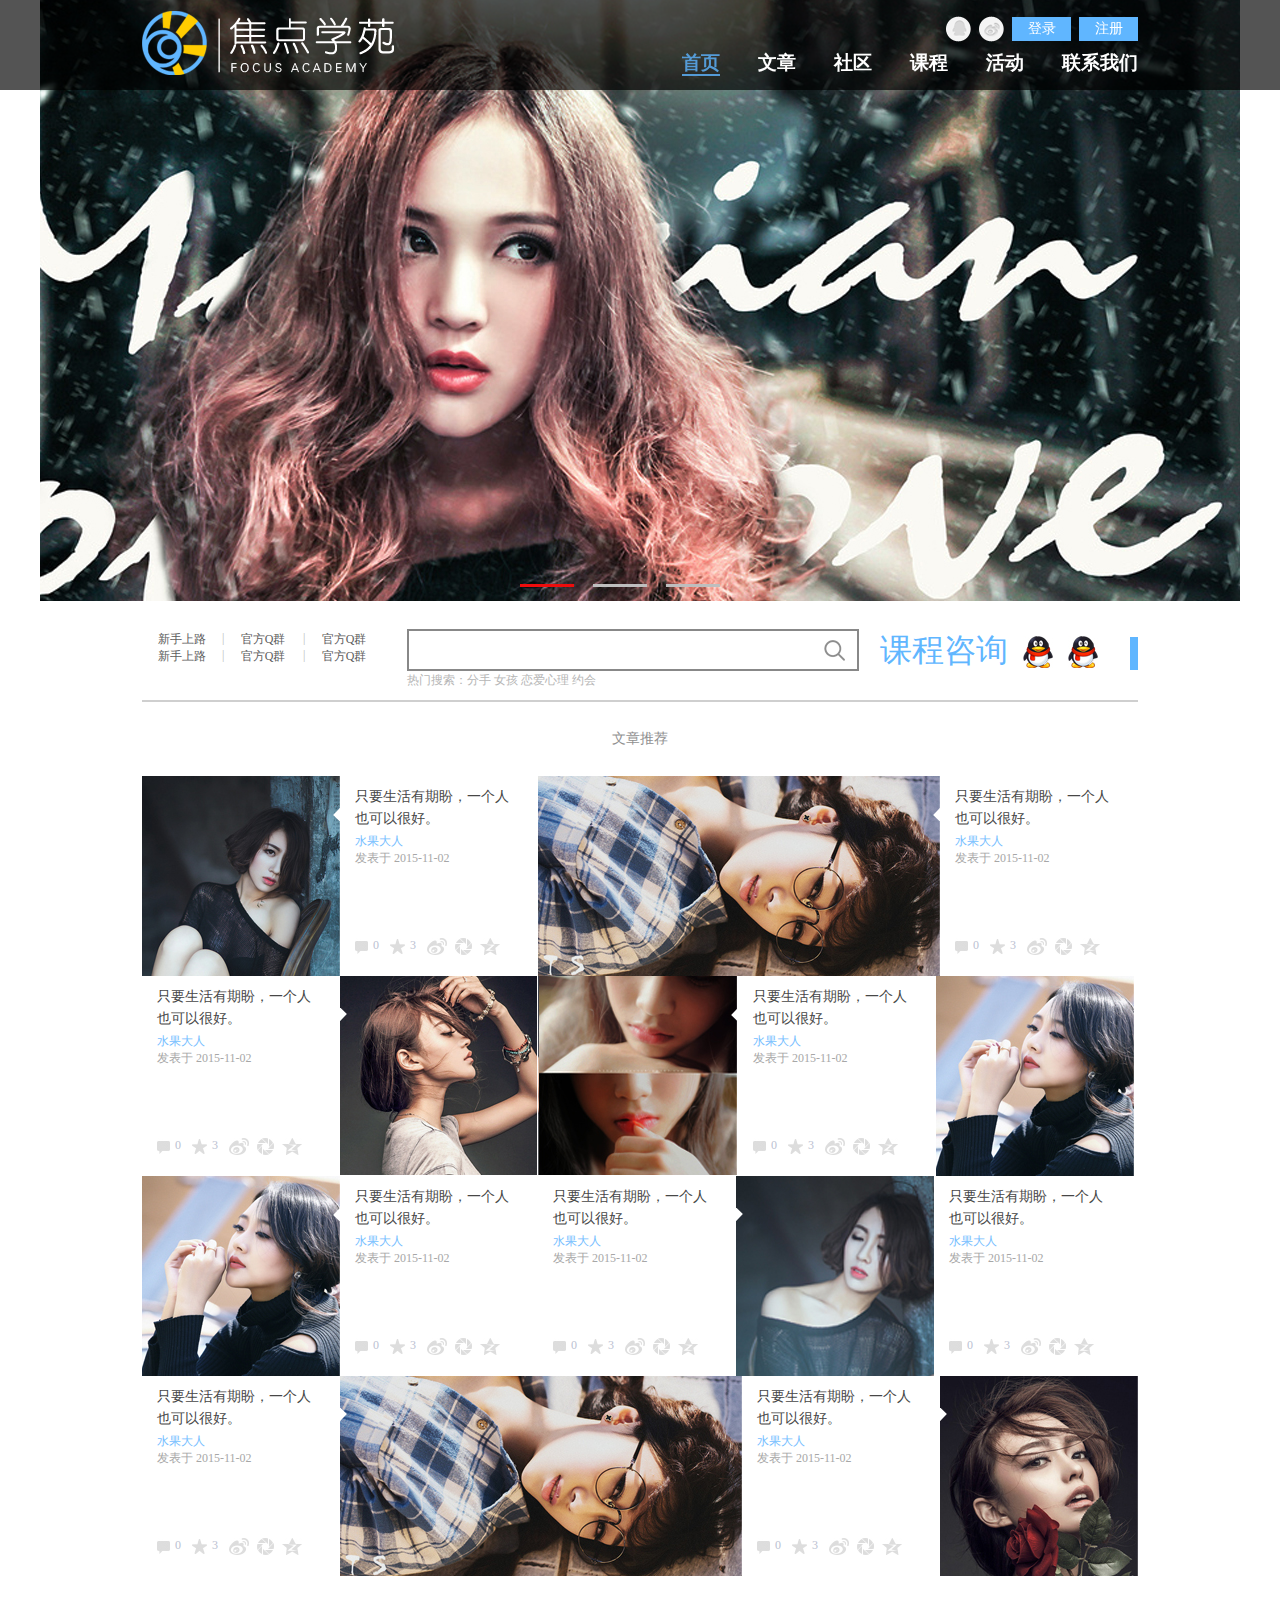
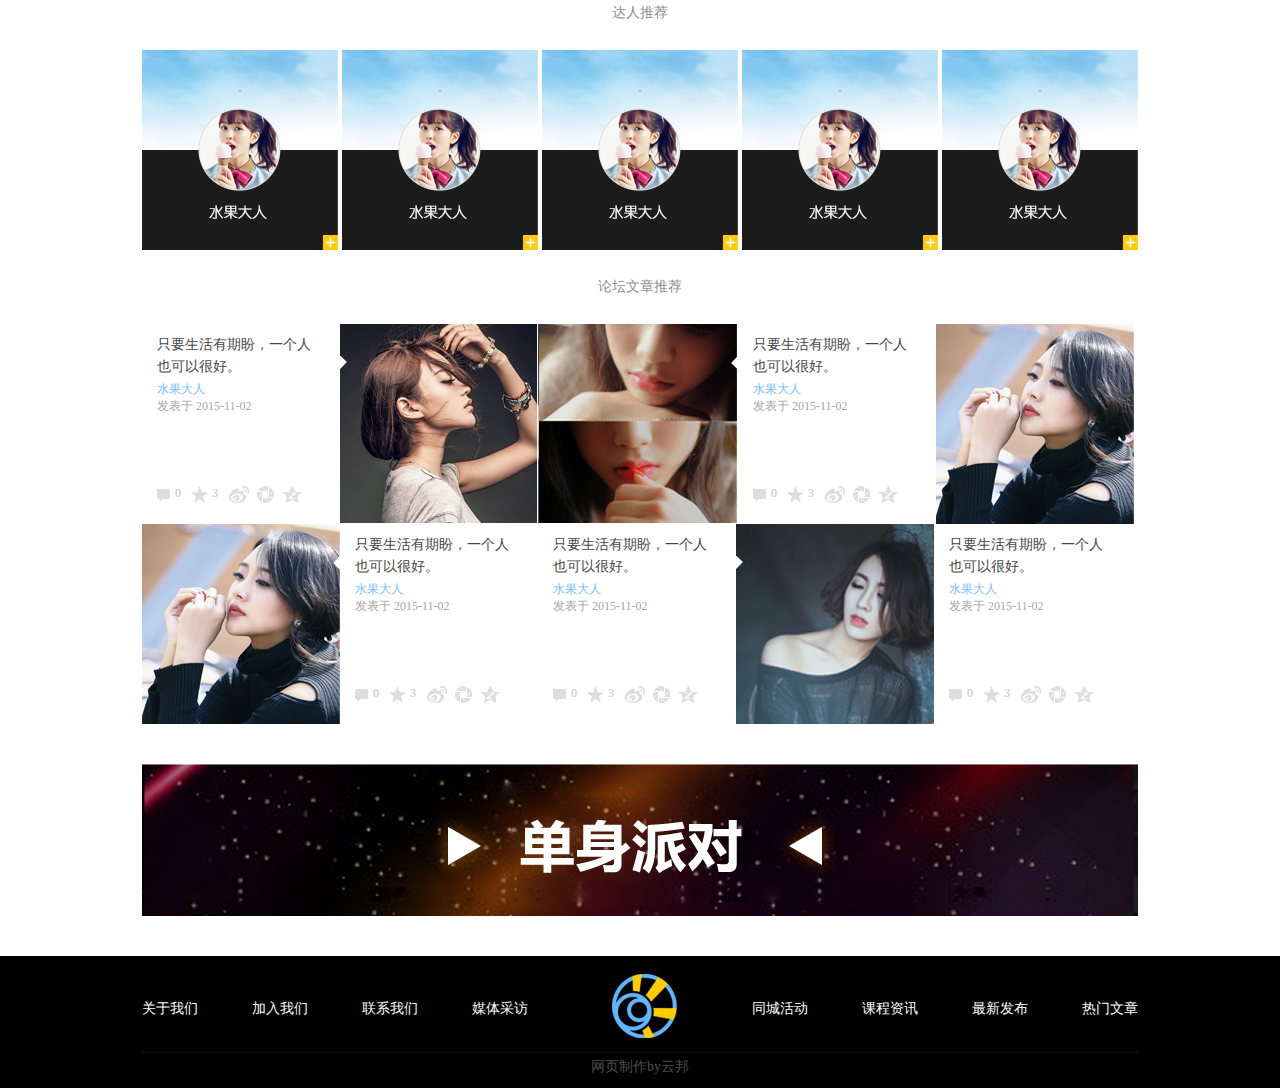
<file: 焦点/index.html>
<!DOCTYPE html PUBLIC "-//W3C//DTD XHTML 1.0 Transitional//EN" "http://www.w3.org/TR/xhtml1/DTD/xhtml1-transitional.dtd">
<html xmlns="http://www.w3.org/1999/xhtml">
<head>
<meta http-equiv="Content-Type" content="text/html; charset=utf-8" />
<title>焦点学苑</title>
<link rel="stylesheet" href="css/base.css">
<link rel="stylesheet" href="css/style.css">
</head>

<body>


<div class="header">
    <div class="head wrap">
          <div class="logo fl"><a href=""><img src="images/logo.png"></a></div>
          <div class="head-right fr">
              <div class="head-a fr">
                   <div class="head-a1 fl"><a href=""><img src="images/tb-a.png"></a></div>
                   <div class="head-a1 fl"><a href=""><img src="images/tb-b.png"></a></div>
                   <div class="head-a3 login-click fl">登录</div>
                   <div class="head-a4 reg-click fl">注册</div>
              
              </div>
              <div class="clearfix"></div>
              <div class="nav fr">
                  <ul>
                       <li class="nav-cut"><a href="index.html">首页</a></li>
                       <li><a href="article.html">文章</a>
                           <div class="sub-nav">
                                <div class="bich-top"></div>
                                 <div class="bich">
                                     <a href="">服饰</a>
                                     <a href="">美食</a>
                                     <a href="">出行</a>
                                     <a href="">约会</a>
                                 </div>
                           
                           </div>
                       </li>
                       <li><a href="community.html">社区</a></li>
                       <li><a href="course.html">课程</a></li>
                       <li><a href="active.html">活动</a></li>
                       <li><a href="contact.html">联系我们</a></li>
                  
                  </ul>
              </div>
              <div class="clearfix"></div>
          </div>
    </div>
</div>


<div class="content">
    <div class="idx-banner">
            <div class="fullSlide">
                   <div class="box">
                        <ul>
                           <li style="background:url(upload/ban.jpg) no-repeat center center;">
                                  <a href="javascript:;"></a></li>
                           <li style="background:url(upload/ban.jpg) no-repeat center center;">
                                  <a href="javascript:;"></a></li>
                           <li style="background:url(upload/ban.jpg) no-repeat center center;">
                                  <a href="javascript:;"></a></li>
                        </ul>
                    </div>
                    <div class="hbox">
                        <ul></ul>
                    </div> 
            </div>
    </div>
    
    <div class="wrap">
          <div class="cont-box">
               <div class="cont-a fl">
                     <div class="cont-a1"><a href="">新手上路</a><span>|</span><a href="">官方Q群</a><span>|</span><a href="">官方Q群</a></div>
                     <div class="cont-a1"><a href="">新手上路</a><span>|</span><a href="">官方Q群</a><span>|</span><a href="">官方Q群</a></div>
               </div>
               
               <div class="cont-b fl">
                      <div class="cont-b1">
                          <input type="text" class="cont-text fl" value="">
                          <input type="button" class="cont-btn fl">
                      </div>
                      <div class="cont-b2">热门搜索：分手  女孩  恋爱心理  约会</div>
               </div>
               
               <div class="cont-c fr">
                  <div class="cont-c1 fl">课程咨询<a href=""><img src="images/QQ.jpg"></a><a href=""><img src="images/QQ.jpg"></a></div>
                  <div class="cont-c2 fr"></div>
               </div>
        </div> 
          <div class="kg-box">
                 <div class="kg-title">文章推荐</div>
                 <div class="kg">
               <a href=""><div class="kg-a fl">
                    <div class="kg-a1 fl"><img src="upload/kg-a1.jpg"></div>
                    <div class="kg-a2 fl">
                         <div class="kg-a3">只要生活有期盼，一个人也可以很好。</div>
                         <div class="kg-a4">水果大人</div>
                         <div class="kg-a5">发表于 2015-11-02</div>
                         <div class="kg-a6">
                                    <span><img src="images/col-c1.jpg">0</span>
                                    <span><img src="images/col-c2.jpg">3</span>
                                    <em><img src="images/col-c3.jpg"></em>
                                    <em><img src="images/col-c4.jpg"></em>
                                    <em><img src="images/col-c5.jpg"></em>
                         </div>
                         <div class="kg-t"><img src="images/kg-t.png"></div>
                    </div>
               </div></a>
               
               <a href=""><div class="kg-b fl">
                    <div class="kg-b1 fl"><img src="upload/kg-a2.jpg"></div>
                    <div class="kg-a2 fl">
                         <div class="kg-a3">只要生活有期盼，一个人也可以很好。</div>
                         <div class="kg-a4">水果大人</div>
                         <div class="kg-a5">发表于 2015-11-02</div>
                         <div class="kg-a6">
                                    <span><img src="images/col-c1.jpg">0</span>
                                    <span><img src="images/col-c2.jpg">3</span>
                                    <em><img src="images/col-c3.jpg"></em>
                                    <em><img src="images/col-c4.jpg"></em>
                                    <em><img src="images/col-c5.jpg"></em>
                         </div>
                         <div class="kg-t"><img src="images/kg-t.png"></div>
                    </div>
               </div></a>
          </div>
                 <div class="kg">
                     <a href=""><div class="kg-a fl">
                   <div class="kg-a2 fl">
                         <div class="kg-a3">只要生活有期盼，一个人也可以很好。</div>
                         <div class="kg-a4">水果大人</div>
                         <div class="kg-a5">发表于 2015-11-02</div>
                         <div class="kg-a6">
                                    <span><img src="images/col-c1.jpg">0</span>
                                    <span><img src="images/col-c2.jpg">3</span>
                                    <em><img src="images/col-c3.jpg"></em>
                                    <em><img src="images/col-c4.jpg"></em>
                                    <em><img src="images/col-c5.jpg"></em>
                         </div>
                         <div class="kg-y"><img src="images/kg-y.png"></div>
                    </div>
                    <div class="kg-a1 fl"><img src="upload/kg-a3.jpg"></div>
               </div></a>
                    <div class="kg-b fl">
                    <a href=""><div class="kg-c1 fl"><img src="upload/kg-a4.jpg"></div>
                    <div class="kg-a2 fl">
                         <div class="kg-a3">只要生活有期盼，一个人也可以很好。</div>
                         <div class="kg-a4">水果大人</div>
                         <div class="kg-a5">发表于 2015-11-02</div>
                         <div class="kg-a6">
                                    <span><img src="images/col-c1.jpg">0</span>
                                    <span><img src="images/col-c2.jpg">3</span>
                                    <em><img src="images/col-c3.jpg"></em>
                                    <em><img src="images/col-c4.jpg"></em>
                                    <em><img src="images/col-c5.jpg"></em>
                         </div>
                         <div class="kg-t"><img src="images/kg-t.png"></div>
                    </div></a>
                    <a href=""><div class="kg-c2 fl"><img src="upload/kg-a5.jpg"></div></a>
               </div>
               
               
                  </div>
                   <div class="kg">
               <a href=""><div class="kg-a fl">
                    <div class="kg-a1 fl"><img src="upload/kg-a5.jpg"></div>
                    <div class="kg-a2 fl">
                         <div class="kg-a3">只要生活有期盼，一个人也可以很好。</div>
                         <div class="kg-a4">水果大人</div>
                         <div class="kg-a5">发表于 2015-11-02</div>
                         <div class="kg-a6">
                                    <span><img src="images/col-c1.jpg">0</span>
                                    <span><img src="images/col-c2.jpg">3</span>
                                    <em><img src="images/col-c3.jpg"></em>
                                    <em><img src="images/col-c4.jpg"></em>
                                    <em><img src="images/col-c5.jpg"></em>
                         </div>
                         <div class="kg-t"><img src="images/kg-t.png"></div>
                    </div>
               </div></a>
               
               <a href=""><div class="kg-a fl">
                    <div class="kg-a2 fl">
                         <div class="kg-a3">只要生活有期盼，一个人也可以很好。</div>
                         <div class="kg-a4">水果大人</div>
                         <div class="kg-a5">发表于 2015-11-02</div>
                         <div class="kg-a6">
                                    <span><img src="images/col-c1.jpg">0</span>
                                    <span><img src="images/col-c2.jpg">3</span>
                                    <em><img src="images/col-c3.jpg"></em>
                                    <em><img src="images/col-c4.jpg"></em>
                                    <em><img src="images/col-c5.jpg"></em>
                         </div>
                         <div class="kg-y"><img src="images/kg-y.png"></div>
                    </div>
                    <div class="kg-a1 fl"><img src="upload/kg-a6.jpg"></div>
               </div></a>
               <a href=""><div class="kg-a2 fl">
                         <div class="kg-a3">只要生活有期盼，一个人也可以很好。</div>
                         <div class="kg-a4">水果大人</div>
                         <div class="kg-a5">发表于 2015-11-02</div>
                         <div class="kg-a6">
                                    <span><img src="images/col-c1.jpg">0</span>
                                    <span><img src="images/col-c2.jpg">3</span>
                                    <em><img src="images/col-c3.jpg"></em>
                                    <em><img src="images/col-c4.jpg"></em>
                                    <em><img src="images/col-c5.jpg"></em>
                         </div>
                         <div class="kg-y"><img src="images/kg-y.png"></div>
               </div></a>
          </div>
                 <div class="kg">
              <a href=""><div class="kg-b fl">
                    <div class="kg-a2 fl">
                         <div class="kg-a3">只要生活有期盼，一个人也可以很好。</div>
                         <div class="kg-a4">水果大人</div>
                         <div class="kg-a5">发表于 2015-11-02</div>
                         <div class="kg-a6">
                                    <span><img src="images/col-c1.jpg">0</span>
                                    <span><img src="images/col-c2.jpg">3</span>
                                    <em><img src="images/col-c3.jpg"></em>
                                    <em><img src="images/col-c4.jpg"></em>
                                    <em><img src="images/col-c5.jpg"></em>
                         </div>
                         <div class="kg-y"><img src="images/kg-y.png"></div>
                    </div>
                    <div class="kg-b1 fl"><img src="upload/kg-a2.jpg"></div>
               </div></a>
          
               <a href=""><div class="kg-a fl">
                    <div class="kg-a2 fl">
                         <div class="kg-a3">只要生活有期盼，一个人也可以很好。</div>
                         <div class="kg-a4">水果大人</div>
                         <div class="kg-a5">发表于 2015-11-02</div>
                         <div class="kg-a6">
                                    <span><img src="images/col-c1.jpg">0</span>
                                    <span><img src="images/col-c2.jpg">3</span>
                                    <em><img src="images/col-c3.jpg"></em>
                                    <em><img src="images/col-c4.jpg"></em>
                                    <em><img src="images/col-c5.jpg"></em>
                         </div>
                         <div class="kg-y"><img src="images/kg-y.png"></div>
                    </div>
                    <div class="kg-a1 fl"><img src="upload/kg-a8.jpg"></div>
               </div></a>
               
               
          </div>
          </div> 
          
          <div class="rng-box">
              <div class="kg-title">达人推荐</div>
              <ul class="rng-ul">
                  <li><div class="rng-a"><img src="upload/rng.jpg"></div>
                      <div class="rng-b"><a href=""><img src="images/more.jpg"></a></div></li>
                      <li><div class="rng-a"><img src="upload/rng.jpg"></div>
                      <div class="rng-b"><a href=""><img src="images/more.jpg"></a></div></li>
                      <li><div class="rng-a"><img src="upload/rng.jpg"></div>
                      <div class="rng-b"><a href=""><img src="images/more.jpg"></a></div></li>
                      <li><div class="rng-a"><img src="upload/rng.jpg"></div>
                      <div class="rng-b"><a href=""><img src="images/more.jpg"></a></div></li>
                      <li><div class="rng-a"><img src="upload/rng.jpg"></div>
                      <div class="rng-b"><a href=""><img src="images/more.jpg"></a></div></li>
              </ul>
          </div>
          
          <div class="kg-box">
                 <div class="kg-title">论坛文章推荐</div>
                    <div class="kg">
                     <a href=""><div class="kg-a fl">
                   <div class="kg-a2 fl">
                         <div class="kg-a3">只要生活有期盼，一个人也可以很好。</div>
                         <div class="kg-a4">水果大人</div>
                         <div class="kg-a5">发表于 2015-11-02</div>
                         <div class="kg-a6">
                                    <span><img src="images/col-c1.jpg">0</span>
                                    <span><img src="images/col-c2.jpg">3</span>
                                    <em><img src="images/col-c3.jpg"></em>
                                    <em><img src="images/col-c4.jpg"></em>
                                    <em><img src="images/col-c5.jpg"></em>
                         </div>
                         <div class="kg-y"><img src="images/kg-y.png"></div>
                    </div>
                    <div class="kg-a1 fl"><img src="upload/kg-a3.jpg"></div>
               </div></a>
                    <div class="kg-b fl">
                    <a href=""><div class="kg-c1 fl"><img src="upload/kg-a4.jpg"></div>
                    <div class="kg-a2 fl">
                         <div class="kg-a3">只要生活有期盼，一个人也可以很好。</div>
                         <div class="kg-a4">水果大人</div>
                         <div class="kg-a5">发表于 2015-11-02</div>
                         <div class="kg-a6">
                                    <span><img src="images/col-c1.jpg">0</span>
                                    <span><img src="images/col-c2.jpg">3</span>
                                    <em><img src="images/col-c3.jpg"></em>
                                    <em><img src="images/col-c4.jpg"></em>
                                    <em><img src="images/col-c5.jpg"></em>
                         </div>
                         <div class="kg-t"><img src="images/kg-t.png"></div>
                    </div></a>
                    <a href=""><div class="kg-c2 fl"><img src="upload/kg-a5.jpg"></div></a>
               </div>
               
               
                  </div>
                      <div class="kg">
               <a href=""><div class="kg-a fl">
                    <div class="kg-a1 fl"><img src="upload/kg-a5.jpg"></div>
                    <div class="kg-a2 fl">
                         <div class="kg-a3">只要生活有期盼，一个人也可以很好。</div>
                         <div class="kg-a4">水果大人</div>
                         <div class="kg-a5">发表于 2015-11-02</div>
                         <div class="kg-a6">
                                    <span><img src="images/col-c1.jpg">0</span>
                                    <span><img src="images/col-c2.jpg">3</span>
                                    <em><img src="images/col-c3.jpg"></em>
                                    <em><img src="images/col-c4.jpg"></em>
                                    <em><img src="images/col-c5.jpg"></em>
                         </div>
                         <div class="kg-t"><img src="images/kg-t.png"></div>
                    </div>
               </div></a>
               
               <a href=""><div class="kg-a fl">
                    <div class="kg-a2 fl">
                         <div class="kg-a3">只要生活有期盼，一个人也可以很好。</div>
                         <div class="kg-a4">水果大人</div>
                         <div class="kg-a5">发表于 2015-11-02</div>
                         <div class="kg-a6">
                                    <span><img src="images/col-c1.jpg">0</span>
                                    <span><img src="images/col-c2.jpg">3</span>
                                    <em><img src="images/col-c3.jpg"></em>
                                    <em><img src="images/col-c4.jpg"></em>
                                    <em><img src="images/col-c5.jpg"></em>
                         </div>
                         <div class="kg-y"><img src="images/kg-y.png"></div>
                    </div>
                    <div class="kg-a1 fl"><img src="upload/kg-a6.jpg"></div>
               </div></a>
               <a href=""><div class="kg-a2 fl">
                         <div class="kg-a3">只要生活有期盼，一个人也可以很好。</div>
                         <div class="kg-a4">水果大人</div>
                         <div class="kg-a5">发表于 2015-11-02</div>
                         <div class="kg-a6">
                                    <span><img src="images/col-c1.jpg">0</span>
                                    <span><img src="images/col-c2.jpg">3</span>
                                    <em><img src="images/col-c3.jpg"></em>
                                    <em><img src="images/col-c4.jpg"></em>
                                    <em><img src="images/col-c5.jpg"></em>
                         </div>
                         <div class="kg-y"><img src="images/kg-y.png"></div>
               </div></a>
          </div>
                 
                 
          </div> 
          
          <div class="idx-btm"><a href=""><img src="upload/act-f.jpg"></a></div>
    </div><!--wrap-->  
</div>



<!--底部-->
<div class="footer">
   <div class="wrap">
      <div class="foot">
            <div class="foot-left fl">
                 <a href="">关于我们</a>
                 <a href="">加入我们</a>
                 <a href="contact.html">联系我们</a>
                 <a href="">媒体采访</a>
            </div>
            <div class="foot-c fl"><a href=""><img src="images/foot-logo.jpg"></a></div>
            <div class="foot-right fr">
                 <a href="">同城活动</a>
                 <a href="">课程资讯</a>
                 <a href="">最新发布</a>
                 <a href="">热门文章</a>
            </div>
       </div> 
       <div class="foot-btm">网页制作by云邦</div>    
   </div>
</div>


<div class="mask"></div>
<div class="login">
    <div class="login-title">
        <div class="login-a">登录</div>
        <div class="login-b"></div>
        <div class="login-c close">x</div>
    </div>
    <div class="login-btm">
        <div class="login-d"><input type="text" class="login-text" placeholder="注册时填写的邮箱"></div>
        <div class="login-d"><input type="password" class="login-pas" placeholder="密码"></div>
        <div class="login-d"><input type="button" class="login-btn" placeholder="登录"></div>
        <div class="login-f">
             <a href="">忘记密码</a>
             <span>还没有焦点账号?><a href="javascript:;" class="reg-href">点击注册</a></span>
        </div>
    </div>
</div>

<div class="reg">
    <div class="login-title">
        <div class="login-a">注册</div>
        <div class="login-b"></div>
        <div class="login-c close">x</div>
    </div>
    <div class="login-btm">
        <div class="login-d"><input type="text" class="login-text" placeholder="邮箱/手机号"></div>
        <div class="login-d"><input type="password" class="login-pas" placeholder="密码"></div>
        <div class="login-d"><input type="button" class="login-btn" placeholder="注册"></div>
        <div class="login-f">
             <a href="">忘记密码</a>
        </div>
    </div>
</div>

<script src="js/jquery-1.11.1.min.js"></script>
<script src="js/jquery.SuperSlide.2.1.1.js"></script>
<script src="js/Action.js"></script>

<script type="text/javascript">
$(function(){
var nav=$(".header"); //得到导航对象
var win=$(window); //得到窗口对象
var sc=$(document);//得到document文档对象。
win.scroll(function(){
  if(sc.scrollTop()>=580){
    nav.addClass("head-cut"); 
   $(".head-cut").fadeIn(500); 
  }else{
   nav.removeClass("head-cut");
   $(".head-cut").fadeOut(500);
  }
})  
})
</script>
<script type="text/javascript">
  $(function ($) {
            $(".fullSlide").slide({
                titCell: ".hbox ul",
                mainCell: ".box ul",
                effect: "fold",
				mouseOverStop:false,
                autoPlay: true,
                autoPage: true,
                trigger: "click",
                startFun: function (i) {
                    var curLi = jQuery(".fullSlide .bd li").eq(i);
                    if (!!curLi.attr("_src")) {
                        curLi.css("background-image", curLi.attr("_src")).removeAttr("_src")
                    }
                }
            });
          
        });
      
</script>
</body>
</html>
</file>
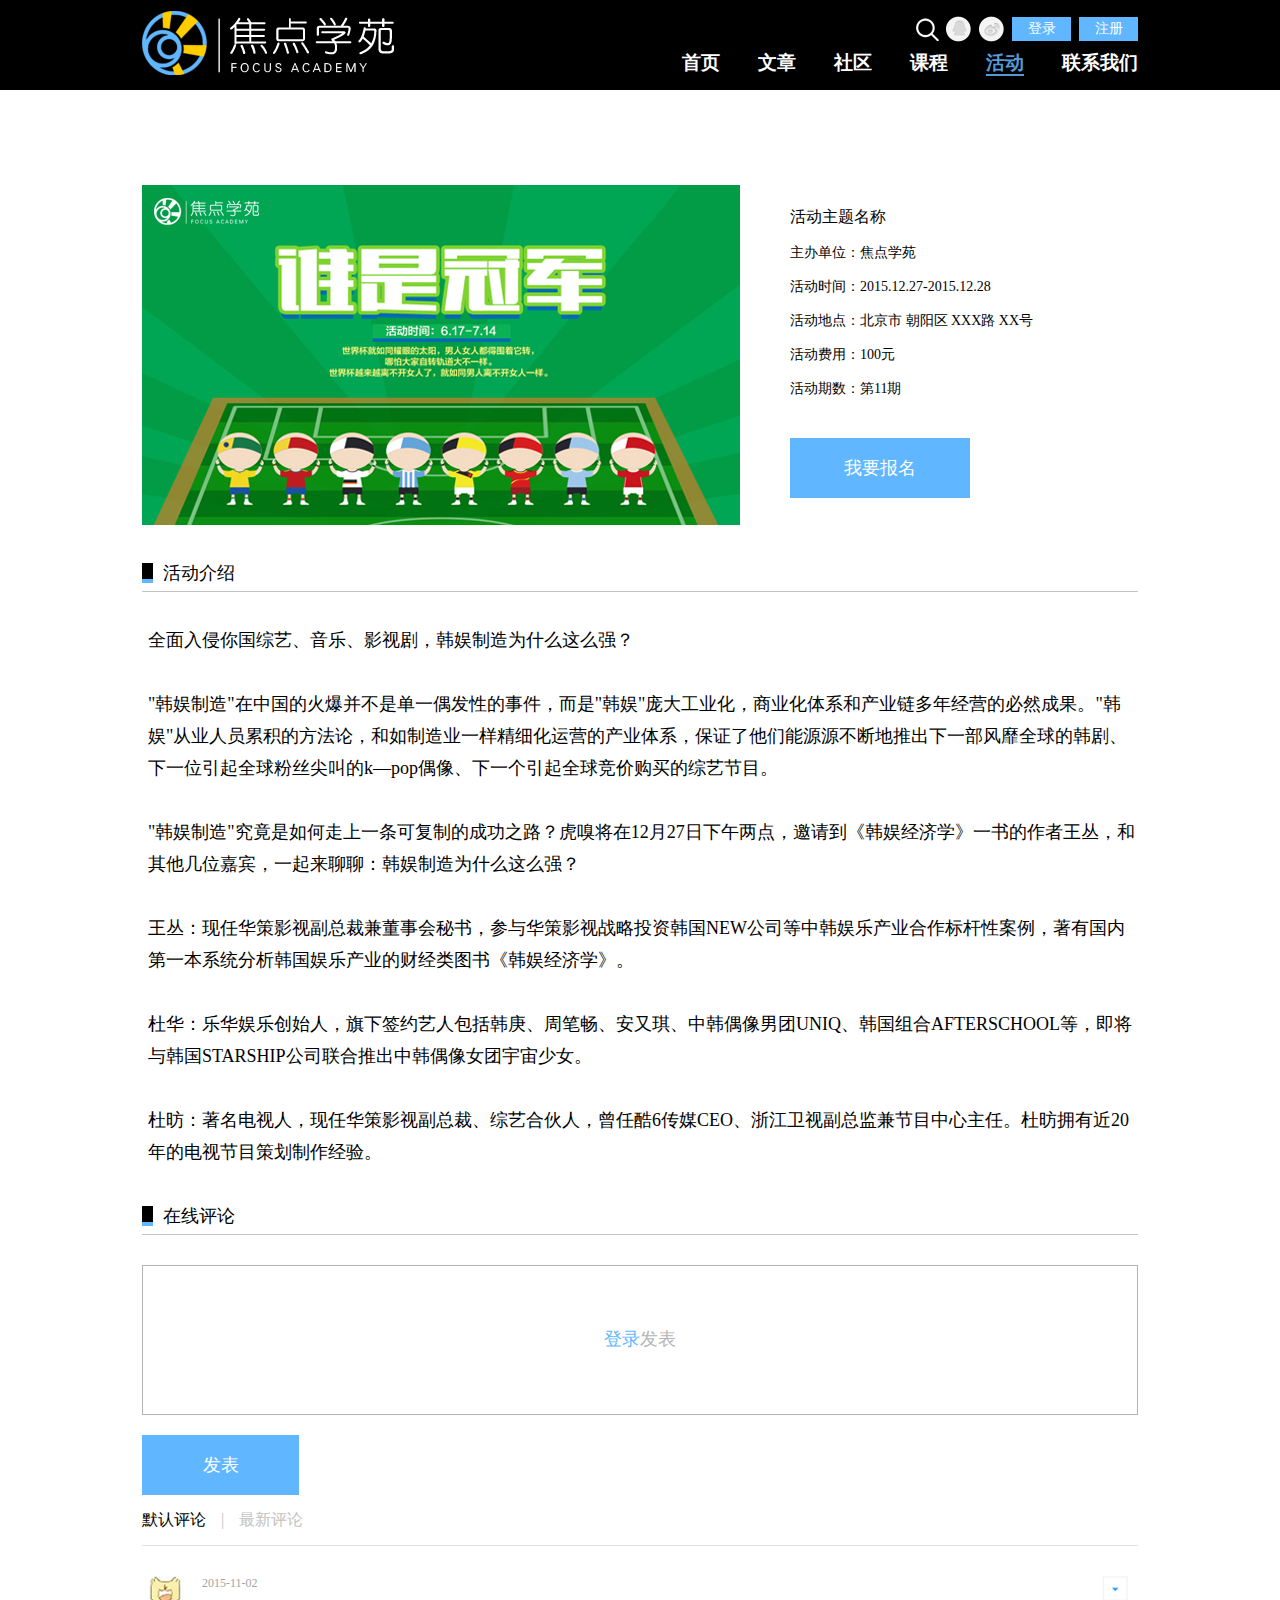
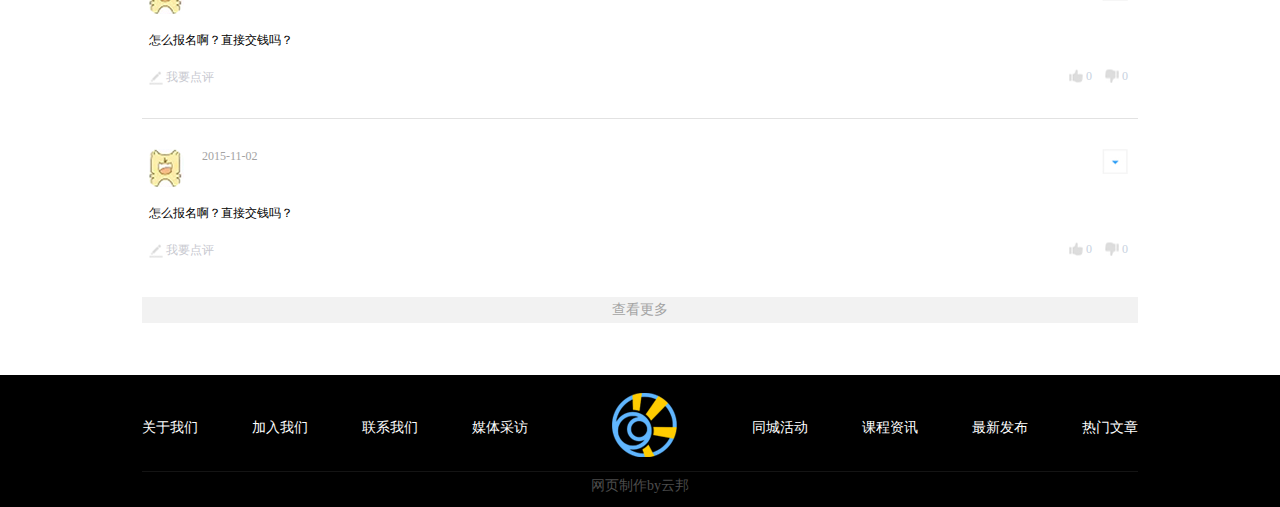
<file: 焦点/active-details.html>
<!DOCTYPE html PUBLIC "-//W3C//DTD XHTML 1.0 Transitional//EN" "http://www.w3.org/TR/xhtml1/DTD/xhtml1-transitional.dtd">
<html xmlns="http://www.w3.org/1999/xhtml">
<head>
<meta http-equiv="Content-Type" content="text/html; charset=utf-8" />
<title>焦点学苑</title>
<link rel="stylesheet" href="css/base.css">
<link rel="stylesheet" href="css/style.css">
</head>

<body>
<div class="head-box">
    <div class="head wrap">
          <div class="logo fl"><a href=""><img src="images/logo.png"></a></div>
          <div class="head-right fr">
              <div class="head-a fr">
                   <div class="hgt fl"><img src="images/hgt.png">
                         <div class="hgt-top">
                             <input type="text" class="hgt-text">
                         </div>
                   </div>
                   <div class="head-a1 fl"><a href=""><img src="images/tb-a.png"></a></div>
                   <div class="head-a1 fl"><a href=""><img src="images/tb-b.png"></a></div>
                   <div class="head-a3 login-click fl">登录</div>
                   <div class="head-a4 reg-click fl">注册</div>
              
              </div>
              <div class="clearfix"></div>
              <div class="nav fr">
                  <ul>
                       <li><a href="index.html">首页</a></li>
                       <li><a href="article.html">文章</a>
                           <div class="sub-nav">
                                <div class="bich-top"></div>
                                 <div class="bich">
                                     <a href="">服饰</a>
                                     <a href="">美食</a>
                                     <a href="">出行</a>
                                     <a href="">约会</a>
                                 </div>
                           
                           </div>
                       </li>
                       <li><a href="community.html">社区</a></li>
                       <li><a href="course.html">课程</a></li>
                       <li class="nav-cut"><a href="active.html">活动</a></li>
                       <li><a href="contact.html">联系我们</a></li>
                  
                  </ul>
              </div>
              <div class="clearfix"></div>
          </div>
    </div>
</div>

<div class="content">
    <div class="wrap">
          <div class="tsm-height"></div>
          <div class="det">
                 <div class="det-fl fl"><img src="upload/det-a.jpg"></div>
                 <div class="det-fr fl" >
                       <div class="det-r1">活动主题名称 </div>
                       <div class="det-r2">主办单位：焦点学苑</div>
                       <div class="det-r2">活动时间：2015.12.27-2015.12.28</div>
                       <div class="det-r2">活动地点：北京市 朝阳区 XXX路 XX号</div>
                       <div class="det-r2">活动费用：100元</div>
                       <div class="det-r2">活动期数：第11期</div>
                       <div class="det-r3"><a href="">我要报名</a></div>
                 </div>
          </div> 
          
          <div class="det-a">
                 <div class="det-title"><img src="images/det-c.jpg">活动介绍</div>
                 <p>全面入侵你国综艺、音乐、影视剧，韩娱制造为什么这么强？</p>
                 <p>"韩娱制造"在中国的火爆并不是单一偶发性的事件，而是"韩娱"庞大工业化，商业化体系和产业链多年经营的必然成果。"韩娱"从业人员累积的方法论，和如制造业一样精细化运营的产业体系，保证了他们能源源不断地推出下一部风靡全球的韩剧、下一位引起全球粉丝尖叫的k—pop偶像、下一个引起全球竞价购买的综艺节目。</p>
                 <p>"韩娱制造"究竟是如何走上一条可复制的成功之路？虎嗅将在12月27日下午两点，邀请到《韩娱经济学》一书的作者王丛，和其他几位嘉宾，一起来聊聊：韩娱制造为什么这么强？</p>
                 <p>王丛：现任华策影视副总裁兼董事会秘书，参与华策影视战略投资韩国NEW公司等中韩娱乐产业合作标杆性案例，著有国内第一本系统分析韩国娱乐产业的财经类图书《韩娱经济学》。</p>
                 <p>杜华：乐华娱乐创始人，旗下签约艺人包括韩庚、周笔畅、安又琪、中韩偶像男团UNIQ、韩国组合AFTERSCHOOL等，即将与韩国STARSHIP公司联合推出中韩偶像女团宇宙少女。</p>
                 <p>杜昉：著名电视人，现任华策影视副总裁、综艺合伙人，曾任酷6传媒CEO、浙江卫视副总监兼节目中心主任。杜昉拥有近20年的电视节目策划制作经验。</p>
          </div> 
          
           <div class="det-b">
                 <div class="det-title"><img src="images/det-c.jpg">在线评论</div>
                 <div class="det-b1">
                      <textarea class="det-area"></textarea>
                      <div class="det-b2"><a href="">登录</a>发表</div>
                 </div>
                 <div class="det-b3"><input type="button" class="det-btn" value="发表"></div>
           </div>
           
           <div class="skt">
                 <div class="skt-title">
                       <span class="skt-cut">默认评论</span><em>|</em><span>最新评论</span>
                 </div>
                 <div class="skt-tab">
                          <div class="skt-btm">
                               <ul class="skt-ul">
                                     <li>
                                            <div class="skt-a1"><img src="upload/det-tx.jpg">2015-11-02
                                                                <div class="menu"><a href=""><img src="images/menu.jpg"></a></div></div>
                                            <div class="skt-a2">怎么报名啊？直接交钱吗？</div>
                                            <div class="skt-a3"><a href=""><img src="upload/det-b.jpg">我要点评</a>
                                                    <div class="menu-a"><img src="images/menu-a1.jpg">0
                                                                        <span><img src="images/menu-a2.jpg">0</span></div>
                                            </div>
                                     </li> 
                                     
                                      <li>
                                            <div class="skt-a1"><img src="upload/det-tx.jpg">2015-11-02
                                                                <div class="menu"><a href=""><img src="images/menu.jpg"></a></div></div>
                                            <div class="skt-a2">怎么报名啊？直接交钱吗？</div>
                                            <div class="skt-a3"><a href=""><img src="upload/det-b.jpg">我要点评</a>
                                                    <div class="menu-a"><img src="images/menu-a1.jpg">0
                                                                        <span><img src="images/menu-a2.jpg">0</span></div>
                                            </div>
                                     </li>  
                               </ul>
                               <div class="skt-more"><a href="">查看更多</a></div>
                          </div>
                      
                          <div class="skt-btm hide">
                               222
                          </div>
                 </div>
           </div>      
    </div> 
</div>

<div class="footer">
   <div class="wrap">
      <div class="foot">
            <div class="foot-left fl">
                 <a href="">关于我们</a>
                 <a href="">加入我们</a>
                 <a href="contact.html">联系我们</a>
                 <a href="">媒体采访</a>
            </div>
            <div class="foot-c fl"><a href=""><img src="images/foot-logo.jpg"></a></div>
            <div class="foot-right fr">
                 <a href="">同城活动</a>
                 <a href="">课程资讯</a>
                 <a href="">最新发布</a>
                 <a href="">热门文章</a>
            </div>
       </div> 
       <div class="foot-btm">网页制作by云邦</div>    
   </div>
</div>


<!--登录注册弹窗-->
<div class="mask"></div>
<div class="login">
    <div class="login-title">
        <div class="login-a">登录</div>
        <div class="login-b"></div>
        <div class="login-c close">x</div>
    </div>
    <div class="login-btm">
        <div class="login-d"><input type="text" class="login-text" placeholder="注册时填写的邮箱"></div>
        <div class="login-d"><input type="password" class="login-pas" placeholder="密码"></div>
        <div class="login-d"><input type="button" class="login-btn" placeholder="登录"></div>
        <div class="login-f">
             <a href="">忘记密码</a>
             <span>还没有焦点账号?><a href="javascript:;" class="reg-href">点击注册</a></span>
        </div>
    </div>
</div>

<div class="reg">
    <div class="login-title">
        <div class="login-a">注册</div>
        <div class="login-b"></div>
        <div class="login-c close">x</div>
    </div>
    <div class="login-btm">
        <div class="login-d"><input type="text" class="login-text" placeholder="邮箱/手机号"></div>
        <div class="login-d"><input type="password" class="login-pas" placeholder="密码"></div>
        <div class="login-d"><input type="button" class="login-btn" placeholder="注册"></div>
        <div class="login-f">
             <a href="">忘记密码</a>
        </div>
    </div>
</div>


<script src="js/jquery-1.11.1.min.js"></script>
<script src="js/Action.js"></script>
<script>
    $(".skt-title span").click(function(){
		 $(this).addClass("skt-cut").siblings().removeClass("skt-cut"),
		 $(".skt-tab .skt-btm").hide().eq($(".skt-title span").index(this)).show()
    })
</script>
</body>
</html>
</file>
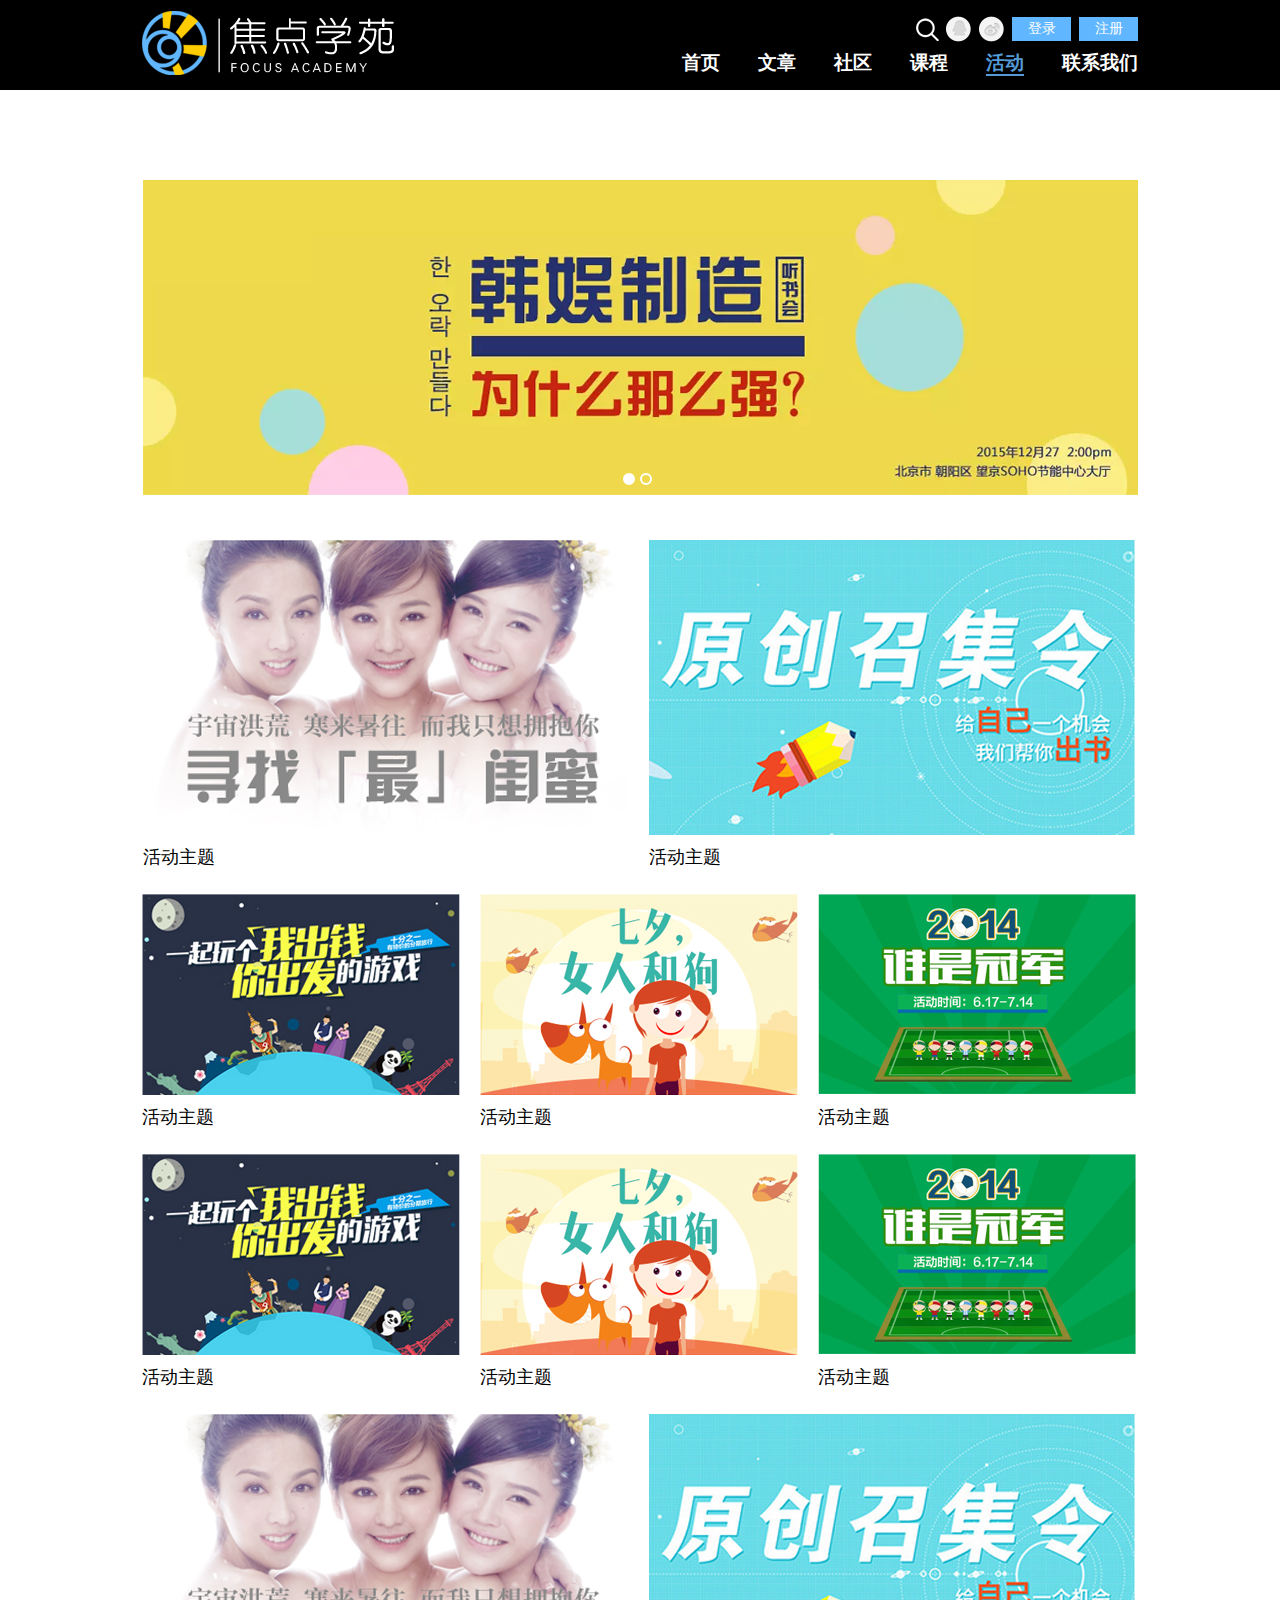
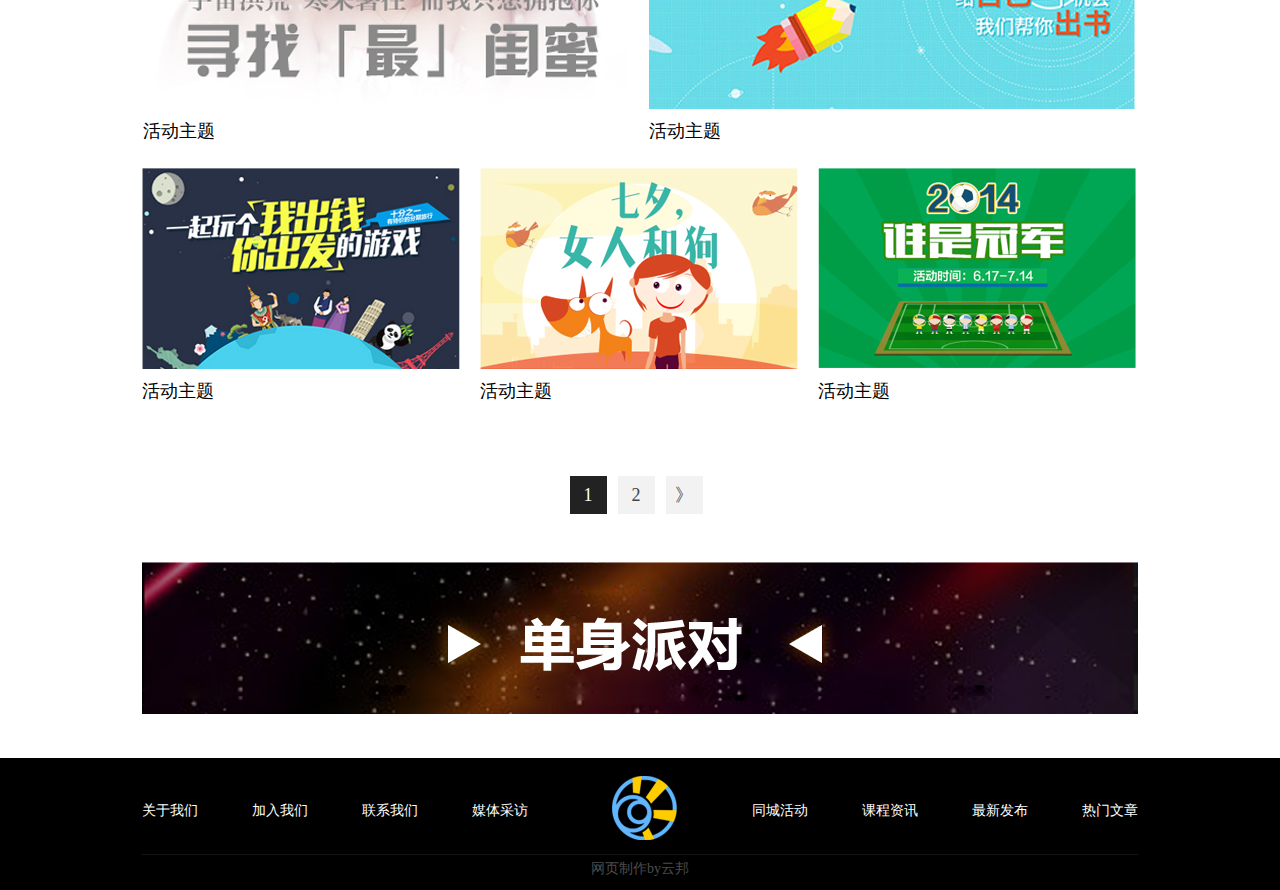
<file: 焦点/active.html>
<!DOCTYPE html PUBLIC "-//W3C//DTD XHTML 1.0 Transitional//EN" "http://www.w3.org/TR/xhtml1/DTD/xhtml1-transitional.dtd">
<html xmlns="http://www.w3.org/1999/xhtml">
<head>
<meta http-equiv="Content-Type" content="text/html; charset=utf-8" />
<title>焦点学苑</title>
<link rel="stylesheet" href="css/base.css">
<link rel="stylesheet" href="css/style.css">
</head>

<body>
<div class="head-box">
    <div class="head wrap">
          <div class="logo fl"><a href=""><img src="images/logo.png"></a></div>
          <div class="head-right fr">
              <div class="head-a fr">
                   <div class="hgt fl"><img src="images/hgt.png">
                         <div class="hgt-top">
                             <input type="text" class="hgt-text">
                         </div>
                   </div>
                   <div class="head-a1 fl"><a href=""><img src="images/tb-a.png"></a></div>
                   <div class="head-a1 fl"><a href=""><img src="images/tb-b.png"></a></div>
                   <div class="head-a3 login-click fl">登录</div>
                   <div class="head-a4 reg-click fl">注册</div>
              
              </div>
              <div class="clearfix"></div>
              <div class="nav fr">
                  <ul>
                       <li><a href="index.html">首页</a></li>
                       <li><a href="article.html">文章</a>
                           <div class="sub-nav">
                                <div class="bich-top"></div>
                                 <div class="bich">
                                     <a href="">服饰</a>
                                     <a href="">美食</a>
                                     <a href="">出行</a>
                                     <a href="">约会</a>
                                 </div>
                           
                           </div>
                       </li>
                       <li><a href="community.html">社区</a></li>
                       <li><a href="course.html">课程</a></li>
                       <li class="nav-cut"><a href="active.html">活动</a></li>
                       <li><a href="contact.html">联系我们</a></li>
                  
                  </ul>
              </div>
              <div class="clearfix"></div>
          </div>
    </div>
</div>


<div class="content">
    <div class="wrap">
         <div class="tsm-height"></div>
         <div class="act-banner">
                 <div class="hd">
                      <ul><li style="background:url(upload/act-banner.jpg) no-repeat center center;height:315px"></li>
                          <li style="background:url(upload/act-banner.jpg) no-repeat center center;height:315px"></li></ul>
                 </div>
                 <div class="bd"><ul></ul></div>      
           </div>
           
           <div class="act-a">
                 <div class="act-a1 mr-20 fl">
                           <div class="act-a-img"><img src="upload/act-a1.jpg">
                                                  <div class="inside"><div class="ins-a"><a href="">查看</a></div></div>
                           </div>
                           <div class="act-a2">活动主题</div>
                           
                 </div>
                 
                 <div class="act-a1 fl">
                           <div class="act-a-img"><img src="upload/act-a2.jpg">
                                                 <div class="inside"><div class="ins-a"><a href="">查看</a></div></div>
                           </div>
                           <div class="act-a2">活动主题</div>
                           
                 </div>
           
           </div>
           <div class="act-b">
                 <ul class="act-ul">
                      <a href=""><li>
                          <div class="act-b1"><img src="upload/act-b1.jpg"></div>
                          <div class="act-a2">活动主题</div>
                      </li></a>
                      
                      <a href=""><li>
                          <div class="act-b1"><img src="upload/act-b2.jpg"></div>
                          <div class="act-a2">活动主题</div>
                      </li></a>
                      
                      <a href=""><li>
                          <div class="act-b1"><img src="upload/act-b3.jpg"></div>
                          <div class="act-a2">活动主题</div>
                      </li></a>
                      
                      <a href=""><li>
                          <div class="act-b1"><img src="upload/act-b1.jpg"></div>
                          <div class="act-a2">活动主题</div>
                      </li></a>
                      
                      <a href=""><li>
                          <div class="act-b1"><img src="upload/act-b2.jpg"></div>
                          <div class="act-a2">活动主题</div>
                      </li></a>
                      
                      <a href=""><li>
                          <div class="act-b1"><img src="upload/act-b3.jpg"></div>
                          <div class="act-a2">活动主题</div>
                      </li></a>
                      
                 </ul>
           </div>
           
           <div class="act-a">
                 <div class="act-a1 mr-20 fl">
                           <div class="act-a-img"><img src="upload/act-a1.jpg">
                                                  <div class="inside"><div class="ins-a"><a href="">查看</a></div></div>
                           </div>
                           <div class="act-a2">活动主题</div>
                           
                 </div>
                 
                 <div class="act-a1 fl">
                           <div class="act-a-img"><img src="upload/act-a2.jpg">
                                                 <div class="inside"><div class="ins-a"><a href="">查看</a></div></div>
                           </div>
                           <div class="act-a2">活动主题</div>
                           
                 </div>
           
           </div>
           
           <div class="act-b">
                 <ul class="act-ul">
                      <a href=""><li>
                          <div class="act-b1"><img src="upload/act-b1.jpg"></div>
                          <div class="act-a2">活动主题</div>
                      </li></a>
                      
                      <a href=""><li>
                          <div class="act-b1"><img src="upload/act-b2.jpg"></div>
                          <div class="act-a2">活动主题</div>
                      </li></a>
                      
                      <a href=""><li>
                          <div class="act-b1"><img src="upload/act-b3.jpg"></div>
                          <div class="act-a2">活动主题</div>
                      </li></a>
                 </ul>
           </div>
           
            <div class="page m-48">
                         <a href="" class="page-cut">1</a>
                         <a href="">2</a>
                         <a href="">》</a>
            </div>
            
            <div class="act-e"><a href=""><img src="upload/act-f.jpg"></a></div>
    </div> 
</div>
<div class="footer">
   <div class="wrap">
      <div class="foot">
            <div class="foot-left fl">
                 <a href="">关于我们</a>
                 <a href="">加入我们</a>
                 <a href="contact.html">联系我们</a>
                 <a href="">媒体采访</a>
            </div>
            <div class="foot-c fl"><a href=""><img src="images/foot-logo.jpg"></a></div>
            <div class="foot-right fr">
                 <a href="">同城活动</a>
                 <a href="">课程资讯</a>
                 <a href="">最新发布</a>
                 <a href="">热门文章</a>
            </div>
       </div> 
       <div class="foot-btm">网页制作by云邦</div>    
   </div>
</div>


<!--登录注册弹窗-->
<div class="mask"></div>
<div class="login">
    <div class="login-title">
        <div class="login-a">登录</div>
        <div class="login-b"></div>
        <div class="login-c close">x</div>
    </div>
    <div class="login-btm">
        <div class="login-d"><input type="text" class="login-text" placeholder="注册时填写的邮箱"></div>
        <div class="login-d"><input type="password" class="login-pas" placeholder="密码"></div>
        <div class="login-d"><input type="button" class="login-btn" placeholder="登录"></div>
        <div class="login-f">
             <a href="">忘记密码</a>
             <span>还没有焦点账号?><a href="javascript:;" class="reg-href">点击注册</a></span>
        </div>
    </div>
</div>

<div class="reg">
    <div class="login-title">
        <div class="login-a">注册</div>
        <div class="login-b"></div>
        <div class="login-c close">x</div>
    </div>
    <div class="login-btm">
        <div class="login-d"><input type="text" class="login-text" placeholder="邮箱/手机号"></div>
        <div class="login-d"><input type="password" class="login-pas" placeholder="密码"></div>
        <div class="login-d"><input type="button" class="login-btn" placeholder="注册"></div>
        <div class="login-f">
             <a href="">忘记密码</a>
        </div>
    </div>
</div>


<script src="js/jquery-1.11.1.min.js"></script>
<script src="js/Action.js"></script>
<script src="js/jquery.SuperSlide.2.1.1.js"></script>
<script>
   $(".act-banner").slide({
		    titCell: ".bd ul" , 
		    mainCell:".hd ul" , 
	        effect:"fold", 
	        autoPlay:true,
	        autoPage: true, 
		    mouseOverStop:false,
 		    trigger: "click",
		    startFun: function (i) {
                    var curLi = jQuery(".act-banner .bd li").eq(i);
                    if (!!curLi.attr("_src")) {
                        curLi.css("background-image", curLi.attr("_src")).removeAttr("_src")
                    }
                }
		 })	
</script>

<script>
$(".act-a-img").hover(function(){
		$(this).find(".inside").stop(true,true).animate({top:0},500);
		},function(){
	        $(this).find(".inside").stop(true,true).animate({top:295},500);
		});	
</script>

<script>
  $(".page a").click(function(){
	  $(this).addClass("page-cut").siblings().removeClass("page-cut")  
	  
	})
</script>

</body>
</html>
</file>
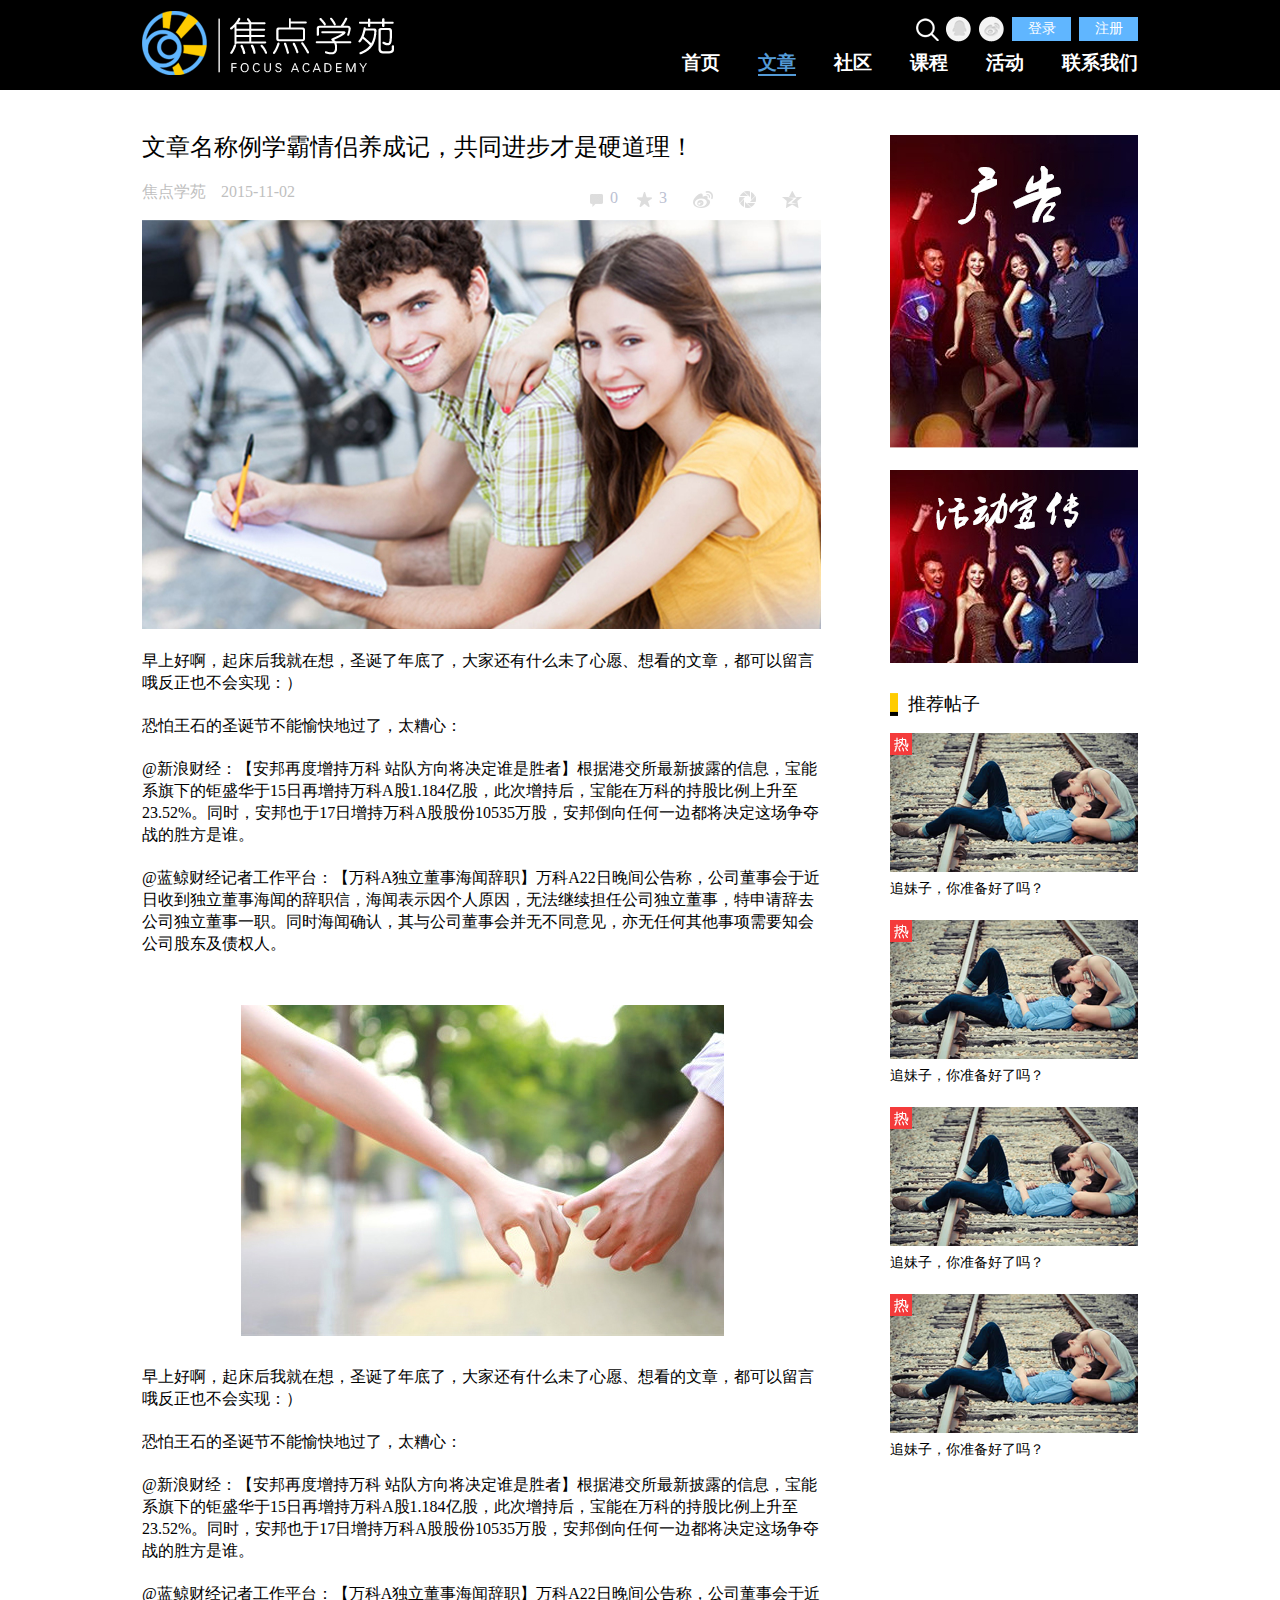
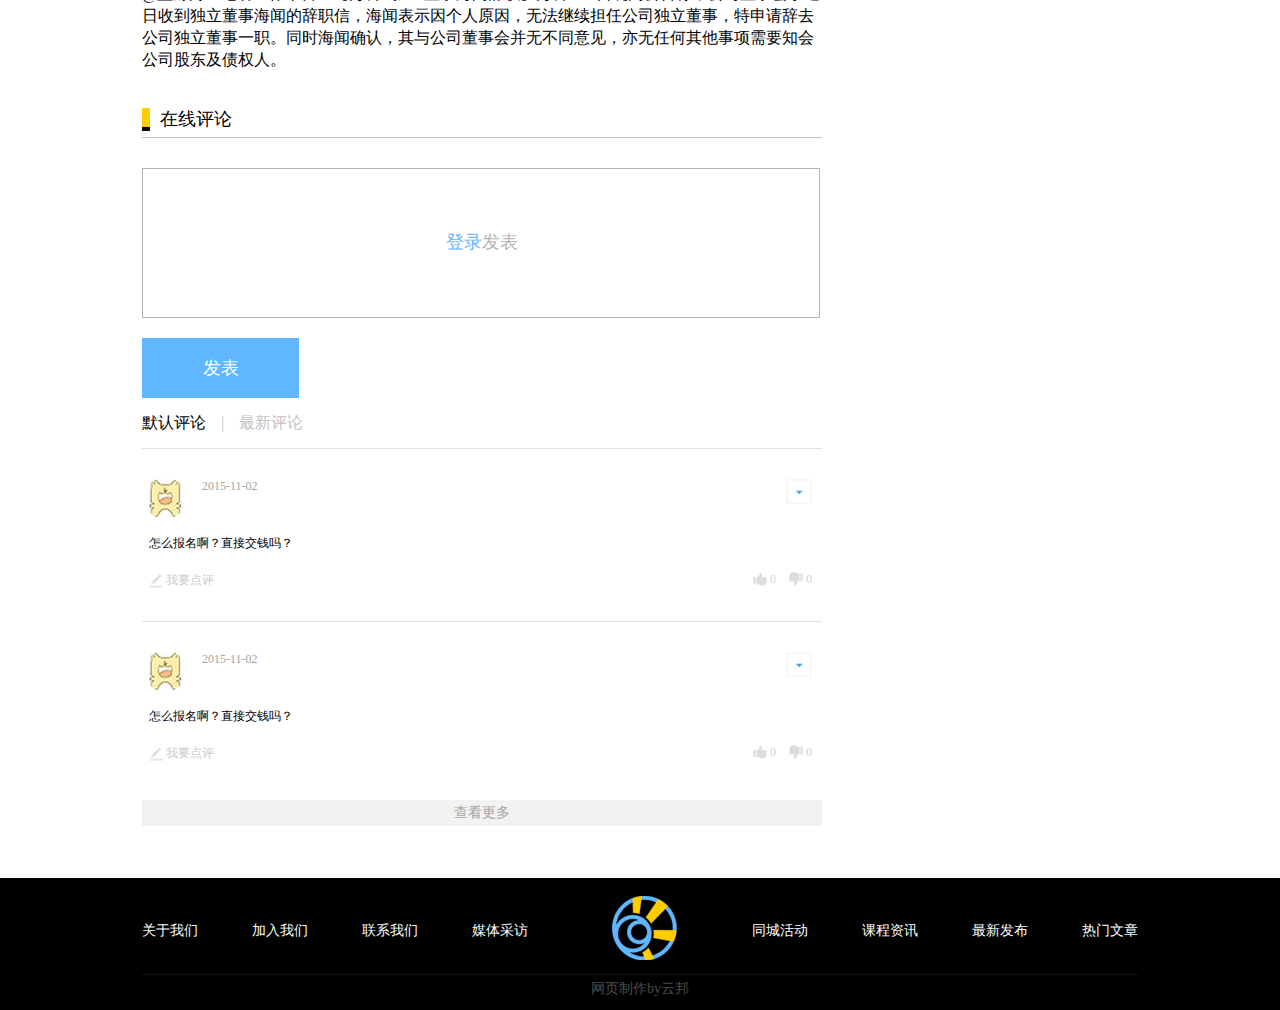
<file: 焦点/article-details.html>
<!DOCTYPE html PUBLIC "-//W3C//DTD XHTML 1.0 Transitional//EN" "http://www.w3.org/TR/xhtml1/DTD/xhtml1-transitional.dtd">
<html xmlns="http://www.w3.org/1999/xhtml">
<head>
<meta http-equiv="Content-Type" content="text/html; charset=utf-8" />
<title>焦点学苑</title>
<link rel="stylesheet" href="css/base.css">
<link rel="stylesheet" href="css/style.css">
</head>

<body>
<div class="head-box">
    <div class="head wrap">
          <div class="logo fl"><a href=""><img src="images/logo.png"></a></div>
          <div class="head-right fr">
              <div class="head-a fr">
                   <div class="hgt fl"><img src="images/hgt.png">
                         <div class="hgt-top">
                             <input type="text" class="hgt-text">
                         </div>
                   </div>
                   <div class="head-a1 fl"><a href=""><img src="images/tb-a.png"></a></div>
                   <div class="head-a1 fl"><a href=""><img src="images/tb-b.png"></a></div>
                   <div class="head-a3 login-click fl">登录</div>
                   <div class="head-a4 reg-click fl">注册</div>
              
              </div>
              <div class="clearfix"></div>
              <div class="nav fr">
                  <ul>
                       <li><a href="index.html">首页</a></li>
                       <li class="nav-cut"><a href="article.html">文章</a>
                           <div class="sub-nav">
                                <div class="bich-top"></div>
                                 <div class="bich">
                                     <a href="">服饰</a>
                                     <a href="">美食</a>
                                     <a href="">出行</a>
                                     <a href="">约会</a>
                                 </div>
                           
                           </div>
                       </li>
                       <li><a href="community.html">社区</a></li>
                       <li><a href="course.html">课程</a></li>
                       <li><a href="active.html">活动</a></li>
                       <li><a href="contact.html">联系我们</a></li>
                  
                  </ul>
              </div>
              <div class="clearfix"></div>
          </div>
    </div>
</div>

<div class="content">
    <div class="wrap">
            <div class="tsm-height"></div>
            <div class="post">
                   <div class="post-fl fl">
                         <div class="post-a1">文章名称例学霸情侣养成记，共同进步才是硬道理！</div>
                         <div class="post-a2">焦点学苑<span>2015-11-02</span>
                                               <div class="col-c">
                                                    <span><img src="images/col-c1.jpg">0</span>
                                                    <span><img src="images/col-c2.jpg">3</span>
                                                    <em><img src="images/col-c3.jpg"></em>
                                                    <em><img src="images/col-c4.jpg"></em>
                                                    <em><img src="images/col-c5.jpg"></em>
                                                </div>
                         </div>
                         <div class="post-a4"><img src="upload/post-a2.jpg"></div>
                         <div class="post-b">
                               <p>早上好啊，起床后我就在想，圣诞了年底了，大家还有什么未了心愿、想看的文章，都可以留言哦反正也不会实现：）</p>
                               <p>恐怕王石的圣诞节不能愉快地过了，太糟心：</p>
                               <p>@新浪财经：【安邦再度增持万科 站队方向将决定谁是胜者】根据港交所最新披露的信息，宝能系旗下的钜盛华于15日再增持万科A股1.184亿股，此次增持后，宝能在万科的持股比例上升至23.52%。同时，安邦也于17日增持万科A股股份10535万股，安邦倒向任何一边都将决定这场争夺战的胜方是谁。</p>
                               <p>@蓝鲸财经记者工作平台：【万科A独立董事海闻辞职】万科A22日晚间公告称，公司董事会于近日收到独立董事海闻的辞职信，海闻表示因个人原因，无法继续担任公司独立董事，特申请辞去公司独立董事一职。同时海闻确认，其与公司董事会并无不同意见，亦无任何其他事项需要知会公司股东及债权人。</p>
                         </div>
                         <div class="post-a5"><img src="upload/post-a5.jpg"></div>
                         <div class="post-b">
                               <p>早上好啊，起床后我就在想，圣诞了年底了，大家还有什么未了心愿、想看的文章，都可以留言哦反正也不会实现：）</p>
                               <p>恐怕王石的圣诞节不能愉快地过了，太糟心：</p>
                               <p>@新浪财经：【安邦再度增持万科 站队方向将决定谁是胜者】根据港交所最新披露的信息，宝能系旗下的钜盛华于15日再增持万科A股1.184亿股，此次增持后，宝能在万科的持股比例上升至23.52%。同时，安邦也于17日增持万科A股股份10535万股，安邦倒向任何一边都将决定这场争夺战的胜方是谁。</p>
                               <p>@蓝鲸财经记者工作平台：【万科A独立董事海闻辞职】万科A22日晚间公告称，公司董事会于近日收到独立董事海闻的辞职信，海闻表示因个人原因，无法继续担任公司独立董事，特申请辞去公司独立董事一职。同时海闻确认，其与公司董事会并无不同意见，亦无任何其他事项需要知会公司股东及债权人。</p>
                         </div>
                         
                         <div class="det-b">
                                 <div class="det-title"><img src="images/cou-b1.jpg">在线评论</div>
                                 <div class="det-b1">
                                      <textarea class="det-area post-area"></textarea>
                                      <div class="det-b2"><a href="">登录</a>发表</div>
                                 </div>
                                 <div class="det-b3"><input type="button" class="det-btn" value="发表"></div>
                          </div>
                         <div class="skt">
                 <div class="skt-title">
                       <span class="skt-cut">默认评论</span><em>|</em><span>最新评论</span>
                 </div>
                 <div class="skt-tab">
                          <div class="skt-btm">
                               <ul class="skt-ul">
                                     <li>
                                            <div class="skt-a1"><img src="upload/det-tx.jpg">2015-11-02
                                                                <div class="menu"><a href=""><img src="images/menu.jpg"></a></div></div>
                                            <div class="skt-a2">怎么报名啊？直接交钱吗？</div>
                                            <div class="skt-a3"><a href=""><img src="upload/det-b.jpg">我要点评</a>
                                                    <div class="menu-a"><img src="images/menu-a1.jpg">0
                                                                        <span><img src="images/menu-a2.jpg">0</span></div>
                                            </div>
                                     </li> 
                                     
                                      <li>
                                            <div class="skt-a1"><img src="upload/det-tx.jpg">2015-11-02
                                                                <div class="menu"><a href=""><img src="images/menu.jpg"></a></div></div>
                                            <div class="skt-a2">怎么报名啊？直接交钱吗？</div>
                                            <div class="skt-a3"><a href=""><img src="upload/det-b.jpg">我要点评</a>
                                                    <div class="menu-a"><img src="images/menu-a1.jpg">0
                                                                        <span><img src="images/menu-a2.jpg">0</span></div>
                                            </div>
                                     </li>  
                               </ul>
                               <div class="skt-more"><a href="">查看更多</a></div>
                          </div>
                      
                          <div class="skt-btm hide">
                               222
                          </div>
                 </div>
           </div>      
                   </div><!--post-fl-->
                   <div class="post-fr fr">
                           <div class="art-a"><a href=""><img src="upload/art-a.jpg"></a></div>
                           <div class="post-t"><a href=""><img src="upload/post-a3.jpg"></a></div>
                           <div class="post-y">
                                 <div class="post-y1"><img src="images/cou-b1.jpg">推荐帖子</div>
                                 <ul>
                                      <a href=""><li>
                                           <div class="post-y2"><img src="upload/post-a4.png"></div>
                                           <div class="post-y3">追妹子，你准备好了吗？</div>
                                      
                                      </li></a>
                                      
                                      <a href=""><li>
                                           <div class="post-y2"><img src="upload/post-a4.png"></div>
                                           <div class="post-y3">追妹子，你准备好了吗？</div>
                                      
                                      </li></a>
                                      
                                      <a href=""><li>
                                           <div class="post-y2"><img src="upload/post-a4.png"></div>
                                           <div class="post-y3">追妹子，你准备好了吗？</div>
                                      
                                      </li></a>
                                      
                                      <a href=""><li>
                                           <div class="post-y2"><img src="upload/post-a4.png"></div>
                                           <div class="post-y3">追妹子，你准备好了吗？</div>
                                      
                                      </li></a>
           
                                 </ul>
                           </div>
                   </div>
            </div>
    </div>      
</div>

<div class="footer">
   <div class="wrap">
      <div class="foot">
            <div class="foot-left fl">
                 <a href="">关于我们</a>
                 <a href="">加入我们</a>
                 <a href="contact.html">联系我们</a>
                 <a href="">媒体采访</a>
            </div>
            <div class="foot-c fl"><a href=""><img src="images/foot-logo.jpg"></a></div>
            <div class="foot-right fr">
                 <a href="">同城活动</a>
                 <a href="">课程资讯</a>
                 <a href="">最新发布</a>
                 <a href="">热门文章</a>
            </div>
       </div> 
       <div class="foot-btm">网页制作by云邦</div>    
   </div>
</div>


<!--登录注册弹窗-->
<div class="mask"></div>
<div class="login">
    <div class="login-title">
        <div class="login-a">登录</div>
        <div class="login-b"></div>
        <div class="login-c close">x</div>
    </div>
    <div class="login-btm">
        <div class="login-d"><input type="text" class="login-text" placeholder="注册时填写的邮箱"></div>
        <div class="login-d"><input type="password" class="login-pas" placeholder="密码"></div>
        <div class="login-d"><input type="button" class="login-btn" placeholder="登录"></div>
        <div class="login-f">
             <a href="">忘记密码</a>
             <span>还没有焦点账号?><a href="javascript:;" class="reg-href">点击注册</a></span>
        </div>
    </div>
</div>

<div class="reg">
    <div class="login-title">
        <div class="login-a">注册</div>
        <div class="login-b"></div>
        <div class="login-c close">x</div>
    </div>
    <div class="login-btm">
        <div class="login-d"><input type="text" class="login-text" placeholder="邮箱/手机号"></div>
        <div class="login-d"><input type="password" class="login-pas" placeholder="密码"></div>
        <div class="login-d"><input type="button" class="login-btn" placeholder="注册"></div>
        <div class="login-f">
             <a href="">忘记密码</a>
        </div>
    </div>
</div>


<script src="js/jquery-1.11.1.min.js"></script>
<script src="js/Action.js"></script>
<script>
    $(".skt-title span").click(function(){
		 $(this).addClass("skt-cut").siblings().removeClass("skt-cut"),
		 $(".skt-tab .skt-btm").hide().eq($(".skt-title span").index(this)).show()
    })
</script>
</body>
</html>
</file>
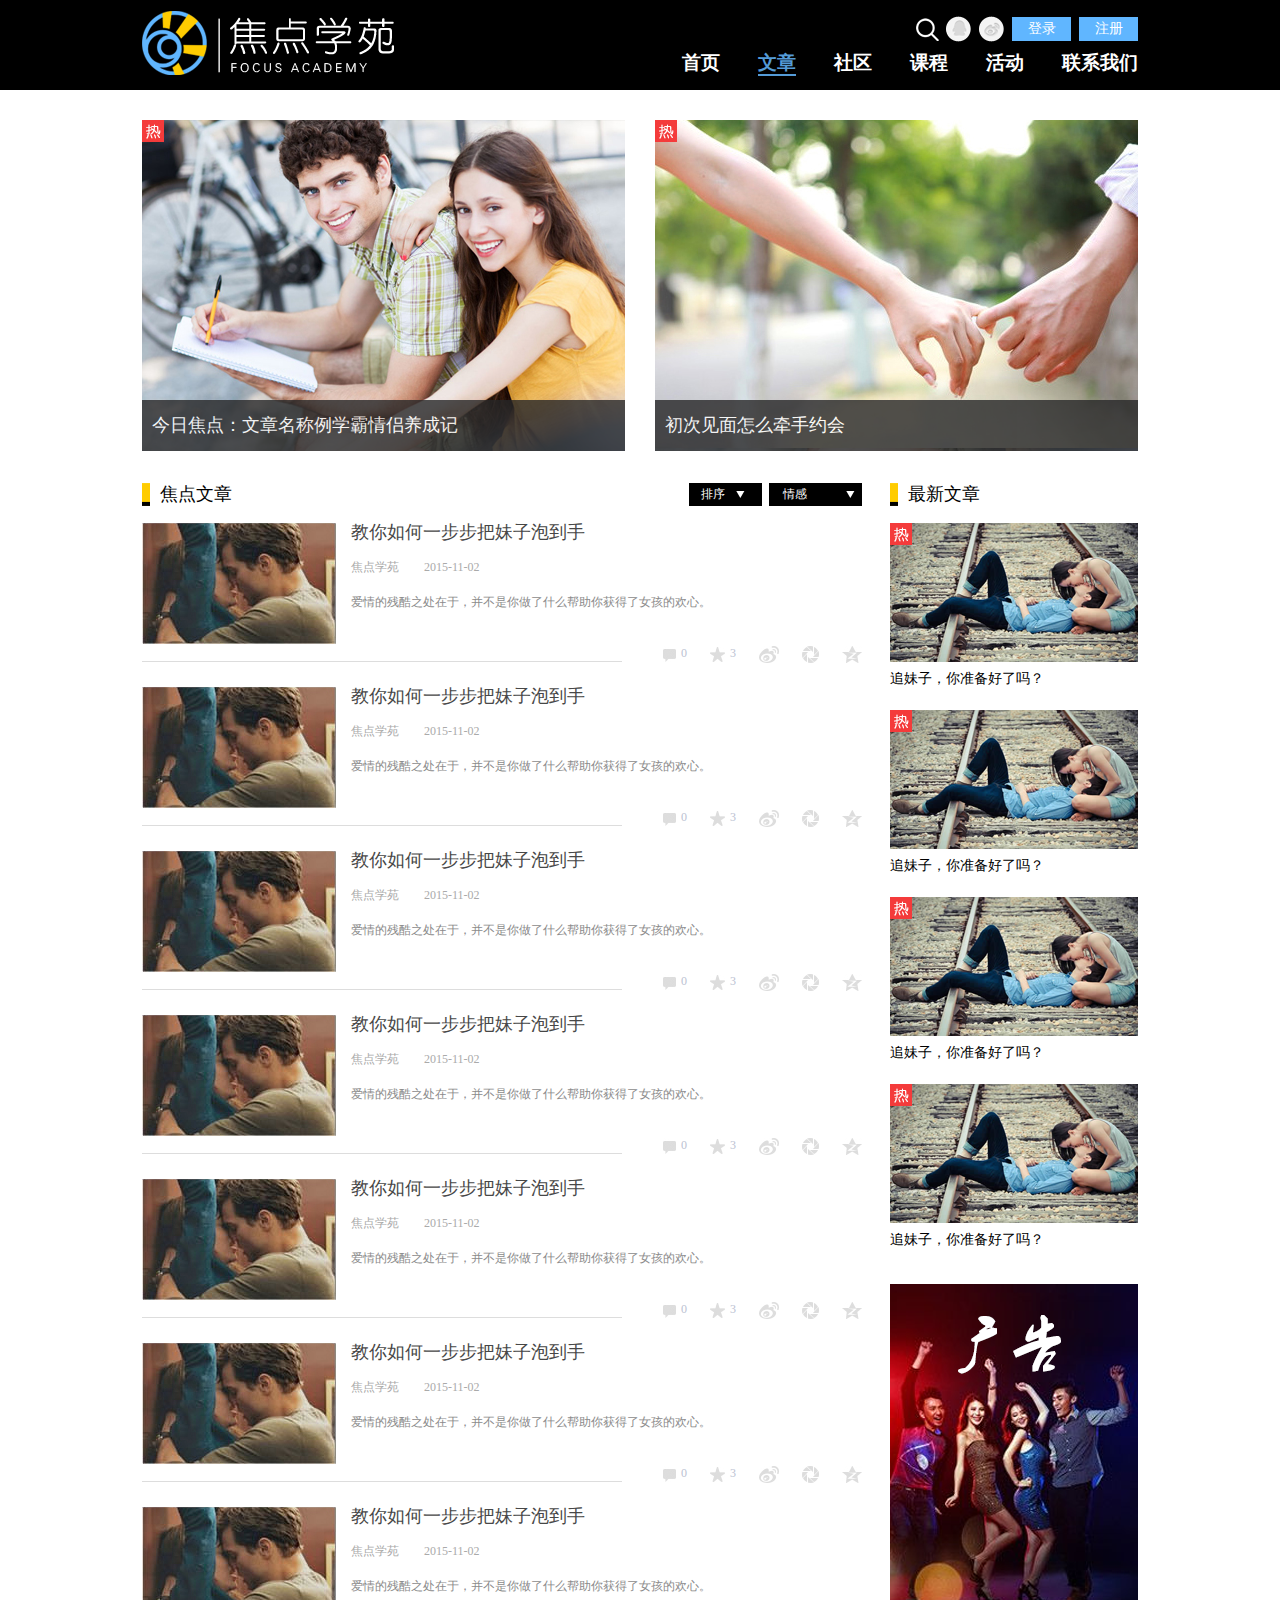
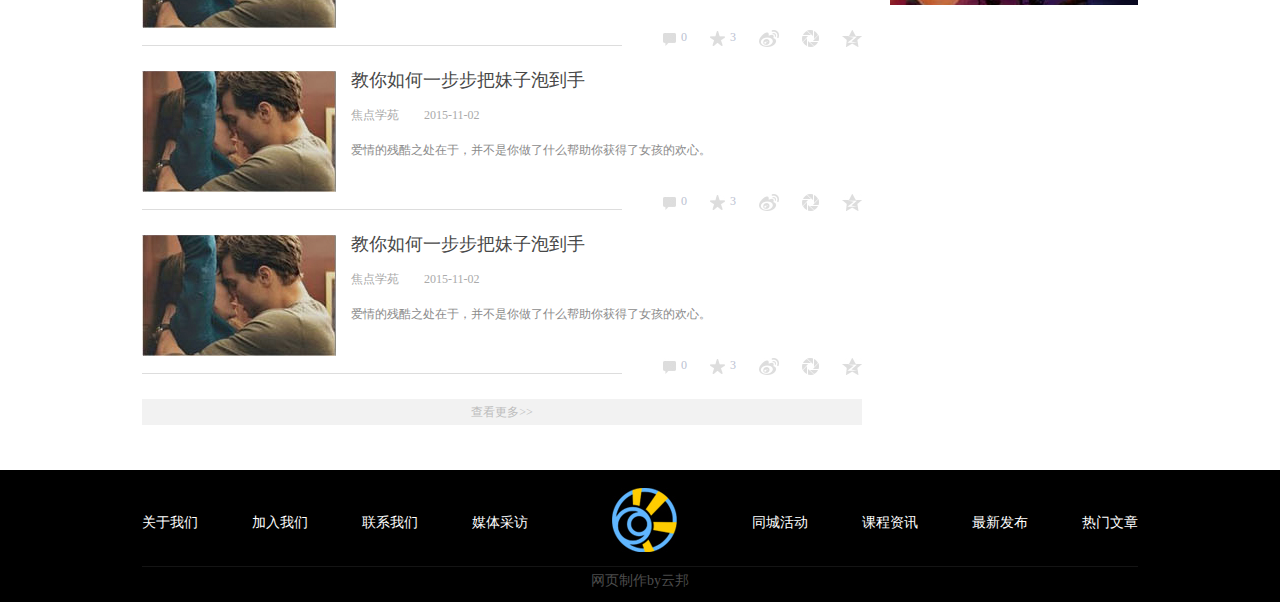
<file: 焦点/article.html>
<!DOCTYPE html PUBLIC "-//W3C//DTD XHTML 1.0 Transitional//EN" "http://www.w3.org/TR/xhtml1/DTD/xhtml1-transitional.dtd">
<html xmlns="http://www.w3.org/1999/xhtml">
<head>
<meta http-equiv="Content-Type" content="text/html; charset=utf-8" />
<title>焦点学苑</title>
<link rel="stylesheet" href="css/base.css">
<link rel="stylesheet" href="css/style.css">
</head>

<body>
<div class="head-box">
    <div class="head wrap">
          <div class="logo fl"><a href=""><img src="images/logo.png"></a></div>
          <div class="head-right fr">
              <div class="head-a fr">
                   <div class="hgt fl"><img src="images/hgt.png">
                         <div class="hgt-top">
                             <input type="text" class="hgt-text">
                         </div>
                   </div>
                   <div class="head-a1 fl"><a href=""><img src="images/tb-a.png"></a></div>
                   <div class="head-a1 fl"><a href=""><img src="images/tb-b.png"></a></div>
                   <div class="head-a3 login-click fl">登录</div>
                   <div class="head-a4 reg-click fl">注册</div>
              
              </div>
              <div class="clearfix"></div>
              <div class="nav fr">
                  <ul>
                       <li><a href="index.html">首页</a></li>
                       <li class="nav-cut"><a href="article.html">文章</a>
                           <div class="sub-nav">
                                <div class="bich-top"></div>
                                 <div class="bich">
                                     <a href="">服饰</a>
                                     <a href="">美食</a>
                                     <a href="">出行</a>
                                     <a href="">约会</a>
                                 </div>
                           
                           </div>
                       </li>
                       <li><a href="community.html">社区</a></li>
                       <li><a href="course.html">课程</a></li>
                       <li><a href="active.html">活动</a></li>
                       <li><a href="contact.html">联系我们</a></li>
                  
                  </ul>
              </div>
              <div class="clearfix"></div>
          </div>
    </div>
</div>

<div class="content">
    <div class="wrap">
          <div class="art-height"></div>
          <div class="art-box">
                <div class="art-b">
                    <a href=""><div class="art-b1 mr-30 fl"><img src="upload/art-b1.jpg">
                                     <div class="art-inside">今日焦点：文章名称例学霸情侣养成记</div>
                               </div></a>
                     <a href=""><div class="art-b1 fl"><img src="upload/art-b2.jpg">
                                     <div class="art-inside">初次见面怎么牵手约会</div>
                               </div></a>          
                
                </div>
                <div class="art-c">
                        <div class="art-fl fl">
                               <div class="ru-title art-title">
                                       <div class="cou-b1"><img src="images/cou-b1.jpg">焦点文章</div>
                                       <div class="ru-a1">
                                             <div class="sort">排序</div>
                                       </div>
                                       <div class="ru-a2">
                                             <div class="dropdown">
                                                    <span>情感</span>
                                                     <ul data-value="" class="droplist">
                                                                <li data-id="1">全部</li>
                                                                <li data-id="2">服饰</li>
                                                                <li data-id="3">最新</li>
                                                                <li data-id="4">提问</li>
                                                                <li data-id="5">约会技巧</li>
                                                                <li data-id="6">热门文章</li>
                                                     </ul>
                                             </div>
                                       </div>
                               </div>
                               <div class="tjk">
                                    <ul class="art-ul">
                                         <a href=""><li><div class="art-list">
                                                          <div class="art-d fl"><img src="upload/col-a.jpg"></div>
                                                          <div class="art-e fl">
                                                                <div class="col-b1">教你如何一步步把妹子泡到手</div>
                                                                <div class="col-b2">焦点学苑<span>2015-11-02</span></div>
                                                                <div class="col-b3">爱情的残酷之处在于，并不是你做了什么帮助你获得了女孩的欢心。</div>
                                                          </div>
                                                          <div class="art-f">
                                                                <span><img src="images/col-c1.jpg">0</span>
                                                                <span><img src="images/col-c2.jpg">3</span>
                                                                <em><img src="images/col-c3.jpg"></em>
                                                                <em><img src="images/col-c4.jpg"></em>
                                                                <em><img src="images/col-c5.jpg"></em>
                                                          </div>
                                                 </div>
                                                 <div class="art-g"></div>         
                                          </li></a>
                                         <a href=""><li><div class="art-list">
                                                          <div class="art-d fl"><img src="upload/col-a.jpg"></div>
                                                          <div class="art-e fl">
                                                                <div class="col-b1">教你如何一步步把妹子泡到手</div>
                                                                <div class="col-b2">焦点学苑<span>2015-11-02</span></div>
                                                                <div class="col-b3">爱情的残酷之处在于，并不是你做了什么帮助你获得了女孩的欢心。</div>
                                                          </div>
                                                          <div class="art-f">
                                                                <span><img src="images/col-c1.jpg">0</span>
                                                                <span><img src="images/col-c2.jpg">3</span>
                                                                <em><img src="images/col-c3.jpg"></em>
                                                                <em><img src="images/col-c4.jpg"></em>
                                                                <em><img src="images/col-c5.jpg"></em>
                                                          </div>
                                                 </div>
                                                 <div class="art-g"></div>         
                                          </li></a>
                                         <a href=""><li><div class="art-list">
                                                          <div class="art-d fl"><img src="upload/col-a.jpg"></div>
                                                          <div class="art-e fl">
                                                                <div class="col-b1">教你如何一步步把妹子泡到手</div>
                                                                <div class="col-b2">焦点学苑<span>2015-11-02</span></div>
                                                                <div class="col-b3">爱情的残酷之处在于，并不是你做了什么帮助你获得了女孩的欢心。</div>
                                                          </div>
                                                          <div class="art-f">
                                                                <span><img src="images/col-c1.jpg">0</span>
                                                                <span><img src="images/col-c2.jpg">3</span>
                                                                <em><img src="images/col-c3.jpg"></em>
                                                                <em><img src="images/col-c4.jpg"></em>
                                                                <em><img src="images/col-c5.jpg"></em>
                                                          </div>
                                                 </div>
                                                 <div class="art-g"></div>         
                                          </li></a>
                                         <a href=""><li><div class="art-list">
                                                          <div class="art-d fl"><img src="upload/col-a.jpg"></div>
                                                          <div class="art-e fl">
                                                                <div class="col-b1">教你如何一步步把妹子泡到手</div>
                                                                <div class="col-b2">焦点学苑<span>2015-11-02</span></div>
                                                                <div class="col-b3">爱情的残酷之处在于，并不是你做了什么帮助你获得了女孩的欢心。</div>
                                                          </div>
                                                          <div class="art-f">
                                                                <span><img src="images/col-c1.jpg">0</span>
                                                                <span><img src="images/col-c2.jpg">3</span>
                                                                <em><img src="images/col-c3.jpg"></em>
                                                                <em><img src="images/col-c4.jpg"></em>
                                                                <em><img src="images/col-c5.jpg"></em>
                                                          </div>
                                                 </div>
                                                 <div class="art-g"></div>         
                                          </li></a> 
                                         <a href=""><li><div class="art-list">
                                                          <div class="art-d fl"><img src="upload/col-a.jpg"></div>
                                                          <div class="art-e fl">
                                                                <div class="col-b1">教你如何一步步把妹子泡到手</div>
                                                                <div class="col-b2">焦点学苑<span>2015-11-02</span></div>
                                                                <div class="col-b3">爱情的残酷之处在于，并不是你做了什么帮助你获得了女孩的欢心。</div>
                                                          </div>
                                                          <div class="art-f">
                                                                <span><img src="images/col-c1.jpg">0</span>
                                                                <span><img src="images/col-c2.jpg">3</span>
                                                                <em><img src="images/col-c3.jpg"></em>
                                                                <em><img src="images/col-c4.jpg"></em>
                                                                <em><img src="images/col-c5.jpg"></em>
                                                          </div>
                                                 </div>
                                                 <div class="art-g"></div>         
                                          </li></a>
                                         <a href=""><li><div class="art-list">
                                                          <div class="art-d fl"><img src="upload/col-a.jpg"></div>
                                                          <div class="art-e fl">
                                                                <div class="col-b1">教你如何一步步把妹子泡到手</div>
                                                                <div class="col-b2">焦点学苑<span>2015-11-02</span></div>
                                                                <div class="col-b3">爱情的残酷之处在于，并不是你做了什么帮助你获得了女孩的欢心。</div>
                                                          </div>
                                                          <div class="art-f">
                                                                <span><img src="images/col-c1.jpg">0</span>
                                                                <span><img src="images/col-c2.jpg">3</span>
                                                                <em><img src="images/col-c3.jpg"></em>
                                                                <em><img src="images/col-c4.jpg"></em>
                                                                <em><img src="images/col-c5.jpg"></em>
                                                          </div>
                                                 </div>
                                                 <div class="art-g"></div>         
                                          </li></a>
                                         <a href=""><li><div class="art-list">
                                                          <div class="art-d fl"><img src="upload/col-a.jpg"></div>
                                                          <div class="art-e fl">
                                                                <div class="col-b1">教你如何一步步把妹子泡到手</div>
                                                                <div class="col-b2">焦点学苑<span>2015-11-02</span></div>
                                                                <div class="col-b3">爱情的残酷之处在于，并不是你做了什么帮助你获得了女孩的欢心。</div>
                                                          </div>
                                                          <div class="art-f">
                                                                <span><img src="images/col-c1.jpg">0</span>
                                                                <span><img src="images/col-c2.jpg">3</span>
                                                                <em><img src="images/col-c3.jpg"></em>
                                                                <em><img src="images/col-c4.jpg"></em>
                                                                <em><img src="images/col-c5.jpg"></em>
                                                          </div>
                                                 </div>
                                                 <div class="art-g"></div>         
                                          </li></a> 
                                         <a href=""><li><div class="art-list">
                                                          <div class="art-d fl"><img src="upload/col-a.jpg"></div>
                                                          <div class="art-e fl">
                                                                <div class="col-b1">教你如何一步步把妹子泡到手</div>
                                                                <div class="col-b2">焦点学苑<span>2015-11-02</span></div>
                                                                <div class="col-b3">爱情的残酷之处在于，并不是你做了什么帮助你获得了女孩的欢心。</div>
                                                          </div>
                                                          <div class="art-f">
                                                                <span><img src="images/col-c1.jpg">0</span>
                                                                <span><img src="images/col-c2.jpg">3</span>
                                                                <em><img src="images/col-c3.jpg"></em>
                                                                <em><img src="images/col-c4.jpg"></em>
                                                                <em><img src="images/col-c5.jpg"></em>
                                                          </div>
                                                 </div>
                                                 <div class="art-g"></div>         
                                          </li></a>
                                         <a href=""><li><div class="art-list">
                                                          <div class="art-d fl"><img src="upload/col-a.jpg"></div>
                                                          <div class="art-e fl">
                                                                <div class="col-b1">教你如何一步步把妹子泡到手</div>
                                                                <div class="col-b2">焦点学苑<span>2015-11-02</span></div>
                                                                <div class="col-b3">爱情的残酷之处在于，并不是你做了什么帮助你获得了女孩的欢心。</div>
                                                          </div>
                                                          <div class="art-f">
                                                                <span><img src="images/col-c1.jpg">0</span>
                                                                <span><img src="images/col-c2.jpg">3</span>
                                                                <em><img src="images/col-c3.jpg"></em>
                                                                <em><img src="images/col-c4.jpg"></em>
                                                                <em><img src="images/col-c5.jpg"></em>
                                                          </div>
                                                 </div>
                                                 <div class="art-g"></div>         
                                          </li></a>  
                                    </ul>
                               </div>
                               <div class="more"><a href="">查看更多>></a></div>
                        
                        </div>
                        
                        <div class="art-fr fr">
                               <div class="post-y art-gg">
                                     <div class="post-y1"><img src="images/cou-b1.jpg">最新文章</div>
                                     <ul>
                                      <a href=""><li>
                                           <div class="post-y2"><img src="upload/post-a4.png"></div>
                                           <div class="post-y3">追妹子，你准备好了吗？</div>
                                      
                                      </li></a>
                                      
                                      <a href=""><li>
                                           <div class="post-y2"><img src="upload/post-a4.png"></div>
                                           <div class="post-y3">追妹子，你准备好了吗？</div>
                                      
                                      </li></a>
                                      
                                      <a href=""><li>
                                           <div class="post-y2"><img src="upload/post-a4.png"></div>
                                           <div class="post-y3">追妹子，你准备好了吗？</div>
                                      
                                      </li></a>
                                      
                                      <a href=""><li>
                                           <div class="post-y2"><img src="upload/post-a4.png"></div>
                                           <div class="post-y3">追妹子，你准备好了吗？</div>
                                      
                                      </li></a>
           
                                 </ul>
                               </div>
                               <div class="fish"><a href=""><img src="upload/ru-c1.png"></a></div>
                        </div>
                </div><!--art-c-->
          
          </div>
    </div>      
</div>

<div class="footer">
   <div class="wrap">
      <div class="foot">
            <div class="foot-left fl">
                 <a href="">关于我们</a>
                 <a href="">加入我们</a>
                 <a href="contact.html">联系我们</a>
                 <a href="">媒体采访</a>
            </div>
            <div class="foot-c fl"><a href=""><img src="images/foot-logo.jpg"></a></div>
            <div class="foot-right fr">
                 <a href="">同城活动</a>
                 <a href="">课程资讯</a>
                 <a href="">最新发布</a>
                 <a href="">热门文章</a>
            </div>
       </div> 
       <div class="foot-btm">网页制作by云邦</div>    
   </div>
</div>


<!--登录注册弹窗-->
<div class="mask"></div>
<div class="login">
    <div class="login-title">
        <div class="login-a">登录</div>
        <div class="login-b"></div>
        <div class="login-c close">x</div>
    </div>
    <div class="login-btm">
        <div class="login-d"><input type="text" class="login-text" placeholder="注册时填写的邮箱"></div>
        <div class="login-d"><input type="password" class="login-pas" placeholder="密码"></div>
        <div class="login-d"><input type="button" class="login-btn" placeholder="登录"></div>
        <div class="login-f">
             <a href="">忘记密码</a>
             <span>还没有焦点账号?><a href="javascript:;" class="reg-href">点击注册</a></span>
        </div>
    </div>
</div>

<div class="reg">
    <div class="login-title">
        <div class="login-a">注册</div>
        <div class="login-b"></div>
        <div class="login-c close">x</div>
    </div>
    <div class="login-btm">
        <div class="login-d"><input type="text" class="login-text" placeholder="邮箱/手机号"></div>
        <div class="login-d"><input type="password" class="login-pas" placeholder="密码"></div>
        <div class="login-d"><input type="button" class="login-btn" placeholder="注册"></div>
        <div class="login-f">
             <a href="">忘记密码</a>
        </div>
    </div>
</div>


<script src="js/jquery-1.11.1.min.js"></script>
<script src="js/Action.js"></script>
<script>
   $(".sort").click(function(){
	   $(this).toggleClass("sort-cut")  
	})
</script>
<script>
   $(".dropdown").bind({
	    click: function () {
	        $(this).find(".droplist").stop().slideDown();
	    },
	    mouseleave: function () {
	        $(this).find(".droplist").hide();
	    }
	});
	$(".dropdown .droplist li").click(function () {
	    $(this).parents(".dropdown").children("span").text($(this).text());
	    $(this).parents(".droplist").hide().attr("data-value", $(this).attr("data-id"));
	});
</script>

</body>
</html>
</file>
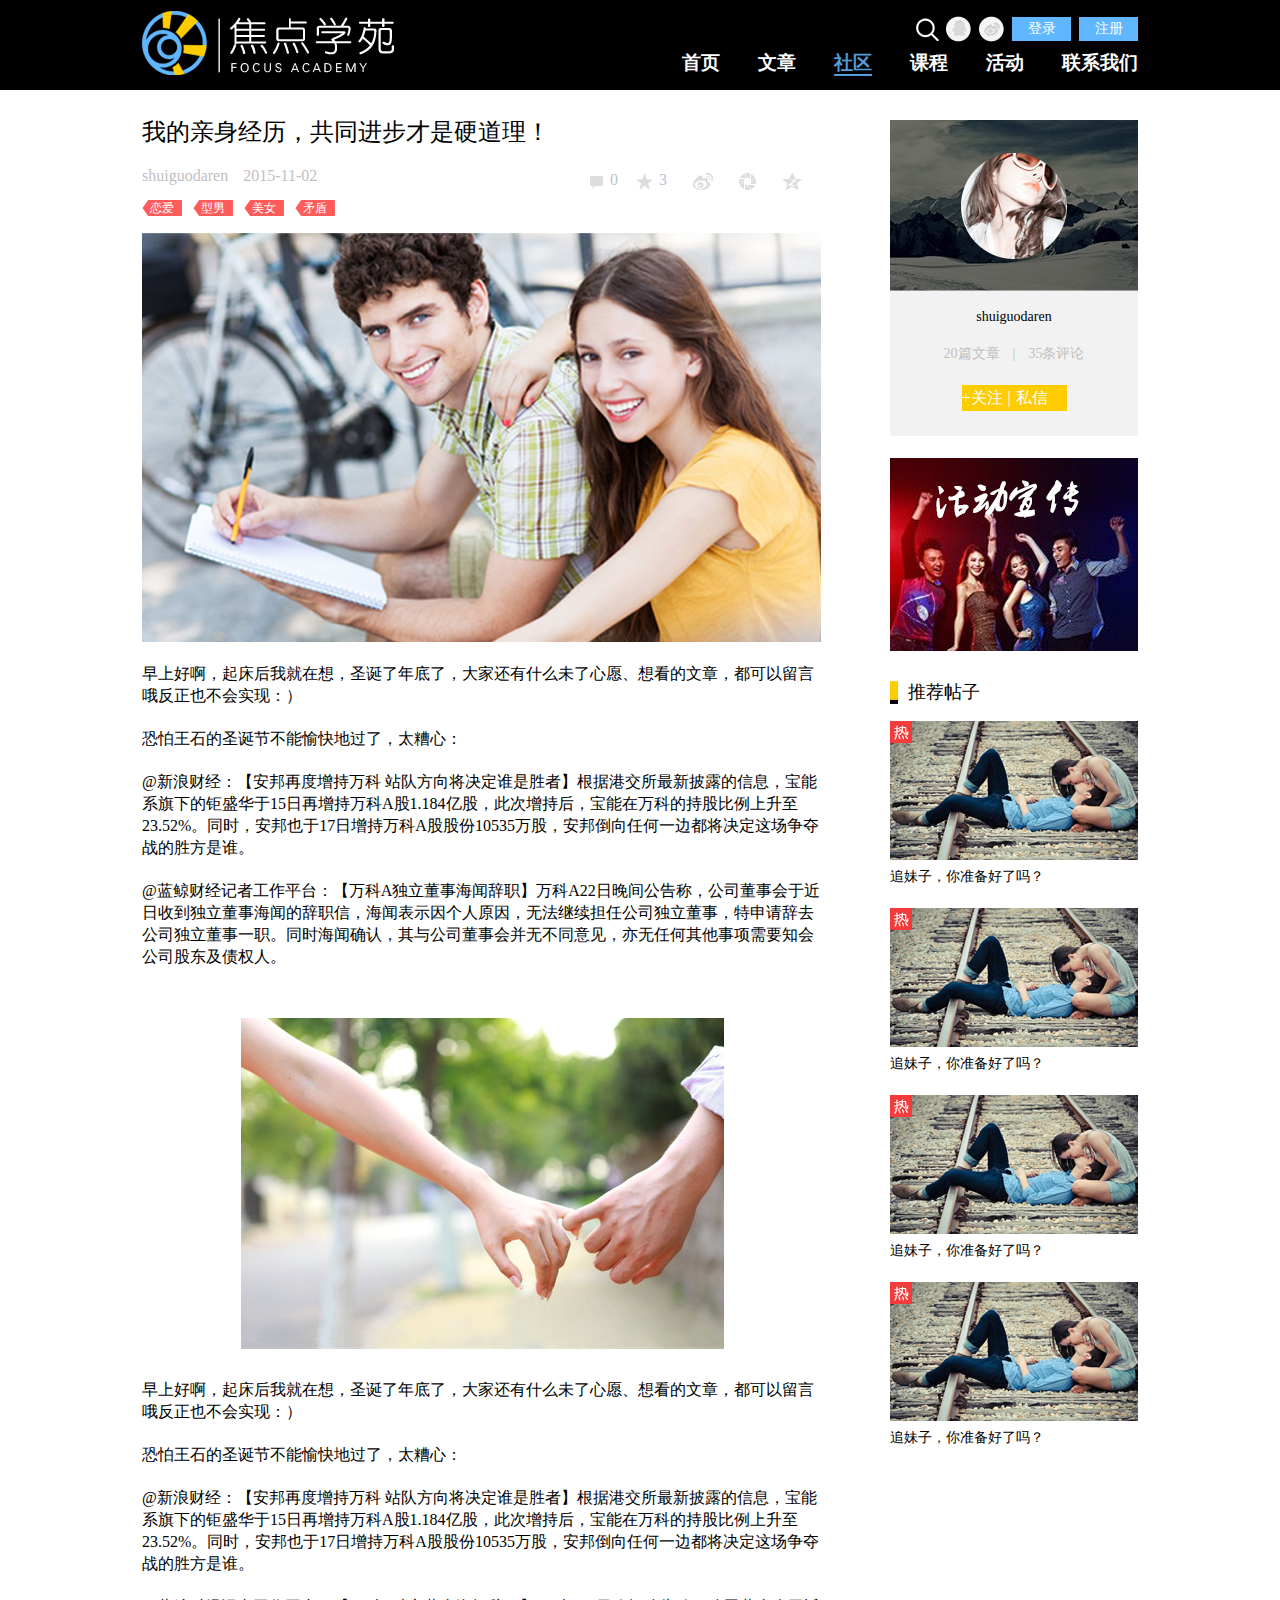
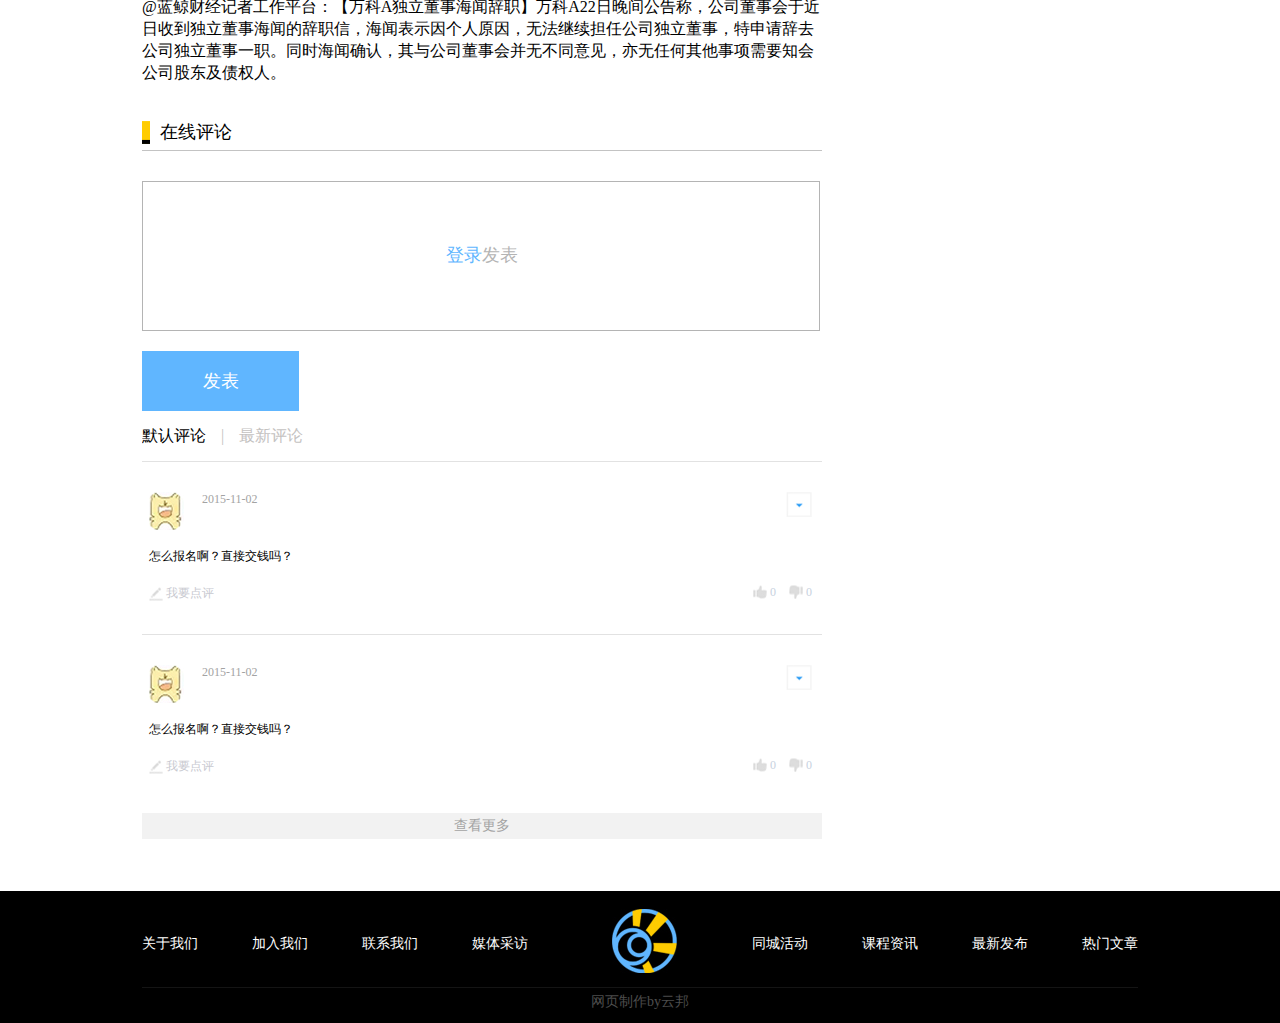
<file: 焦点/community-post.html>
<!DOCTYPE html PUBLIC "-//W3C//DTD XHTML 1.0 Transitional//EN" "http://www.w3.org/TR/xhtml1/DTD/xhtml1-transitional.dtd">
<html xmlns="http://www.w3.org/1999/xhtml">
<head>
<meta http-equiv="Content-Type" content="text/html; charset=utf-8" />
<title>焦点学苑</title>
<link rel="stylesheet" href="css/base.css">
<link rel="stylesheet" href="css/style.css">
</head>

<body>
<div class="head-box">
    <div class="head wrap">
          <div class="logo fl"><a href=""><img src="images/logo.png"></a></div>
          <div class="head-right fr">
              <div class="head-a fr">
                   <div class="hgt fl"><img src="images/hgt.png">
                         <div class="hgt-top">
                             <input type="text" class="hgt-text">
                         </div>
                   </div>
                   <div class="head-a1 fl"><a href=""><img src="images/tb-a.png"></a></div>
                   <div class="head-a1 fl"><a href=""><img src="images/tb-b.png"></a></div>
                   <div class="head-a3 login-click fl">登录</div>
                   <div class="head-a4 reg-click fl">注册</div>
              
              </div>
              <div class="clearfix"></div>
              <div class="nav fr">
                  <ul>
                       <li><a href="index.html">首页</a></li>
                       <li><a href="article.html">文章</a>
                           <div class="sub-nav">
                                <div class="bich-top"></div>
                                 <div class="bich">
                                     <a href="">服饰</a>
                                     <a href="">美食</a>
                                     <a href="">出行</a>
                                     <a href="">约会</a>
                                 </div>
                           
                           </div>
                       </li>
                       <li class="nav-cut"><a href="community.html">社区</a></li>
                       <li><a href="course.html">课程</a></li>
                       <li><a href="active.html">活动</a></li>
                       <li><a href="contact.html">联系我们</a></li>
                  
                  </ul>
              </div>
              <div class="clearfix"></div>
          </div>
    </div>
</div>

<div class="content">
    <div class="wrap">
            <div class="art-height"></div>
            <div class="post">
                   <div class="post-fl fl">
                         <div class="post-a1">我的亲身经历，共同进步才是硬道理！</div>
                         <div class="post-a2">shuiguodaren<span>2015-11-02</span>
                                               <div class="col-c">
                                                    <span><img src="images/col-c1.jpg">0</span>
                                                    <span><img src="images/col-c2.jpg">3</span>
                                                    <em><img src="images/col-c3.jpg"></em>
                                                    <em><img src="images/col-c4.jpg"></em>
                                                    <em><img src="images/col-c5.jpg"></em>
                                                </div>
                         </div>
                         <div class="post-a3">
                               <span>恋爱</span>
                               <span>型男</span>
                               <span>美女</span>
                               <span>矛盾</span>
                         </div>
                         <div class="post-a4"><img src="upload/post-a2.jpg"></div>
                         <div class="post-b">
                               <p>早上好啊，起床后我就在想，圣诞了年底了，大家还有什么未了心愿、想看的文章，都可以留言哦反正也不会实现：）</p>
                               <p>恐怕王石的圣诞节不能愉快地过了，太糟心：</p>
                               <p>@新浪财经：【安邦再度增持万科 站队方向将决定谁是胜者】根据港交所最新披露的信息，宝能系旗下的钜盛华于15日再增持万科A股1.184亿股，此次增持后，宝能在万科的持股比例上升至23.52%。同时，安邦也于17日增持万科A股股份10535万股，安邦倒向任何一边都将决定这场争夺战的胜方是谁。</p>
                               <p>@蓝鲸财经记者工作平台：【万科A独立董事海闻辞职】万科A22日晚间公告称，公司董事会于近日收到独立董事海闻的辞职信，海闻表示因个人原因，无法继续担任公司独立董事，特申请辞去公司独立董事一职。同时海闻确认，其与公司董事会并无不同意见，亦无任何其他事项需要知会公司股东及债权人。</p>
                         </div>
                         <div class="post-a5"><img src="upload/post-a5.jpg"></div>
                         <div class="post-b">
                               <p>早上好啊，起床后我就在想，圣诞了年底了，大家还有什么未了心愿、想看的文章，都可以留言哦反正也不会实现：）</p>
                               <p>恐怕王石的圣诞节不能愉快地过了，太糟心：</p>
                               <p>@新浪财经：【安邦再度增持万科 站队方向将决定谁是胜者】根据港交所最新披露的信息，宝能系旗下的钜盛华于15日再增持万科A股1.184亿股，此次增持后，宝能在万科的持股比例上升至23.52%。同时，安邦也于17日增持万科A股股份10535万股，安邦倒向任何一边都将决定这场争夺战的胜方是谁。</p>
                               <p>@蓝鲸财经记者工作平台：【万科A独立董事海闻辞职】万科A22日晚间公告称，公司董事会于近日收到独立董事海闻的辞职信，海闻表示因个人原因，无法继续担任公司独立董事，特申请辞去公司独立董事一职。同时海闻确认，其与公司董事会并无不同意见，亦无任何其他事项需要知会公司股东及债权人。</p>
                         </div>
                         
                         <div class="det-b">
                                 <div class="det-title"><img src="images/cou-b1.jpg">在线评论</div>
                                 <div class="det-b1">
                                      <textarea class="det-area post-area"></textarea>
                                      <div class="det-b2"><a href="">登录</a>发表</div>
                                 </div>
                                 <div class="det-b3"><input type="button" class="det-btn" value="发表"></div>
                          </div>
                         <div class="skt">
                 <div class="skt-title">
                       <span class="skt-cut">默认评论</span><em>|</em><span>最新评论</span>
                 </div>
                 <div class="skt-tab">
                          <div class="skt-btm">
                               <ul class="skt-ul">
                                     <li>
                                            <div class="skt-a1"><img src="upload/det-tx.jpg">2015-11-02
                                                                <div class="menu"><a href=""><img src="images/menu.jpg"></a></div></div>
                                            <div class="skt-a2">怎么报名啊？直接交钱吗？</div>
                                            <div class="skt-a3"><a href=""><img src="upload/det-b.jpg">我要点评</a>
                                                    <div class="menu-a"><img src="images/menu-a1.jpg">0
                                                                        <span><img src="images/menu-a2.jpg">0</span></div>
                                            </div>
                                     </li> 
                                     
                                      <li>
                                            <div class="skt-a1"><img src="upload/det-tx.jpg">2015-11-02
                                                                <div class="menu"><a href=""><img src="images/menu.jpg"></a></div></div>
                                            <div class="skt-a2">怎么报名啊？直接交钱吗？</div>
                                            <div class="skt-a3"><a href=""><img src="upload/det-b.jpg">我要点评</a>
                                                    <div class="menu-a"><img src="images/menu-a1.jpg">0
                                                                        <span><img src="images/menu-a2.jpg">0</span></div>
                                            </div>
                                     </li>  
                               </ul>
                               <div class="skt-more"><a href="">查看更多</a></div>
                          </div>
                      
                          <div class="skt-btm hide">
                               222
                          </div>
                 </div>
           </div>      
                   </div><!--post-fl-->
                   <div class="post-fr fr">
                           <div class="post-r">
                                   <div class="post-r1"><img src="upload/post-a1.jpg"></div>
                                   <div class="post-r2">shuiguodaren</div>
                                   <div class="post-r3">20篇文章<span>|</span>35条评论</div>
                                   <div class="post-r4"><a href="">+关注</a><span>|</span><a href="">私信</a></div>
                           </div>
                           <div class="post-t"><a href=""><img src="upload/post-a3.jpg"></a></div>
                           <div class="post-y">
                                 <div class="post-y1"><img src="images/cou-b1.jpg">推荐帖子</div>
                                 <ul>
                                      <a href=""><li>
                                           <div class="post-y2"><img src="upload/post-a4.png"></div>
                                           <div class="post-y3">追妹子，你准备好了吗？</div>
                                      
                                      </li></a>
                                      
                                      <a href=""><li>
                                           <div class="post-y2"><img src="upload/post-a4.png"></div>
                                           <div class="post-y3">追妹子，你准备好了吗？</div>
                                      
                                      </li></a>
                                      
                                      <a href=""><li>
                                           <div class="post-y2"><img src="upload/post-a4.png"></div>
                                           <div class="post-y3">追妹子，你准备好了吗？</div>
                                      
                                      </li></a>
                                      
                                      <a href=""><li>
                                           <div class="post-y2"><img src="upload/post-a4.png"></div>
                                           <div class="post-y3">追妹子，你准备好了吗？</div>
                                      
                                      </li></a>
           
                                 </ul>
                           </div>
                   </div>
            </div>
    </div>      
</div>

<div class="footer">
   <div class="wrap">
      <div class="foot">
            <div class="foot-left fl">
                 <a href="">关于我们</a>
                 <a href="">加入我们</a>
                 <a href="contact.html">联系我们</a>
                 <a href="">媒体采访</a>
            </div>
            <div class="foot-c fl"><a href=""><img src="images/foot-logo.jpg"></a></div>
            <div class="foot-right fr">
                 <a href="">同城活动</a>
                 <a href="">课程资讯</a>
                 <a href="">最新发布</a>
                 <a href="">热门文章</a>
            </div>
       </div> 
       <div class="foot-btm">网页制作by云邦</div>    
   </div>
</div>


<!--登录注册弹窗-->
<div class="mask"></div>
<div class="login">
    <div class="login-title">
        <div class="login-a">登录</div>
        <div class="login-b"></div>
        <div class="login-c close">x</div>
    </div>
    <div class="login-btm">
        <div class="login-d"><input type="text" class="login-text" placeholder="注册时填写的邮箱"></div>
        <div class="login-d"><input type="password" class="login-pas" placeholder="密码"></div>
        <div class="login-d"><input type="button" class="login-btn" placeholder="登录"></div>
        <div class="login-f">
             <a href="">忘记密码</a>
             <span>还没有焦点账号?><a href="javascript:;" class="reg-href">点击注册</a></span>
        </div>
    </div>
</div>

<div class="reg">
    <div class="login-title">
        <div class="login-a">注册</div>
        <div class="login-b"></div>
        <div class="login-c close">x</div>
    </div>
    <div class="login-btm">
        <div class="login-d"><input type="text" class="login-text" placeholder="邮箱/手机号"></div>
        <div class="login-d"><input type="password" class="login-pas" placeholder="密码"></div>
        <div class="login-d"><input type="button" class="login-btn" placeholder="注册"></div>
        <div class="login-f">
             <a href="">忘记密码</a>
        </div>
    </div>
</div>

<script src="js/jquery-1.11.1.min.js"></script>
<script src="js/Action.js"></script>
<script>
    $(".skt-title span").click(function(){
		 $(this).addClass("skt-cut").siblings().removeClass("skt-cut"),
		 $(".skt-tab .skt-btm").hide().eq($(".skt-title span").index(this)).show()
    })
</script>
</body>
</html>
</file>
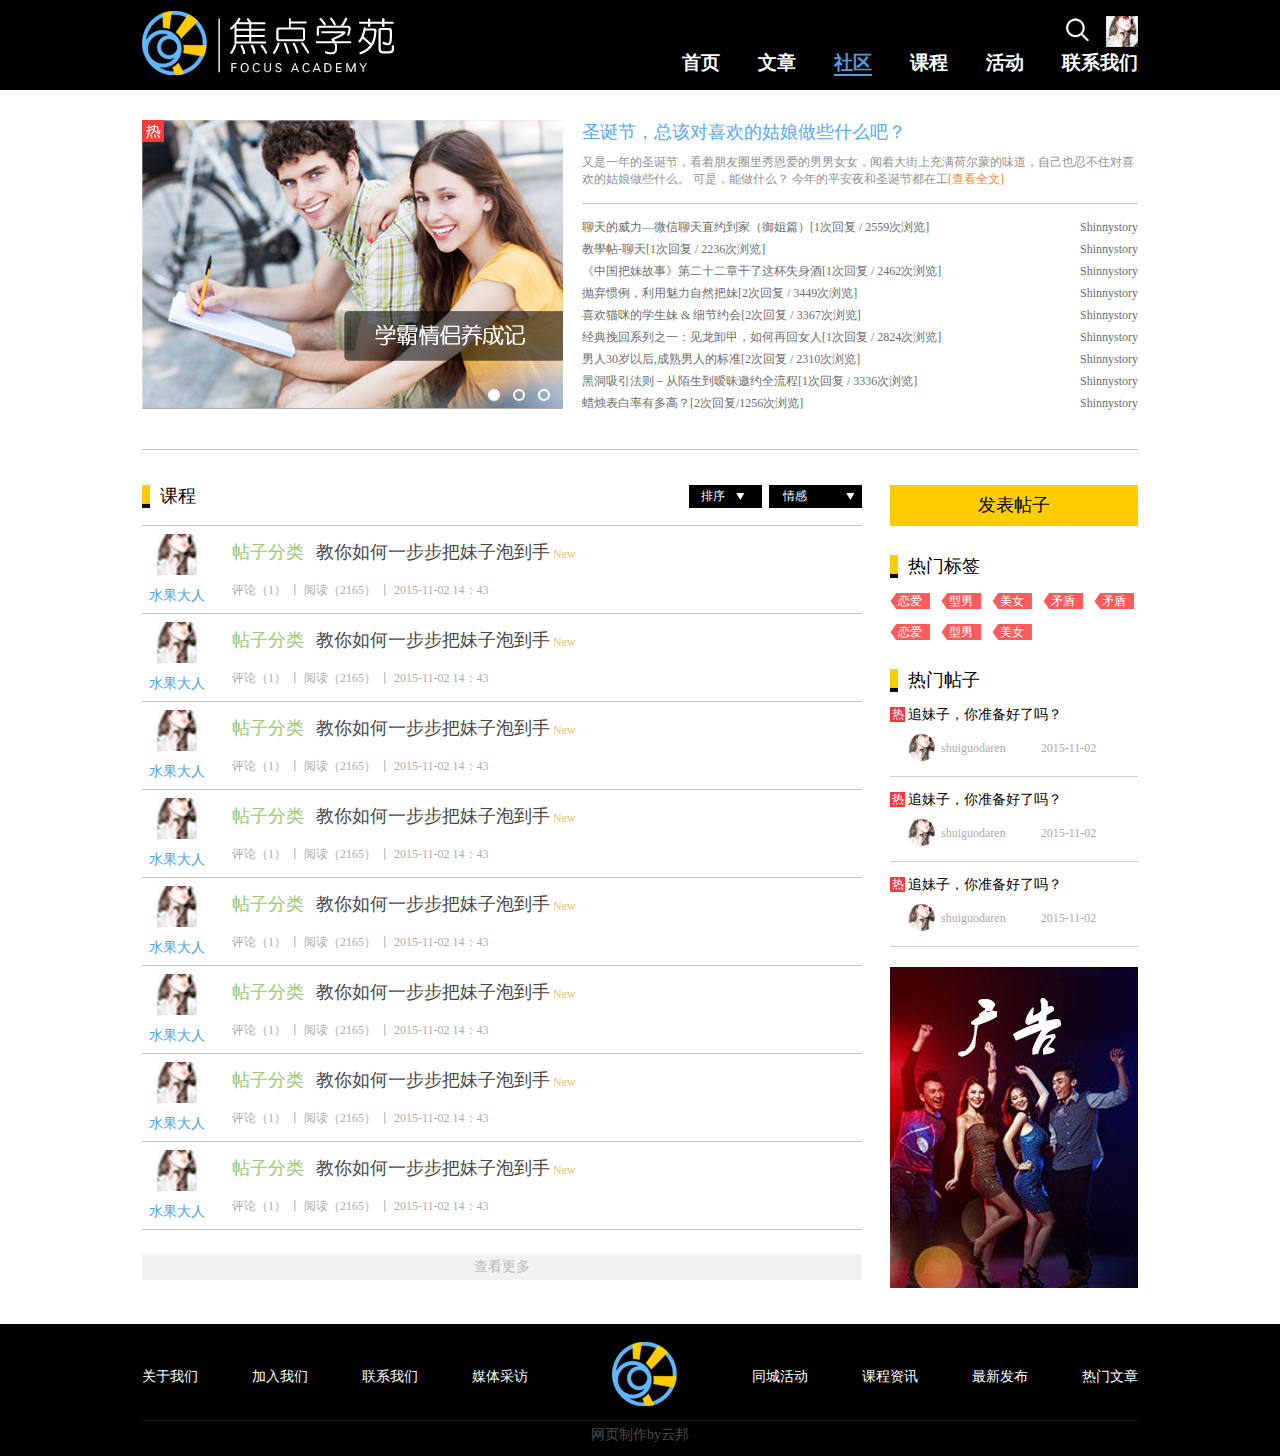
<file: 焦点/community.html>
<!DOCTYPE html PUBLIC "-//W3C//DTD XHTML 1.0 Transitional//EN" "http://www.w3.org/TR/xhtml1/DTD/xhtml1-transitional.dtd">
<html xmlns="http://www.w3.org/1999/xhtml">
<head>
<meta http-equiv="Content-Type" content="text/html; charset=utf-8" />
<title>焦点学苑</title>
<link rel="stylesheet" href="css/base.css">
<link rel="stylesheet" href="css/style.css">
</head>

<body>
<div class="head-box">
    <div class="head wrap">
          <div class="logo fl"><a href=""><img src="images/logo.png"></a></div>
          <div class="head-right fr">
              <div class="head-a fr">
                   <div class="hgt fl"><img src="images/hgt.png">
                         <div class="hgt-top">
                             <input type="text" class="hgt-text">
                         </div>
                   </div>
                   <div class="tbt fl"><img src="upload/ttt.png">
                        <div class="hgt-btm">
                             <a href="collection.html">我的主页</a>
                             <a href="">消息</a>
                             <a href="">我的关注</a>
                             <a href="account.html">帐号设置</a>
                             <a href="">退出</a>
                        </div>
                   </div>
              
              </div>
              <div class="clearfix"></div>
              <div class="nav fr">
                  <ul>
                       <li><a href="index.html">首页</a></li>
                       <li><a href="article.html">文章</a>
                           <div class="sub-nav">
                                <div class="bich-top"></div>
                                 <div class="bich">
                                     <a href="">服饰</a>
                                     <a href="">美食</a>
                                     <a href="">出行</a>
                                     <a href="">约会</a>
                                 </div>
                           
                           </div>
                       </li>
                       <li class="nav-cut"><a href="community.html">社区</a></li>
                       <li><a href="course.html">课程</a></li>
                       <li><a href="active.html">活动</a></li>
                       <li><a href="contact.html">联系我们</a></li>
                  </ul>
              </div>
              <div class="clearfix"></div>
          </div>
    </div>
</div>

<div class="content">
    <div class="wrap">
          <div class="art-height"></div>
          <div class="community">
               <div class="com-fl fl">
                       <div class="hd">
                          <ul><li style="background:url(upload/com-a.jpg) no-repeat center center;height:289px"></li>
                              <li style="background:url(upload/com-a.jpg) no-repeat center center;height:289px"></li>
                              <li style="background:url(upload/com-a.jpg) no-repeat center center;height:289px"></li></ul>
                       </div>
                       <div class="bd"><ul></ul></div> 
               </div>
               <div class="com-fr fr">
                       <div class="com-a">
                            <div class="com-a1">圣诞节，总该对喜欢的姑娘做些什么吧？</div>
                            <div class="com-a2">又是一年的圣诞节，看着朋友圈里秀恩爱的男男女女，闻着大街上充满荷尔蒙的味道，自己也忍不住对喜欢的姑娘做些什么。 可是，能做什么？ 今年的平安夜和圣诞节都在工<a href="">[查看全文]</a></div>
                       </div>
                       <div class="com-b">
                            <div class="com-b1">聊天的威力—微信聊天直约到家（御姐篇）[1次回复 / 2559次浏览]<span>Shinnystory</span></div>
                            <div class="com-b1">教學帖-聊天[1次回复 / 2236次浏览] <span>Shinnystory</span></div>
                            <div class="com-b1">《中国把妹故事》第二十二章干了这杯失身酒[1次回复 / 2462次浏览] <span>Shinnystory</span></div>
                            <div class="com-b1">抛弃惯例，利用魅力自然把妹[2次回复 / 3449次浏览]<span>Shinnystory</span></div>
                            <div class="com-b1">喜欢猫咪的学生妹 & 细节约会[2次回复 / 3367次浏览] <span>Shinnystory</span></div>
                            <div class="com-b1">经典挽回系列之一：见龙卸甲，如何再回女人[1次回复 / 2824次浏览]<span>Shinnystory</span></div>
                            <div class="com-b1">男人30岁以后,成熟男人的标准[2次回复 / 2310次浏览]      <span>Shinnystory</span></div>
                            <div class="com-b1">黑洞吸引法则－从陌生到暧昧邀约全流程[1次回复 / 3336次浏览] <span>Shinnystory</span></div>
                            <div class="com-b1">蜡烛表白率有多高？[2次回复/1256次浏览] <span>Shinnystory</span></div>
                       </div> 
               </div>
          </div>
          
          <div class="ru">
                <div class="ru-fl fl">
                        <div class="ru-a">
                               <div class="ru-title">
                                       <div class="cou-b1"><img src="images/cou-b1.jpg">课程</div>
                                       <div class="ru-a1">
                                             <div class="sort">排序</div>
                                       </div>
                                       <div class="ru-a2">
                                             <div class="dropdown">
                                                    <span>情感</span>
                                                     <ul data-value="" class="droplist">
                                                                <li data-id="1">全部</li>
                                                                <li data-id="2">服饰</li>
                                                                <li data-id="3">最新</li>
                                                                <li data-id="4">提问</li>
                                                                <li data-id="5">约会技巧</li>
                                                                <li data-id="6">热门文章</li>
                                                     </ul>
                                             </div>
                                       </div>
                               </div>
                         </div>
                         <div class="ru-b">
                                <ul>
                                      <a href=""><li>
                                           <div class="wt-fl fl">
                                                 <div class="wt-a1"><img src="upload/com-b.jpg"></div>
                                                 <div class="wt-a2">水果大人</div>
                                           </div>
                                           <div class="wt-fr fl">
                                                  <div class="wt-r1"><span>帖子分类</span>教你如何一步步把妹子泡到手<em>New</em></div>
                                                  <div class="wt-r2">评论（1） 丨  阅读（2165） 丨  2015-11-02  14：43</div>
                                                  
                                           </div>
                                      </li></a>
                                      <a href=""><li>
                                           <div class="wt-fl fl">
                                                 <div class="wt-a1"><img src="upload/com-b.jpg"></div>
                                                 <div class="wt-a2">水果大人</div>
                                           </div>
                                           <div class="wt-fr fl">
                                                  <div class="wt-r1"><span>帖子分类</span>教你如何一步步把妹子泡到手<em>New</em></div>
                                                  <div class="wt-r2">评论（1） 丨  阅读（2165） 丨  2015-11-02  14：43</div>
                                                  
                                           </div>
                                      </li></a>
                                      <a href=""><li>
                                           <div class="wt-fl fl">
                                                 <div class="wt-a1"><img src="upload/com-b.jpg"></div>
                                                 <div class="wt-a2">水果大人</div>
                                           </div>
                                           <div class="wt-fr fl">
                                                  <div class="wt-r1"><span>帖子分类</span>教你如何一步步把妹子泡到手<em>New</em></div>
                                                  <div class="wt-r2">评论（1） 丨  阅读（2165） 丨  2015-11-02  14：43</div>
                                                  
                                           </div>
                                      </li></a>
                                      <a href=""><li>
                                           <div class="wt-fl fl">
                                                 <div class="wt-a1"><img src="upload/com-b.jpg"></div>
                                                 <div class="wt-a2">水果大人</div>
                                           </div>
                                           <div class="wt-fr fl">
                                                  <div class="wt-r1"><span>帖子分类</span>教你如何一步步把妹子泡到手<em>New</em></div>
                                                  <div class="wt-r2">评论（1） 丨  阅读（2165） 丨  2015-11-02  14：43</div>
                                                  
                                           </div>
                                      </li></a>
                                      <a href=""><li>
                                           <div class="wt-fl fl">
                                                 <div class="wt-a1"><img src="upload/com-b.jpg"></div>
                                                 <div class="wt-a2">水果大人</div>
                                           </div>
                                           <div class="wt-fr fl">
                                                  <div class="wt-r1"><span>帖子分类</span>教你如何一步步把妹子泡到手<em>New</em></div>
                                                  <div class="wt-r2">评论（1） 丨  阅读（2165） 丨  2015-11-02  14：43</div>
                                                  
                                           </div>
                                      </li></a>
                                      <a href=""><li>
                                           <div class="wt-fl fl">
                                                 <div class="wt-a1"><img src="upload/com-b.jpg"></div>
                                                 <div class="wt-a2">水果大人</div>
                                           </div>
                                           <div class="wt-fr fl">
                                                  <div class="wt-r1"><span>帖子分类</span>教你如何一步步把妹子泡到手<em>New</em></div>
                                                  <div class="wt-r2">评论（1） 丨  阅读（2165） 丨  2015-11-02  14：43</div>
                                                  
                                           </div>
                                      </li></a>
                                      <a href=""><li>
                                           <div class="wt-fl fl">
                                                 <div class="wt-a1"><img src="upload/com-b.jpg"></div>
                                                 <div class="wt-a2">水果大人</div>
                                           </div>
                                           <div class="wt-fr fl">
                                                  <div class="wt-r1"><span>帖子分类</span>教你如何一步步把妹子泡到手<em>New</em></div>
                                                  <div class="wt-r2">评论（1） 丨  阅读（2165） 丨  2015-11-02  14：43</div>
                                                  
                                           </div>
                                      </li></a>
                                      <a href=""><li>
                                           <div class="wt-fl fl">
                                                 <div class="wt-a1"><img src="upload/com-b.jpg"></div>
                                                 <div class="wt-a2">水果大人</div>
                                           </div>
                                           <div class="wt-fr fl">
                                                  <div class="wt-r1"><span>帖子分类</span>教你如何一步步把妹子泡到手<em>New</em></div>
                                                  <div class="wt-r2">评论（1） 丨  阅读（2165） 丨  2015-11-02  14：43</div>
                                                  
                                           </div>
                                      </li></a>
                                </ul>
                                <div class="skt-more com-more"><a href="">查看更多</a></div>
                         </div>       
                </div><!--ru-fl--> 
                
                <div class="ru-fr fr">
                       <div class="ru-c1">发表帖子</div>
                       <div class="ru-c2"><img src="images/cou-b1.jpg">热门标签</div>
                       <div class="ru-c3">
                           <span>恋爱</span>
                           <span>型男</span>
                           <span>美女</span>
                           <span>矛盾</span>
                           <span>矛盾</span>
                           <span>恋爱</span>
                           <span>型男</span>
                           <span>美女</span>
                       </div>
                       <div class="ru-c2"><img src="images/cou-b1.jpg">热门帖子</div>
                       <div class="ru-c4">
                            <div class="ru-c5">
                                   <div class="ru-d fl">热</div>
                                   <div class="ru-e fl">
                                       <div class="ru-e1">追妹子，你准备好了吗？</div>
                                       <div class="ru-e2"><img src="upload/focus-a2.png">shuiguodaren<span>2015-11-02</span></div>
                                   </div>
                            </div>
                            <div class="ru-c5">
                                   <div class="ru-d fl">热</div>
                                   <div class="ru-e fl">
                                       <div class="ru-e1">追妹子，你准备好了吗？</div>
                                       <div class="ru-e2"><img src="upload/focus-a2.png">shuiguodaren<span>2015-11-02</span></div>
                                   </div>
                            </div>
                            <div class="ru-c5">
                                   <div class="ru-d fl">热</div>
                                   <div class="ru-e fl">
                                       <div class="ru-e1">追妹子，你准备好了吗？</div>
                                       <div class="ru-e2"><img src="upload/focus-a2.png">shuiguodaren<span>2015-11-02</span></div>
                                   </div>
                            </div>
                       </div>
                       <div class="ru-c6"><a href=""><img src="upload/ru-c1.png"></a></div>
                </div>
          </div><!--ru-->
    </div> 
</div>

<div class="footer">
   <div class="wrap">
      <div class="foot">
            <div class="foot-left fl">
                 <a href="">关于我们</a>
                 <a href="">加入我们</a>
                 <a href="contact.html">联系我们</a>
                 <a href="">媒体采访</a>
            </div>
            <div class="foot-c fl"><a href=""><img src="images/foot-logo.jpg"></a></div>
            <div class="foot-right fr">
                 <a href="">同城活动</a>
                 <a href="">课程资讯</a>
                 <a href="">最新发布</a>
                 <a href="">热门文章</a>
            </div>
       </div> 
       <div class="foot-btm">网页制作by云邦</div>    
   </div>
</div>


<!--登录注册弹窗-->
<div class="mask"></div>
<div class="login">
    <div class="login-title">
        <div class="login-a">登录</div>
        <div class="login-b"></div>
        <div class="login-c close">x</div>
    </div>
    <div class="login-btm">
        <div class="login-d"><input type="text" class="login-text" placeholder="注册时填写的邮箱"></div>
        <div class="login-d"><input type="password" class="login-pas" placeholder="密码"></div>
        <div class="login-d"><input type="button" class="login-btn" placeholder="登录"></div>
        <div class="login-f">
             <a href="">忘记密码</a>
             <span>还没有焦点账号?><a href="javascript:;" class="reg-href">点击注册</a></span>
        </div>
    </div>
</div>

<div class="reg">
    <div class="login-title">
        <div class="login-a">注册</div>
        <div class="login-b"></div>
        <div class="login-c close">x</div>
    </div>
    <div class="login-btm">
        <div class="login-d"><input type="text" class="login-text" placeholder="邮箱/手机号"></div>
        <div class="login-d"><input type="password" class="login-pas" placeholder="密码"></div>
        <div class="login-d"><input type="button" class="login-btn" placeholder="注册"></div>
        <div class="login-f">
             <a href="">忘记密码</a>
        </div>
    </div>
</div>


<script src="js/jquery-1.11.1.min.js"></script>
<script src="js/Action.js"></script>
<script src="js/jquery.SuperSlide.2.1.1.js"></script>
<script>
   $(".com-fl").slide({
		    titCell: ".bd ul" , 
		    mainCell:".hd ul" , 
	        effect:"fold", 
	        autoPlay:true,
	        autoPage: true, 
		    mouseOverStop:false,
 		    trigger: "click",
		    startFun: function (i) {
                    var curLi = jQuery(".com-fl .bd li").eq(i);
                    if (!!curLi.attr("_src")) {
                        curLi.css("background-image", curLi.attr("_src")).removeAttr("_src")
                    }
                }
		 })	
</script>
<script>
   $(".sort").click(function(){
	   $(this).toggleClass("sort-cut")  
	})
</script>
<script>
   $(".dropdown").bind({
	    click: function () {
	        $(this).find(".droplist").stop().slideDown();
	    },
	    mouseleave: function () {
	        $(this).find(".droplist").hide();
	    }
	});
	$(".dropdown .droplist li").click(function () {
	    $(this).parents(".dropdown").children("span").text($(this).text());
	    $(this).parents(".droplist").hide().attr("data-value", $(this).attr("data-id"));
	});
</script>
</body>
</html>
</file>
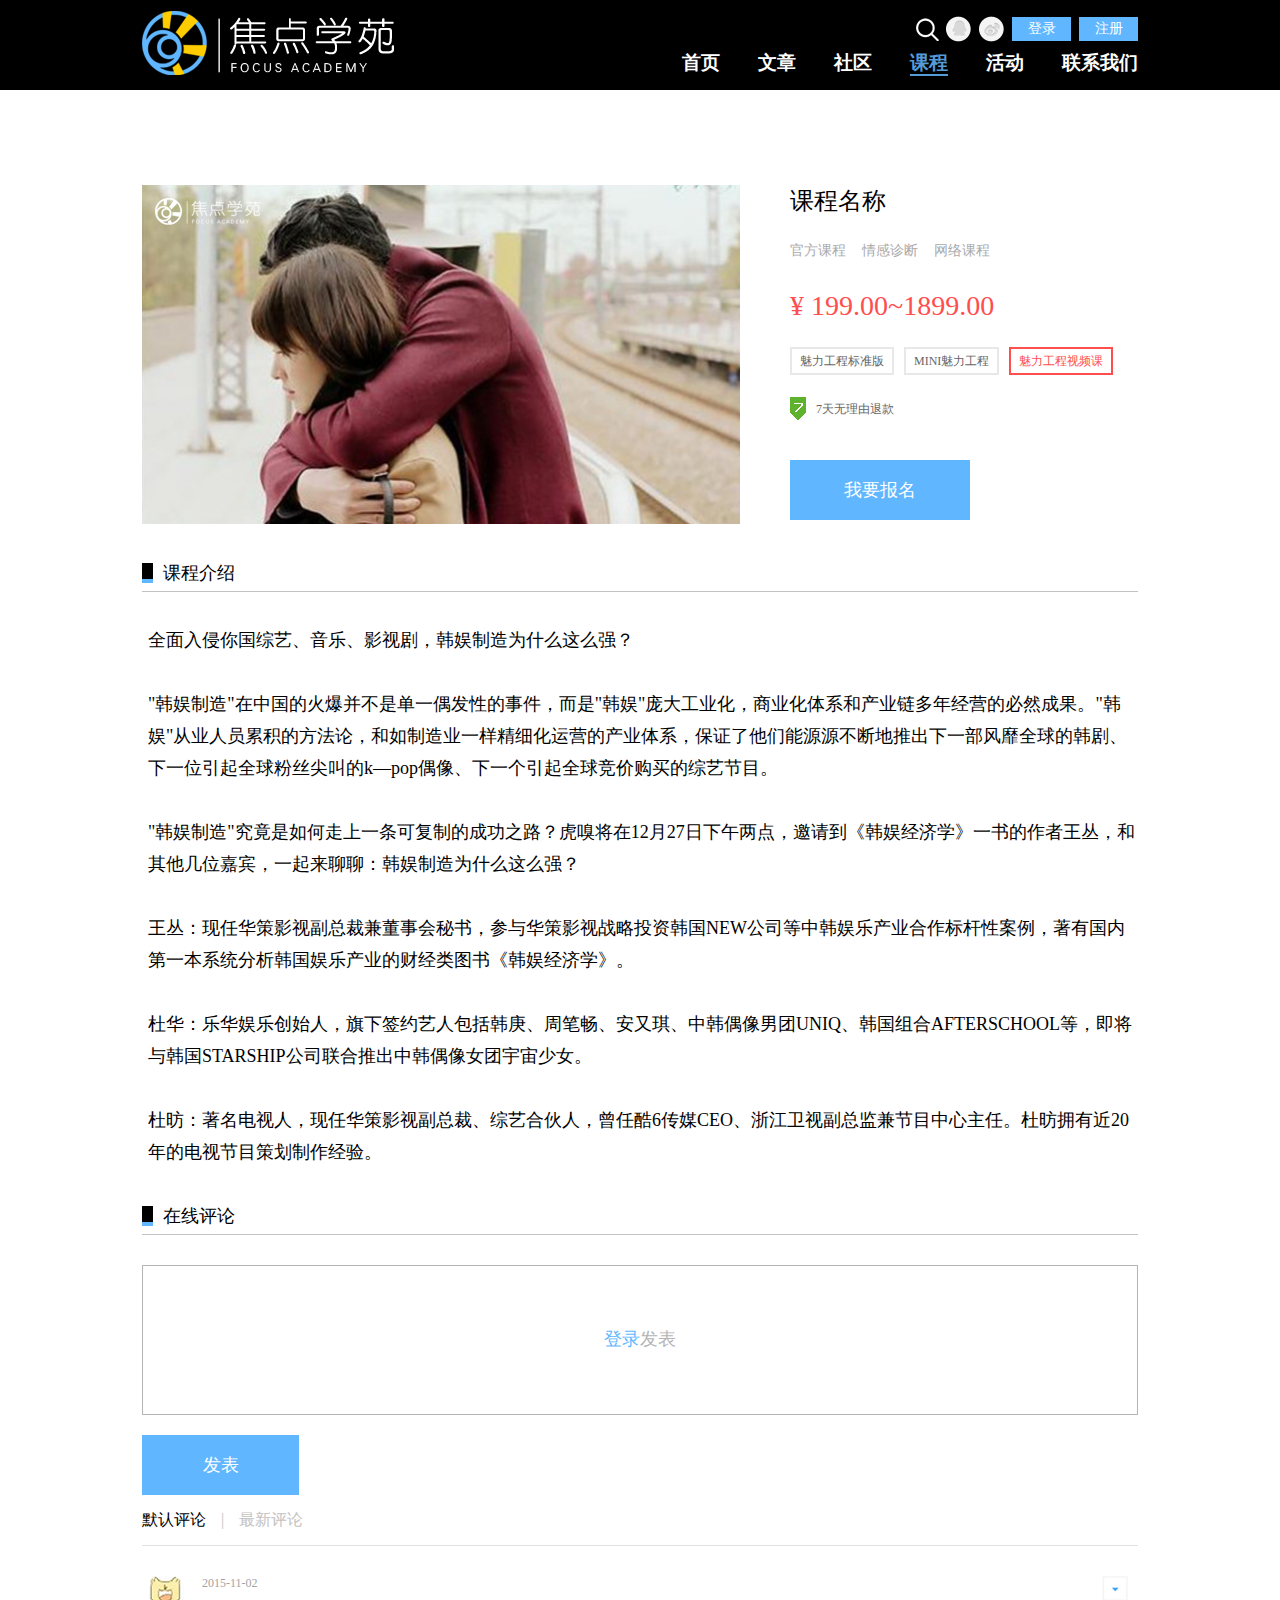
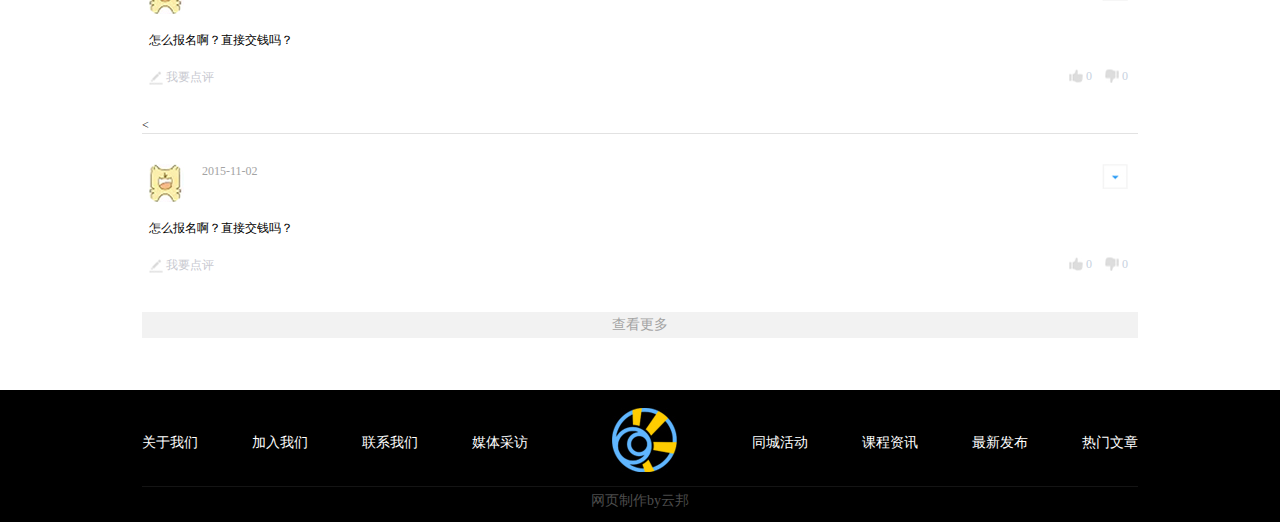
<file: 焦点/course-details.html>
<!DOCTYPE html PUBLIC "-//W3C//DTD XHTML 1.0 Transitional//EN" "http://www.w3.org/TR/xhtml1/DTD/xhtml1-transitional.dtd">
<html xmlns="http://www.w3.org/1999/xhtml">
<head>
<meta http-equiv="Content-Type" content="text/html; charset=utf-8" />
<title>焦点学苑</title>
<link rel="stylesheet" href="css/base.css">
<link rel="stylesheet" href="css/style.css">
</head>

<body>
<div class="head-box">
    <div class="head wrap">
          <div class="logo fl"><a href=""><img src="images/logo.png"></a></div>
          <div class="head-right fr">
              <div class="head-a fr">
                   <div class="hgt fl"><img src="images/hgt.png">
                         <div class="hgt-top">
                             <input type="text" class="hgt-text">
                         </div>
                   </div>
                   <div class="head-a1 fl"><a href=""><img src="images/tb-a.png"></a></div>
                   <div class="head-a1 fl"><a href=""><img src="images/tb-b.png"></a></div>
                   <div class="head-a3 login-click fl">登录</div>
                   <div class="head-a4 reg-click fl">注册</div>
              
              </div>
              <div class="clearfix"></div>
              <div class="nav fr">
                  <ul>
                       <li><a href="index.html">首页</a></li>
                       <li><a href="article.html">文章</a>
                           <div class="sub-nav">
                                <div class="bich-top"></div>
                                 <div class="bich">
                                     <a href="">服饰</a>
                                     <a href="">美食</a>
                                     <a href="">出行</a>
                                     <a href="">约会</a>
                                 </div>
                           
                           </div>
                       </li>
                       <li><a href="community.html">社区</a></li>
                       <li class="nav-cut"><a href="course.html">课程</a></li>
                       <li><a href="active.html">活动</a></li>
                       <li><a href="contact.html">联系我们</a></li>
                  
                  </ul>
              </div>
              <div class="clearfix"></div>
          </div>
    </div>
</div>

<div class="content">
    <div class="wrap">
          <div class="tsm-height"></div>
          <div class="det">
                 <div class="det-fl fl"><img src="upload/cou-e.jpg"></div>
                 <div class="det-fr fl" >
                       <div class="fk-a">课程名称 </div>
                       <div class="fk-b">官方课程<span>情感诊断</span><span>网络课程</span></div>
                       <div class="fk-c">¥ 199.00~1899.00</div>
                       <div class="fk-d"><span>魅力工程标准版</span><span>MINI魅力工程</span><span class="fk-cut">魅力工程视频课</span></div>
                       <div class="fk-e"><img src="images/cou-f.jpg">7天无理由退款</div>
                       <div class="det-r3"><a href="">我要报名</a></div>
                 </div>
          </div> 
          
          <div class="det-a">
                 <div class="det-title"><img src="images/det-c.jpg">课程介绍</div>
                 <p>全面入侵你国综艺、音乐、影视剧，韩娱制造为什么这么强？</p>
                 <p>"韩娱制造"在中国的火爆并不是单一偶发性的事件，而是"韩娱"庞大工业化，商业化体系和产业链多年经营的必然成果。"韩娱"从业人员累积的方法论，和如制造业一样精细化运营的产业体系，保证了他们能源源不断地推出下一部风靡全球的韩剧、下一位引起全球粉丝尖叫的k—pop偶像、下一个引起全球竞价购买的综艺节目。</p>
                 <p>"韩娱制造"究竟是如何走上一条可复制的成功之路？虎嗅将在12月27日下午两点，邀请到《韩娱经济学》一书的作者王丛，和其他几位嘉宾，一起来聊聊：韩娱制造为什么这么强？</p>
                 <p>王丛：现任华策影视副总裁兼董事会秘书，参与华策影视战略投资韩国NEW公司等中韩娱乐产业合作标杆性案例，著有国内第一本系统分析韩国娱乐产业的财经类图书《韩娱经济学》。</p>
                 <p>杜华：乐华娱乐创始人，旗下签约艺人包括韩庚、周笔畅、安又琪、中韩偶像男团UNIQ、韩国组合AFTERSCHOOL等，即将与韩国STARSHIP公司联合推出中韩偶像女团宇宙少女。</p>
                 <p>杜昉：著名电视人，现任华策影视副总裁、综艺合伙人，曾任酷6传媒CEO、浙江卫视副总监兼节目中心主任。杜昉拥有近20年的电视节目策划制作经验。</p>
          </div> 
          
           <div class="det-b">
                 <div class="det-title"><img src="images/det-c.jpg">在线评论</div>
                 <div class="det-b1">
                      <textarea class="det-area"></textarea>
                      <div class="det-b2"><a href="">登录</a>发表</div>
                 </div>
                 <div class="det-b3"><input type="button" class="det-btn" value="发表"></div>
           </div>
           
           <div class="skt">
                 <div class="skt-title">
                       <span class="skt-cut">默认评论</span><em>|</em><span>最新评论</span>
                 </div>
                 <div class="skt-tab">
                          <div class="skt-btm">
                               <ul class="skt-ul">
                                      <li>
                                            <div class="skt-a1"><img src="upload/det-tx.jpg">2015-11-02
                                                                <div class="menu"><a href=""><img src="images/menu.jpg"></a></div></div>
                                            <div class="skt-a2">怎么报名啊？直接交钱吗？</div>
                                            <div class="skt-a3"><a href=""><img src="upload/det-b.jpg">我要点评</a>
                                                    <div class="menu-a"><img src="images/menu-a1.jpg">0
                                                                        <span><img src="images/menu-a2.jpg">0</span></div>
                                            </div>
                                     </li> 
                                     
                                     < <li>
                                            <div class="skt-a1"><img src="upload/det-tx.jpg">2015-11-02
                                                                <div class="menu"><a href=""><img src="images/menu.jpg"></a></div></div>
                                            <div class="skt-a2">怎么报名啊？直接交钱吗？</div>
                                            <div class="skt-a3"><a href=""><img src="upload/det-b.jpg">我要点评</a>
                                                    <div class="menu-a"><img src="images/menu-a1.jpg">0
                                                                        <span><img src="images/menu-a2.jpg">0</span></div>
                                            </div>
                                     </li>   
                               </ul>
                               <div class="skt-more"><a href="">查看更多</a></div>
                          </div>
                      
                          <div class="skt-btm hide">
                               222
                          </div>
                 </div>
           </div>      
    </div> 
</div>

<div class="footer">
   <div class="wrap">
      <div class="foot">
            <div class="foot-left fl">
                 <a href="">关于我们</a>
                 <a href="">加入我们</a>
                 <a href="contact.html">联系我们</a>
                 <a href="">媒体采访</a>
            </div>
            <div class="foot-c fl"><a href=""><img src="images/foot-logo.jpg"></a></div>
            <div class="foot-right fr">
                 <a href="">同城活动</a>
                 <a href="">课程资讯</a>
                 <a href="">最新发布</a>
                 <a href="">热门文章</a>
            </div>
       </div> 
       <div class="foot-btm">网页制作by云邦</div>    
   </div>
</div>


<!--登录注册弹窗-->
<div class="mask"></div>
<div class="login">
    <div class="login-title">
        <div class="login-a">登录</div>
        <div class="login-b"></div>
        <div class="login-c close">x</div>
    </div>
    <div class="login-btm">
        <div class="login-d"><input type="text" class="login-text" placeholder="注册时填写的邮箱"></div>
        <div class="login-d"><input type="password" class="login-pas" placeholder="密码"></div>
        <div class="login-d"><input type="button" class="login-btn" placeholder="登录"></div>
        <div class="login-f">
             <a href="">忘记密码</a>
             <span>还没有焦点账号?><a href="javascript:;" class="reg-href">点击注册</a></span>
        </div>
    </div>
</div>

<div class="reg">
    <div class="login-title">
        <div class="login-a">注册</div>
        <div class="login-b"></div>
        <div class="login-c close">x</div>
    </div>
    <div class="login-btm">
        <div class="login-d"><input type="text" class="login-text" placeholder="邮箱/手机号"></div>
        <div class="login-d"><input type="password" class="login-pas" placeholder="密码"></div>
        <div class="login-d"><input type="button" class="login-btn" placeholder="注册"></div>
        <div class="login-f">
             <a href="">忘记密码</a>
        </div>
    </div>
</div>

<script src="js/jquery-1.11.1.min.js"></script>
<script src="js/Action.js"></script>
<script>
    $(".skt-title span").click(function(){
		 $(this).addClass("skt-cut").siblings().removeClass("skt-cut"),
		 $(".skt-tab .skt-btm").hide().eq($(".skt-title span").index(this)).show()
    })
</script>

<script>
  $(".fk-d span").click(function(){
	  $(this).addClass("fk-cut").siblings().removeClass("fk-cut")  
  })
</script>
</body>
</html>
</file>
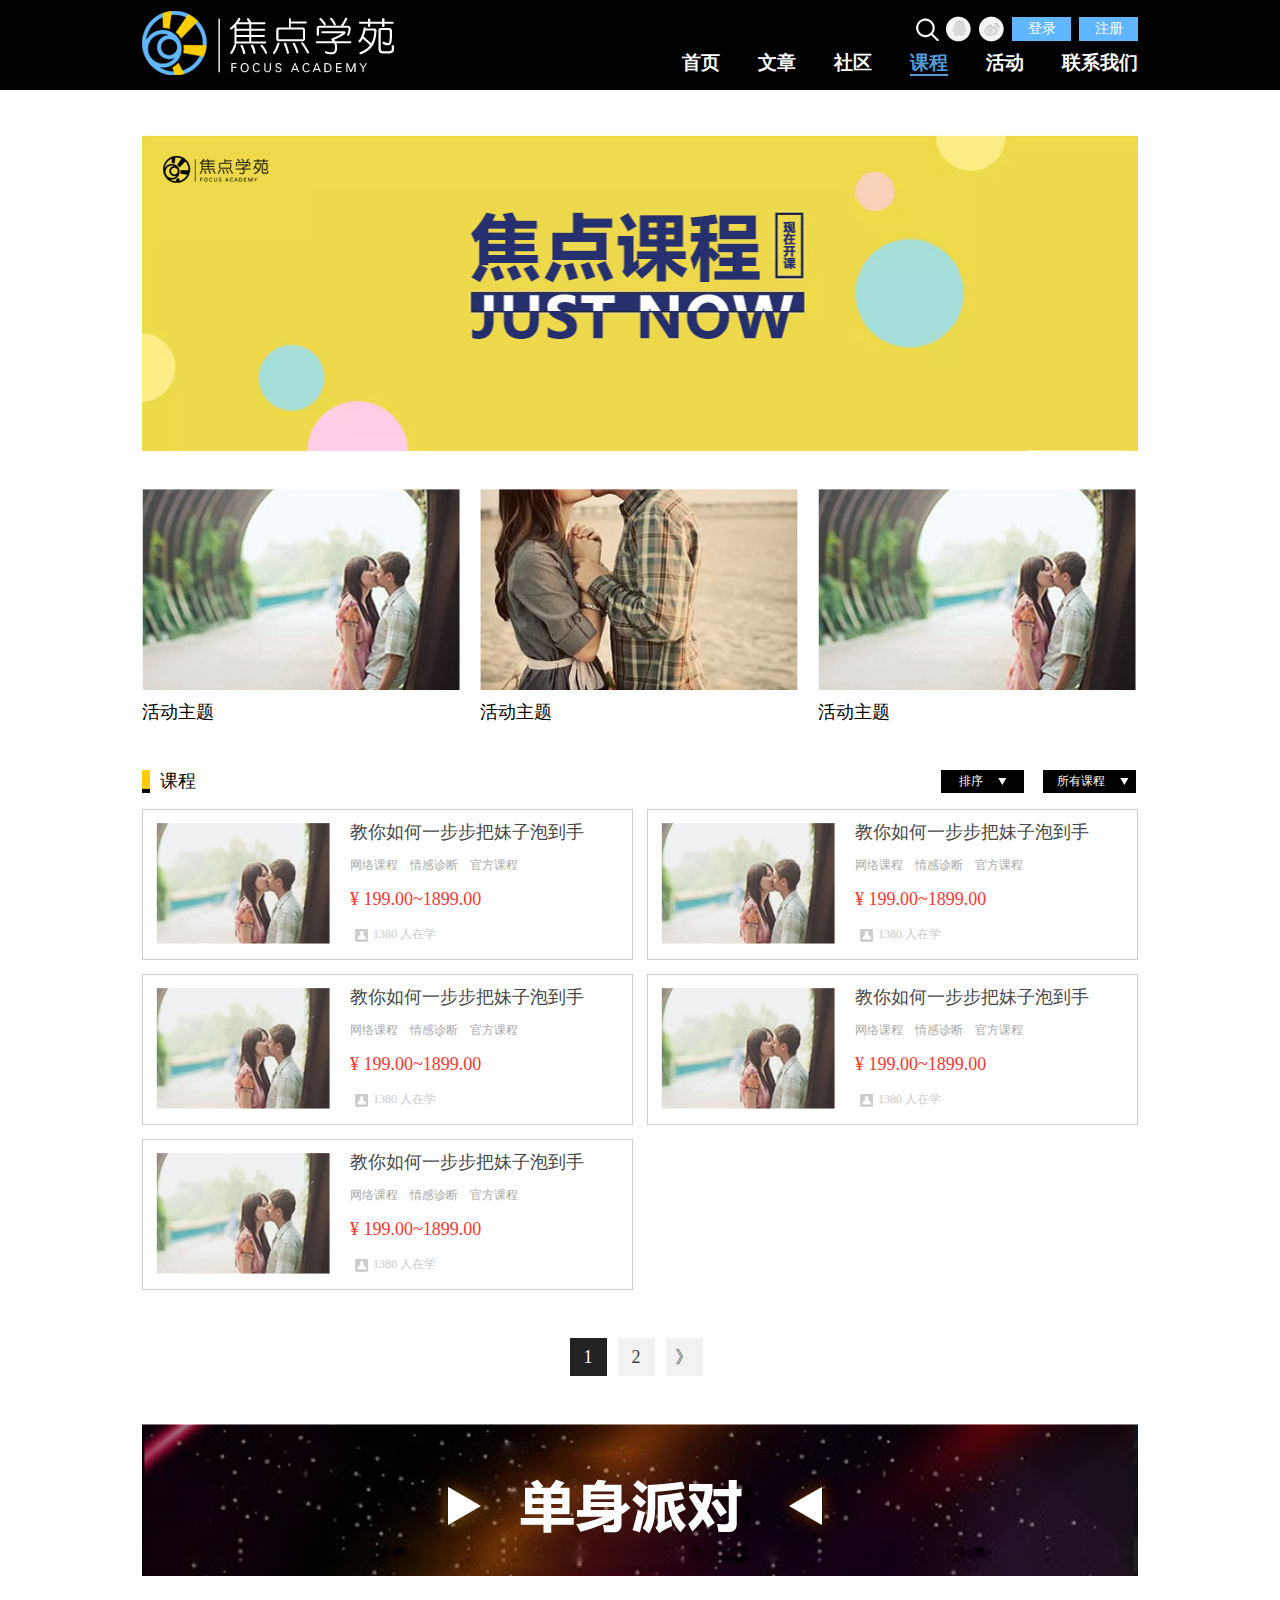
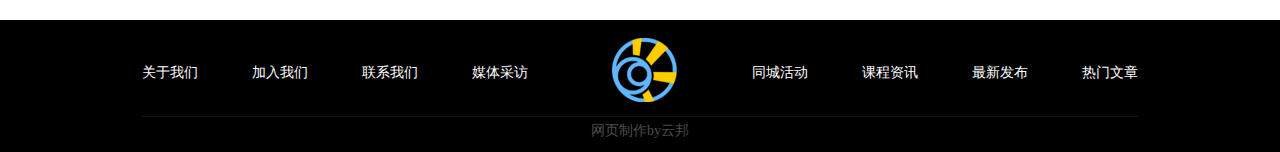
<file: 焦点/course.html>
<!DOCTYPE html PUBLIC "-//W3C//DTD XHTML 1.0 Transitional//EN" "http://www.w3.org/TR/xhtml1/DTD/xhtml1-transitional.dtd">
<html xmlns="http://www.w3.org/1999/xhtml">
<head>
<meta http-equiv="Content-Type" content="text/html; charset=utf-8" />
<title>焦点学苑</title>
<link rel="stylesheet" href="css/base.css">
<link rel="stylesheet" href="css/style.css">
</head>

<body>
<div class="head-box">
    <div class="head wrap">
          <div class="logo fl"><a href=""><img src="images/logo.png"></a></div>
          <div class="head-right fr">
              <div class="head-a fr">
                   <div class="hgt fl"><img src="images/hgt.png">
                         <div class="hgt-top">
                             <input type="text" class="hgt-text">
                         </div>
                   </div>
                   <div class="head-a1 fl"><a href=""><img src="images/tb-a.png"></a></div>
                   <div class="head-a1 fl"><a href=""><img src="images/tb-b.png"></a></div>
                   <div class="head-a3 login-click fl">登录</div>
                   <div class="head-a4 reg-click fl">注册</div>
              
              </div>
              <div class="clearfix"></div>
              <div class="nav fr">
                  <ul>
                       <li><a href="index.html">首页</a></li>
                       <li><a href="article.html">文章</a>
                           <div class="sub-nav">
                                <div class="bich-top"></div>
                                 <div class="bich">
                                     <a href="">服饰</a>
                                     <a href="">美食</a>
                                     <a href="">出行</a>
                                     <a href="">约会</a>
                                 </div>
                           
                           </div>
                       </li>
                       <li><a href="community.html">社区</a></li>
                       <li class="nav-cut"><a href="course.html">课程</a></li>
                       <li><a href="active.html">活动</a></li>
                       <li><a href="contact.html">联系我们</a></li>
                  
                  </ul>
              </div>
              <div class="clearfix"></div>
          </div>
    </div>
</div>

<div class="content">
    <div class="wrap">
           <div class="tsm-height"></div>
           <div class="course-banner"><img src="upload/course-banner.jpg"></div>
           <div class="cou-a">
                <ul>
                      <li><div class="cou-a1"><img src="upload/course-a2.jpg">
                                              <div class="cou-inside"><div class="cou-href"><a href="">查看</a></div></div>
                           </div>                   
                          <div class="act-a2">活动主题</div>
                      </li>
                      
                      <li><div class="cou-a1"><img src="upload/course-a1.jpg">
                                              <div class="cou-inside"><div class="cou-href"><a href="">查看</a></div></div>
                           </div>                   
                          <div class="act-a2">活动主题</div>
                      </li>
                      
                      <li><div class="cou-a1"><img src="upload/course-a2.jpg">
                                              <div class="cou-inside"><div class="cou-href"><a href="">查看</a></div></div>
                           </div>                   
                          <div class="act-a2">活动主题</div>
                      </li>
                </ul>         
           </div>
           
           <div class="cou-b">
                <div class="cou-b-title">
                     <div class="cou-b1"><img src="images/cou-b1.jpg">课程</div>
                     <div class="cou-b2">
                         <div class="sort">排序</div>
                     </div>
                     <div class="cou-b3">
                         <div class="dropdown">
                                 <span>所有课程</span>
                                 <ul data-value="" class="droplist">
                                            <li data-id="1">网络课程</li>
                                            <li data-id="2">线下课程</li>
                                            <li data-id="3">情感诊断</li>
                                            <li data-id="4">挽回爱情</li>
                                            <li data-id="5">长期关系</li>
                                            <li data-id="6">狙击真命</li>
                                            <li data-id="7">形象改造</li>
                                            <li data-id="8">如何聊天</li>
                                            <li data-id="9">官方课程</li>
                                 </ul>
                         </div>
                     </div>
                </div>
           </div>
           
           <div class="cou-c">
               <ul>
                   <li>
                       <div class="kil-fl fl"><img src="upload/cou-c.jpg"></div>
                       <div class="kil-fr fl">
                            <div class="kil-r1">教你如何一步步把妹子泡到手</div>
                            <div class="kil-r2">网络课程<span>情感诊断</span><span>官方课程</span></div>
                            <div class="kil-r3">¥ 199.00~1899.00</div>
                            <div class="kil-r4"><img src="upload/cou-d.jpg">1380 人在学</div>
                       
                       </div>
                   </li>
                   
                   <li>
                       <div class="kil-fl fl"><img src="upload/cou-c.jpg"></div>
                       <div class="kil-fr fl">
                            <div class="kil-r1">教你如何一步步把妹子泡到手</div>
                            <div class="kil-r2">网络课程<span>情感诊断</span><span>官方课程</span></div>
                            <div class="kil-r3">¥ 199.00~1899.00</div>
                            <div class="kil-r4"><img src="upload/cou-d.jpg">1380 人在学</div>
                       
                       </div>
                   </li>
                   
                   <li>
                       <div class="kil-fl fl"><img src="upload/cou-c.jpg"></div>
                       <div class="kil-fr fl">
                            <div class="kil-r1">教你如何一步步把妹子泡到手</div>
                            <div class="kil-r2">网络课程<span>情感诊断</span><span>官方课程</span></div>
                            <div class="kil-r3">¥ 199.00~1899.00</div>
                            <div class="kil-r4"><img src="upload/cou-d.jpg">1380 人在学</div>
                       
                       </div>
                   </li>
                   
                   <li>
                       <div class="kil-fl fl"><img src="upload/cou-c.jpg"></div>
                       <div class="kil-fr fl">
                            <div class="kil-r1">教你如何一步步把妹子泡到手</div>
                            <div class="kil-r2">网络课程<span>情感诊断</span><span>官方课程</span></div>
                            <div class="kil-r3">¥ 199.00~1899.00</div>
                            <div class="kil-r4"><img src="upload/cou-d.jpg">1380 人在学</div>
                       
                       </div>
                   </li>
                   
                   <li>
                       <div class="kil-fl fl"><img src="upload/cou-c.jpg"></div>
                       <div class="kil-fr fl">
                            <div class="kil-r1">教你如何一步步把妹子泡到手</div>
                            <div class="kil-r2">网络课程<span>情感诊断</span><span>官方课程</span></div>
                            <div class="kil-r3">¥ 199.00~1899.00</div>
                            <div class="kil-r4"><img src="upload/cou-d.jpg">1380 人在学</div>
                       
                       </div>
                   </li>
                
               </ul>
           </div>
           
          
           
            <div class="page m-48">
                         <a href="" class="page-cut">1</a>
                         <a href="">2</a>
                         <a href="">》</a>
            </div>
            
            <div class="act-e"><a href=""><img src="upload/act-f.jpg"></a></div>
    </div> 
</div>

<div class="footer">
   <div class="wrap">
      <div class="foot">
            <div class="foot-left fl">
                 <a href="">关于我们</a>
                 <a href="">加入我们</a>
                 <a href="contact.html">联系我们</a>
                 <a href="">媒体采访</a>
            </div>
            <div class="foot-c fl"><a href=""><img src="images/foot-logo.jpg"></a></div>
            <div class="foot-right fr">
                 <a href="">同城活动</a>
                 <a href="">课程资讯</a>
                 <a href="">最新发布</a>
                 <a href="">热门文章</a>
            </div>
       </div> 
       <div class="foot-btm">网页制作by云邦</div>    
   </div>
</div>


<!--登录注册弹窗-->
<div class="mask"></div>
<div class="login">
    <div class="login-title">
        <div class="login-a">登录</div>
        <div class="login-b"></div>
        <div class="login-c close">x</div>
    </div>
    <div class="login-btm">
        <div class="login-d"><input type="text" class="login-text" placeholder="注册时填写的邮箱"></div>
        <div class="login-d"><input type="password" class="login-pas" placeholder="密码"></div>
        <div class="login-d"><input type="button" class="login-btn" placeholder="登录"></div>
        <div class="login-f">
             <a href="">忘记密码</a>
             <span>还没有焦点账号?><a href="javascript:;" class="reg-href">点击注册</a></span>
        </div>
    </div>
</div>

<div class="reg">
    <div class="login-title">
        <div class="login-a">注册</div>
        <div class="login-b"></div>
        <div class="login-c close">x</div>
    </div>
    <div class="login-btm">
        <div class="login-d"><input type="text" class="login-text" placeholder="邮箱/手机号"></div>
        <div class="login-d"><input type="password" class="login-pas" placeholder="密码"></div>
        <div class="login-d"><input type="button" class="login-btn" placeholder="注册"></div>
        <div class="login-f">
             <a href="">忘记密码</a>
        </div>
    </div>
</div>


<script src="js/jquery-1.11.1.min.js"></script>
<script src="js/Action.js"></script>
<script>
$(".cou-a1").hover(function(){
		$(this).find(".cou-inside").stop(true,true).animate({top:0},500);
		},function(){
	        $(this).find(".cou-inside").stop(true,true).animate({top:201},500);
		});	
</script>
<script>
   $(".sort").click(function(){
	   $(this).toggleClass("sort-cut")  
	})
</script>
<script>
  $(".page a").click(function(){
	  $(this).addClass("page-cut").siblings().removeClass("page-cut")  
	  
	})
</script>

<script>
   $(".dropdown").bind({
	    click: function () {
	        $(this).find(".droplist").stop().slideDown();
	    },
	    mouseleave: function () {
	        $(this).find(".droplist").hide();
	    }
	});
	$(".dropdown .droplist li").click(function () {
	    $(this).parents(".dropdown").children("span").text($(this).text());
	    $(this).parents(".droplist").hide().attr("data-value", $(this).attr("data-id"));
	});
</script>
</body>
</html>
</file>
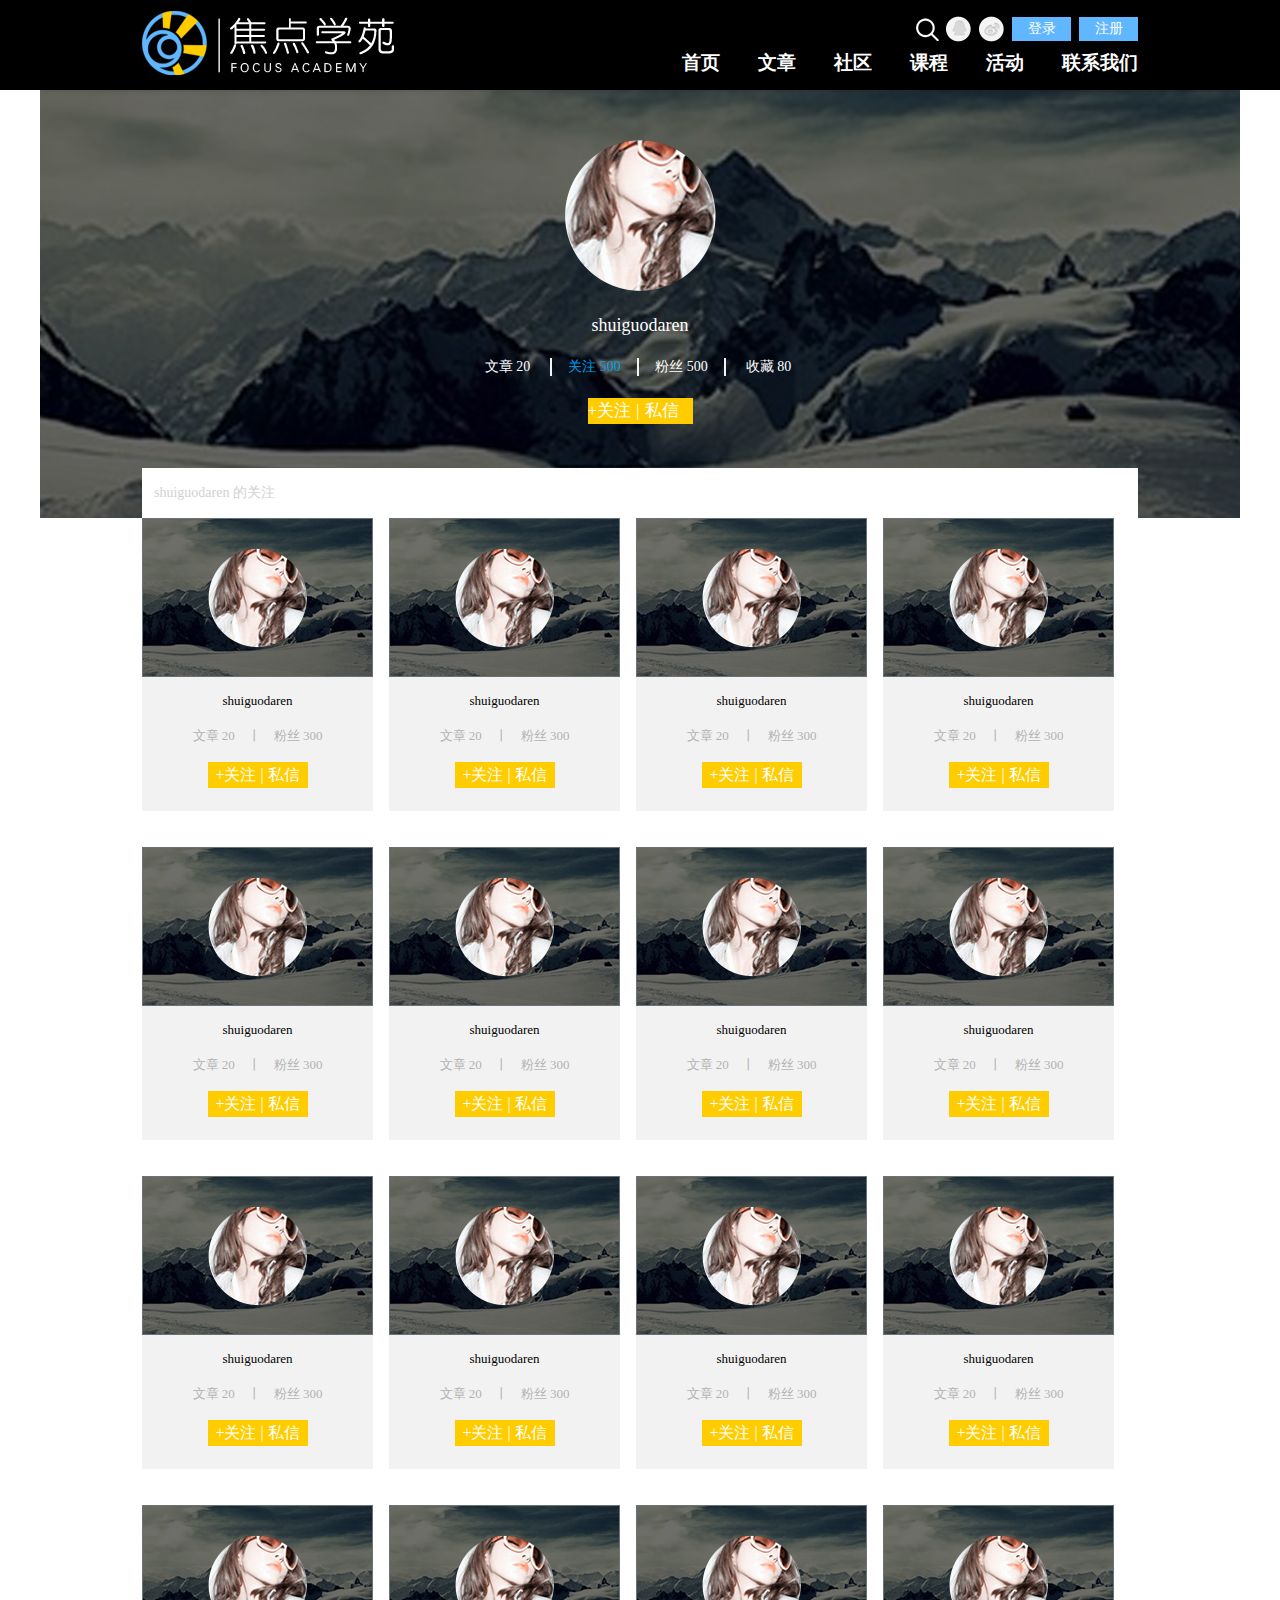
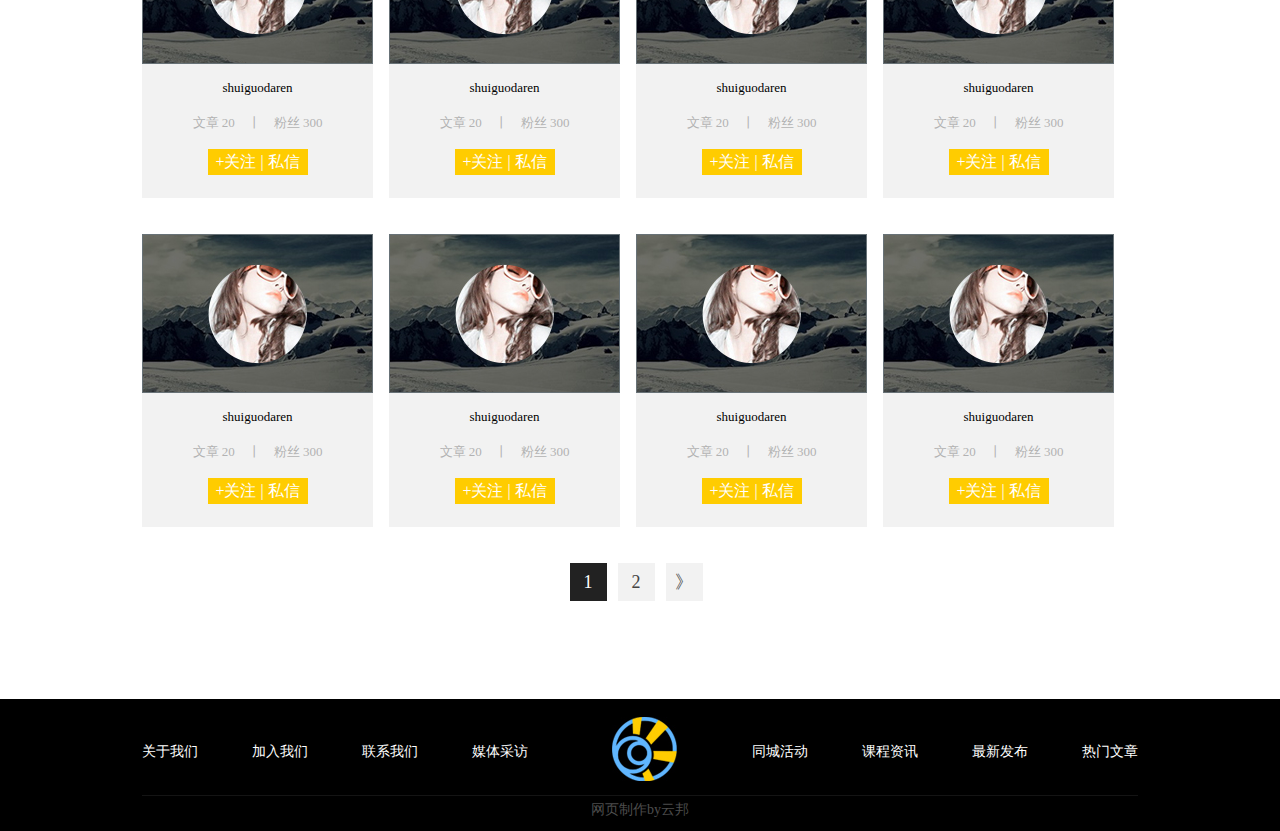
<file: 焦点/focus.html>
<!DOCTYPE html PUBLIC "-//W3C//DTD XHTML 1.0 Transitional//EN" "http://www.w3.org/TR/xhtml1/DTD/xhtml1-transitional.dtd">
<html xmlns="http://www.w3.org/1999/xhtml">
<head>
<meta http-equiv="Content-Type" content="text/html; charset=utf-8" />
<title>焦点学苑</title>
<link rel="stylesheet" href="css/base.css">
<link rel="stylesheet" href="css/style.css">
</head>

<body>
<div class="head-box">
    <div class="head wrap">
          <div class="logo fl"><a href=""><img src="images/logo.png"></a></div>
          <div class="head-right fr">
              <div class="head-a fr">
                   <div class="hgt fl"><img src="images/hgt.png">
                         <div class="hgt-top">
                             <input type="text" class="hgt-text">
                         </div>
                   </div>
                   <div class="head-a1 fl"><a href=""><img src="images/tb-a.png"></a></div>
                   <div class="head-a1 fl"><a href=""><img src="images/tb-b.png"></a></div>
                   <div class="head-a3 login-click fl">登录</div>
                   <div class="head-a4 reg-click fl">注册</div>
              
              </div>
              <div class="clearfix"></div>
              <div class="nav fr">
                  <ul>
                       <li><a href="index.html">首页</a></li>
                       <li><a href="article.html">文章</a>
                           <div class="sub-nav">
                                <div class="bich-top"></div>
                                 <div class="bich">
                                     <a href="">服饰</a>
                                     <a href="">美食</a>
                                     <a href="">出行</a>
                                     <a href="">约会</a>
                                 </div>
                           
                           </div>
                       </li>
                       <li><a href="community.html">社区</a></li>
                       <li><a href="course.html">课程</a></li>
                       <li><a href="active.html">活动</a></li>
                       <li><a href="contact.html">联系我们</a></li>
                  
                  </ul>
              </div>
              <div class="clearfix"></div>
          </div>
    </div>
</div>

<div class="content">
    <div class="col-height"></div>
    <div class="focus-banner">
           <div class="wrap">
                
                <div class="focus-a1"><img src="upload/focus-a2.png"></div>
                <div class="focus-a2">shuiguodaren</div>
                <div class="focus-a3">
                          <div class="py-a fl">文章 20</div>
                          <div class="pyl  fl">关注 500
                              <div class="tbq">
                                  <div class="tbq-a">我是大大大</div>
                                  <div class="tbq-a">我是大大大</div>
                                  <div class="tbq-a">我是大大大</div>
                                  <div class="tbq-a">我是大大大</div>
                              </div>
                          </div>
                          <div class="py-a fl">粉丝 500</div>
                          <div class="py-b fl">收藏 80</div>
                </div>
                <div class="focus-a4"><a href="">+关注</a><span>|</span><a href="">私信</a></div>
           </div>    
    </div>
    
    <div class="focus-b-box">
                   <div class="focus-list"><div class="focus-title">shuiguodaren  的关注</div></div>
                   <div class="focus-b">
                         <ul class="focus-ul">
                             <li>
                                  <div class="focu-b1"><img src="upload/focus-b.jpg"></div>
                                  <div class="focu-b2">shuiguodaren</div>
                                  <div class="focu-b3">文章 20<span>丨</span>粉丝 300</div>
                                  <div class="focu-b4"><a href="">+关注</a><span>|</span><a href="">私信</a></div>  
                             </li>
                             
                             <li>
                                  <div class="focu-b1"><img src="upload/focus-b.jpg"></div>
                                  <div class="focu-b2">shuiguodaren</div>
                                  <div class="focu-b3">文章 20<span>丨</span>粉丝 300</div>
                                  <div class="focu-b4"><a href="">+关注</a><span>|</span><a href="">私信</a></div>  
                             </li>
                             
                             <li>
                                  <div class="focu-b1"><img src="upload/focus-b.jpg"></div>
                                  <div class="focu-b2">shuiguodaren</div>
                                  <div class="focu-b3">文章 20<span>丨</span>粉丝 300</div>
                                  <div class="focu-b4"><a href="">+关注</a><span>|</span><a href="">私信</a></div>  
                             </li>
                             
                             <li>
                                  <div class="focu-b1"><img src="upload/focus-b.jpg"></div>
                                  <div class="focu-b2">shuiguodaren</div>
                                  <div class="focu-b3">文章 20<span>丨</span>粉丝 300</div>
                                  <div class="focu-b4"><a href="">+关注</a><span>|</span><a href="">私信</a></div>  
                             </li>
                             
                             <li>
                                  <div class="focu-b1"><img src="upload/focus-b.jpg"></div>
                                  <div class="focu-b2">shuiguodaren</div>
                                  <div class="focu-b3">文章 20<span>丨</span>粉丝 300</div>
                                  <div class="focu-b4"><a href="">+关注</a><span>|</span><a href="">私信</a></div>  
                             </li>
                             
                             <li>
                                  <div class="focu-b1"><img src="upload/focus-b.jpg"></div>
                                  <div class="focu-b2">shuiguodaren</div>
                                  <div class="focu-b3">文章 20<span>丨</span>粉丝 300</div>
                                  <div class="focu-b4"><a href="">+关注</a><span>|</span><a href="">私信</a></div>  
                             </li>
                             
                             <li>
                                  <div class="focu-b1"><img src="upload/focus-b.jpg"></div>
                                  <div class="focu-b2">shuiguodaren</div>
                                  <div class="focu-b3">文章 20<span>丨</span>粉丝 300</div>
                                  <div class="focu-b4"><a href="">+关注</a><span>|</span><a href="">私信</a></div>  
                             </li>
                             
                             <li>
                                  <div class="focu-b1"><img src="upload/focus-b.jpg"></div>
                                  <div class="focu-b2">shuiguodaren</div>
                                  <div class="focu-b3">文章 20<span>丨</span>粉丝 300</div>
                                  <div class="focu-b4"><a href="">+关注</a><span>|</span><a href="">私信</a></div>  
                             </li>
                            
                             <li>
                                  <div class="focu-b1"><img src="upload/focus-b.jpg"></div>
                                  <div class="focu-b2">shuiguodaren</div>
                                  <div class="focu-b3">文章 20<span>丨</span>粉丝 300</div>
                                  <div class="focu-b4"><a href="">+关注</a><span>|</span><a href="">私信</a></div>  
                             </li>
                             
                             <li>
                                  <div class="focu-b1"><img src="upload/focus-b.jpg"></div>
                                  <div class="focu-b2">shuiguodaren</div>
                                  <div class="focu-b3">文章 20<span>丨</span>粉丝 300</div>
                                  <div class="focu-b4"><a href="">+关注</a><span>|</span><a href="">私信</a></div>  
                             </li>
                             
                             <li>
                                  <div class="focu-b1"><img src="upload/focus-b.jpg"></div>
                                  <div class="focu-b2">shuiguodaren</div>
                                  <div class="focu-b3">文章 20<span>丨</span>粉丝 300</div>
                                  <div class="focu-b4"><a href="">+关注</a><span>|</span><a href="">私信</a></div>  
                             </li>
                             
                             <li>
                                  <div class="focu-b1"><img src="upload/focus-b.jpg"></div>
                                  <div class="focu-b2">shuiguodaren</div>
                                  <div class="focu-b3">文章 20<span>丨</span>粉丝 300</div>
                                  <div class="focu-b4"><a href="">+关注</a><span>|</span><a href="">私信</a></div>  
                             </li>
                             
                             <li>
                                  <div class="focu-b1"><img src="upload/focus-b.jpg"></div>
                                  <div class="focu-b2">shuiguodaren</div>
                                  <div class="focu-b3">文章 20<span>丨</span>粉丝 300</div>
                                  <div class="focu-b4"><a href="">+关注</a><span>|</span><a href="">私信</a></div>  
                             </li>
                             
                             <li>
                                  <div class="focu-b1"><img src="upload/focus-b.jpg"></div>
                                  <div class="focu-b2">shuiguodaren</div>
                                  <div class="focu-b3">文章 20<span>丨</span>粉丝 300</div>
                                  <div class="focu-b4"><a href="">+关注</a><span>|</span><a href="">私信</a></div>  
                             </li>
                             
                             <li>
                                  <div class="focu-b1"><img src="upload/focus-b.jpg"></div>
                                  <div class="focu-b2">shuiguodaren</div>
                                  <div class="focu-b3">文章 20<span>丨</span>粉丝 300</div>
                                  <div class="focu-b4"><a href="">+关注</a><span>|</span><a href="">私信</a></div>  
                             </li>
                             
                             <li>
                                  <div class="focu-b1"><img src="upload/focus-b.jpg"></div>
                                  <div class="focu-b2">shuiguodaren</div>
                                  <div class="focu-b3">文章 20<span>丨</span>粉丝 300</div>
                                  <div class="focu-b4"><a href="">+关注</a><span>|</span><a href="">私信</a></div>  
                             </li>
                             <li>
                                  <div class="focu-b1"><img src="upload/focus-b.jpg"></div>
                                  <div class="focu-b2">shuiguodaren</div>
                                  <div class="focu-b3">文章 20<span>丨</span>粉丝 300</div>
                                  <div class="focu-b4"><a href="">+关注</a><span>|</span><a href="">私信</a></div>  
                             </li>
                             
                             <li>
                                  <div class="focu-b1"><img src="upload/focus-b.jpg"></div>
                                  <div class="focu-b2">shuiguodaren</div>
                                  <div class="focu-b3">文章 20<span>丨</span>粉丝 300</div>
                                  <div class="focu-b4"><a href="">+关注</a><span>|</span><a href="">私信</a></div>  
                             </li>
                             
                             <li>
                                  <div class="focu-b1"><img src="upload/focus-b.jpg"></div>
                                  <div class="focu-b2">shuiguodaren</div>
                                  <div class="focu-b3">文章 20<span>丨</span>粉丝 300</div>
                                  <div class="focu-b4"><a href="">+关注</a><span>|</span><a href="">私信</a></div>  
                             </li>
                             
                             <li>
                                  <div class="focu-b1"><img src="upload/focus-b.jpg"></div>
                                  <div class="focu-b2">shuiguodaren</div>
                                  <div class="focu-b3">文章 20<span>丨</span>粉丝 300</div>
                                  <div class="focu-b4"><a href="">+关注</a><span>|</span><a href="">私信</a></div>  
                             </li>   
                      </ul>
                     </div>
                     <div class="page">
                         <a href="" class="page-cut">1</a>
                         <a href="">2</a>
                         <a href="">》</a>
                     </div>
    </div>  
</div>

<div class="footer">
   <div class="wrap">
      <div class="foot">
            <div class="foot-left fl">
                 <a href="">关于我们</a>
                 <a href="">加入我们</a>
                 <a href="contact.html">联系我们</a>
                 <a href="">媒体采访</a>
            </div>
            <div class="foot-c fl"><a href=""><img src="images/foot-logo.jpg"></a></div>
            <div class="foot-right fr">
                 <a href="">同城活动</a>
                 <a href="">课程资讯</a>
                 <a href="">最新发布</a>
                 <a href="">热门文章</a>
            </div>
       </div> 
       <div class="foot-btm">网页制作by云邦</div>    
   </div>
</div>


<!--登录注册弹窗-->
<div class="mask"></div>
<div class="login">
    <div class="login-title">
        <div class="login-a">登录</div>
        <div class="login-b"></div>
        <div class="login-c close">x</div>
    </div>
    <div class="login-btm">
        <div class="login-d"><input type="text" class="login-text" placeholder="注册时填写的邮箱"></div>
        <div class="login-d"><input type="password" class="login-pas" placeholder="密码"></div>
        <div class="login-d"><input type="button" class="login-btn" placeholder="登录"></div>
        <div class="login-f">
             <a href="">忘记密码</a>
             <span>还没有焦点账号?><a href="javascript:;" class="reg-href">点击注册</a></span>
        </div>
    </div>
</div>

<div class="reg">
    <div class="login-title">
        <div class="login-a">注册</div>
        <div class="login-b"></div>
        <div class="login-c close">x</div>
    </div>
    <div class="login-btm">
        <div class="login-d"><input type="text" class="login-text" placeholder="邮箱/手机号"></div>
        <div class="login-d"><input type="password" class="login-pas" placeholder="密码"></div>
        <div class="login-d"><input type="button" class="login-btn" placeholder="注册"></div>
        <div class="login-f">
             <a href="">忘记密码</a>
        </div>
    </div>
</div>
<script src="js/jquery-1.11.1.min.js"></script>
<script src="js/Action.js"></script>
<script>
  $(".page a").click(function(){
	  $(this).addClass("page-cut").siblings().removeClass("page-cut")  
	  
	})
</script>

<script>
         $(".pyl").click(function(){
					     $(this).find(".tbq").slideToggle()
					})
        </script>
</body>
</html>
</file>
<file: 焦点/css/base.css>
@charset "utf-8";
/* CSS Document */
*{outline:0}
body, div, dl, dt, dd, ul, ol, li, h1, h2, h3, h4, h5, h6, pre,
form, fieldset, input, textarea, p, blockquote, th, td, img, span { padding: 0; margin: 0; }
body { font-size: 12px; min-width: 1200px;font-family:"微软雅黑"; background:#fff;}
fieldset, img { border: 0; }
address, caption, cite, code, dfn, em, th, var, i { font-weight: normal; font-style: normal; }
ol, ul, li { list-style: none; }
div, dl, dt, dd, ol, ul, li { zoom: 1; }
caption, th { text-align: left; }
h1, h2, h3, h4, h5, h6 { font-weight: normal; font-size: 100%; }
q:before, q:after { content: ''; }
abbr, acronym { border: 0; }
input,textarea {resize:none;outline: 0; }
table {border-collapse: collapse}
div {padding:0;}
img { border: 0; vertical-align: middle; }
a { text-decoration: none;color:#666666; }
a:hover{text-decoration:none;}
.fl { float: left; }
.fr { float: right; }
.clearfix { clear: both; height: 0; }
.wrap { width: 996px; margin: 0 auto;border:0; }
.hide {display:none;}
.overflow {overflow:hidden;}
.show {display:block!important;}

/*居中*/
.text-center{text-align:center!important;}
.v-middle {vertical-align:middle!important;}


/*margin*/
.mr-20 {
	margin-right:20px;}
.m-48 {margin:48px 0!important;}	
.mr-30 {
	margin-right:30px;}
</file>
<file: 焦点/css/style.css>
@charset "utf-8";
/* CSS Document */
/*index*/
.header  {
	background:url(../images/head-bj.png) repeat-x;
	height:90px;
	position:fixed;
	top:0;
	width:100%;
	left:0;
	z-index:999;}
.head-cut {
	background:#000;}	
.head-box {
	background:#000;
	height:90px;
	position:fixed;
	top:0;
	width:100%;
	left:0;
	z-index:999;}	
.head {
	height:90px;}	
.logo {
	margin-top:11px;}	
.head-right {
	width:600px;}	
.head-a {
	height:26px;
	margin:16px 0 10px;}	
	
.head-a1 {
	width:25px;
	margin-right:8px;}
.head-a3 {
	width:59px;
	text-align:Center;
	height:24px;
	line-height:24px;
	background:#60b6ff;
	font-size:14px;
	color:#fff;
	margin:1px 8px 0 0;}
.head-a4 {
	width:59px;
	text-align:Center;
	height:24px;
	line-height:24px;
	background:#60b6ff;
	font-size:14px;
	color:#fff;
	margin:1px 0px 0 0;}
	
.nav {height:22px;line-height:22px;font-size:19px;color:#60b6ff;font-weight:bold;}		
.nav li {float:left;margin-left:38px;position:relative;}
.nav li a{color:#fff;} 
.nav li:hover {border-bottom:2px solid #549bd7;}
.nav li:hover a {color:#549bd7;}
.nav .nav-cut {
	border-bottom:2px solid #549bd7;}
.nav .nav-cut a {
	color:#549bd7;}	
.sub-nav {
	position:absolute;
	display:none;
	top:22px;
	left:-75px;
	width:192px;
	height:28px;
	z-index:1000;
	padding-top:14px;}
.bich-top {
	background:url(../images/nav-c.png) no-repeat center center;
	height:5px;}	 
.bich  {height:23px;background:#404040;}	
.bich a {
	display:block;
	float:left;
	font-size:12px;
	color:#8e8e8e!important;
	height:23px;
	line-height:23px;
	width:45px;
	text-align:center;}	
.nav li .bich a:hover {color:#fff!important;}	
.mask {width:100%;background:#949494;opacity:0.5;filter:alpha(opacity=50);-moz-opacity:0.5;z-index:99;position:fixed;
       top:0;left:0;display:none;}
.login {width:521px;position:fixed;top:25%;left:0;right:0;margin:auto;z-index:2999;background:#fff;border-radius:6px;
        height:256px;display:none;}
.reg {width:521px;position:fixed;top:25%;left:0;right:0;margin:auto;z-index:3000;background:#fff;border-radius:6px;
        height:256px;display:none;}	
.login-title {
	position:relative;
	height:18px;
	padding:0 120px 0 0px;
	margin:30px 0 0 116px;}	
.login-a {
	width:70px;
	font-size:18px;
	color:#292929;
	background:#fff;
	height:18px;
	line-height:18px;
	z-index:99;
	text-align:center;
	margin:0 auto;
	position:relative;}
.login-b {
	position:absolute;
	width:284px;
	left:0px;
	top:8px;
	height:1px;
	background:#707070;}
.login-c {
	position:absolute;
	font-size:13px;
	color:#292929;
	top:-13px;
	right:16px;
	cursor:pointer;
	font-weight:bold;}				
		
.login-btm  {
	padding:25px 120px 0 116px;}
.login-text,.login-pas {
	width:270px;
	height:33px;
	line-height:333px;
	border:1px solid #949494;
	font-size:14px;
	color:#949494;
	padding:0 6px;}
.login-btn {
	width:284px;
	text-align:center;
	height:38px;
	line-height:34px;
	font-size:18px;
	color:#56a7f6;
	background:#56a7f6;
	border:0;}
.login-d {
	margin-bottom:11px;}	
.login-f {
	position:relative;
	font-size:14px;}
.login-f a{
	color:#3990d6;}
.login-f  span{
	position:absolute;
	top:0;
	right:0;}	
					

.fullSlide{width:1200px;position:relative;height:601px;overflow:hidden;z-index:0}
.fullSlide .box{margin:0 auto;position:relative;z-index:0;overflow:hidden;padding:0}
.fullSlide .box ul{width:100% !important}
.fullSlide .box li{width:100% !important;height:601px;overflow:hidden;text-align:center}
.fullSlide .box li a{display:block;height:601px}
.fullSlide .hbox{position:absolute;z-index:1;bottom:14px;left:40%;}
.fullSlide .hbox ul{text-align:center}
.fullSlide .hbox ul li{cursor:pointer;display:inline-block;*display:inline;zoom:1;width:54px;height:3px;
                       margin:0 19px 0 0;overflow:hidden;background:#bebebe;line-height:999px;}
.fullSlide .hbox ul .on{background:#ee0c0c}
.cont-box {
	height:71px;
	padding-top:28px;
	border-bottom:2px solid #cfcfcf;}

.cont-a {
	width:265px;
	color:#bababa;}
.cont-a1 {
	margin:2px 0 7px;}	
.cont-a1 a{
	display:block;
	width:80px;
	float:left;
	text-align:center;
	color:#5d5d5d;}
.cont-a1 span {
	display:block;
    width:1px;
	float:left;}	
.cont-b {
	width:448px;}	
.cont-b1 {
	width:448px;
	height:38px;
	border:2px solid #888888;}
.cont-text {
	width:385px;
	padding:0 15px;
	height:38px;
	line-height:38px;
	font-size:14px;
	border:0;}
.cont-btn {
	background:url(../images/search.jpg) no-repeat left center;
	height:38px;
	width:33px;
	border:0;}
.cont-b2 {
	color:#b6b6b6;
	margin-top:1px;}
.cont-c {
	width:258px;
	height:42px;
	line-height:42px;}	
.cont-c1 {
	font-size:32px;
	color:#60b6ff;}	
.cont-c1 img {margin:-3px 0 0 15px;}		
.cont-c2 {
	width:8px;
	height:33px;
	background:#60b6ff;
	margin-top:8px;}	

.kg {
	overflow:hidden;}	
.kg-a {
	overflow:hidden;}
.kg-a1 {
	width:198px;
	height:200px;}
.kg-a2 {
	position:relative;
	width:183px;
	height:200px;
	padding:0 0px 0 15px;
	background:#fff;}	
.kg-a3 {
	font-size:14px;
	color:#474747;
	line-height:22px;
	padding-right:25px;
	margin-top:10px;}
.kg-a4 {
	color:#75beff;
	margin-top:3px;}
.kg-a5 {
	color:#a7a7a7;}	
.kg-a6{
	height:17px;
	line-height:17px;
	color:#bbc1d2;
	margin-top:70px;}	
.kg-a6 span img{
	margin-right:5px;}	
.kg-a6 span{
	margin-right:8px;}	
.kg-a6 em {
	margin-right:5px;} 
.kg-t {
	position:absolute;
	top:32px;
	left:-7px;
	z-index:10;}
.kg-y {
	position:absolute;
	top:32px;
	right:-7px;
	z-index:10;}	
.kg-b {
	width:600px;}	
.kg-b1 {
	width:402px;
	height:200px;}
.kg-c {
	width:402px;
	height:200px;}	
.kg-c1 {
	width:200px;}
.kg-c2 {
	width:198px;}
.kg-box {
	margin-top:28px;}													
.kg-title {
	font-size:14px;
	color:#909090;
	margin-bottom:28px;
	text-align:center;}
	
.rng-box {
	margin-top:28px;}
.rng-ul {
	overflow:hidden;
	margin-right:-4px;}
.rng-ul li {
	width:196px;
	height:200px;
	position:relative;
	margin-right:4px;
	float:left;}
.rng-a {
	width:196px;
	height:200px;}
.rng-b {
	width:15px;
	height:15px;
	position:absolute;
	right:0;bottom:0;}	
.idx-btm {
	margin:40px 0;}					



/*.footer*/
.footer {
	height:132px;
	background:#000;}
.foot {
	height:86px;
	line-height:86px;
	border-bottom:1px solid #141414;
	padding-top:10px;}
.foot-left a {
	display:block;
	width:110px;
	float:left;
	font-size:14px;
	color:#fff;}
.foot-right a {
	display:block;
	width:110px;
	float:left;
	font-size:14px;
	color:#fff;
	text-align:right;}	
.foot-c {
	margin:8px 0 0 30px;}	
.foot-btm {
	font-size:14px;
	color:#4d4d4d;
	text-align:Center;
	margin-top:5px;}			

/*focus*/
.content {
	width:1200px;
	margin:0 auto;}
.focus-banner {
	background:url(../upload/focus-a.jpg) no-repeat center center;
	height:428px;}
.focus-a1 {
	width:151px;
	height:151px;
	margin:0 auto 24px;
	padding-top:50px;}	
.focus-a2 {
	font-size:18px;
	color:#fff;
	text-align:center;}	
.focus-a3 {
	font-size:14px;
	color:#fff;
	text-align:center;
	margin:22px auto 20px;
	height:20px;
	width:350px;}
	
	
	
.focus-a3 span {
	margin:0 13px;}	
.focus-a4 {
	width:105px;
	height:26px;
	line-height:26px;
	background:#ffcc00;
	color:#fff;
	margin:0 auto;
    font-size:17px;}		
.focus-a4 a {
	color:#fff;
}
.focus-a4 span {margin:0 5px;width:3px;}	

.focus-b-box {
	width:996px;
	margin:0 auto;
	position:relative;
	padding-bottom:50px;}
.focus-list {
	position:absolute;
	left:0;
	top:-50px;
	width:984px;
	padding-left:12px;
	background:#fff;
	overflow:hidden;}
.focus-title {
	font-size:14px;
	color:#d2d2d2;
	height:50px;
	line-height:50px;}
.focus-ul {
	overflow:hidden;
	margin-right:-16px;}	
.focus-ul li {
	width:231px;
	height:293px;
	background:#f2f2f2;
	text-align:center;
	margin:0 16px 36px 0;
	float:left;}	
.focu-b1 {
	width:229px;
	height:157px;
	border:1px solid #687277;}
.focu-b1 img{
	max-width:229px;
	max-height:157px;}	
.focu-b2 {
	font-size:13px;
	color:#000000;
	margin:16px 0 18px;}	
.focu-b3 {
	font-size:13px;
	color:#b2b2b2;
	margin-bottom:17px;}
.focu-b3  span {margin:0 13px;}		
.focu-b4 {
	width:100px;
	height:26px;
	line-height:26px;
	background:#ffcc00;
	color:#fff;
	margin:0 auto;
    font-size:16px;}		
.focu-b4 a {
	color:#fff;
}
.focu-b4 span {margin:0 4px;}	

.page {
	text-align:center;
	margin-bottom:48px;}
.page a {
	display:inline-block;
	width:37px;
	text-align:Center;
	height:38px;
	line-height:38px;
	font-size:18px;
	color:#444444;
	background:#f2f2f2;
	margin-right:8px;}
.page .page-cut {
	background:#222222;
	color:#fff;}	
	
/*collection*/
.col-ul li {
		position:relative;
		margin-bottom:25px;}
.col-ul .col-list {
	overflow:hidden;
	padding-bottom:17px;
	width:733px;
	border-bottom:1px solid #dddddd;}	
.col-a {
	width:194px;
	height:121px;}
.col-a  img{
	max-width:194px;
	max-height:121px;}	
.col-b {
	margin-left:19px;
	width:520px;}	
.col-b1 {
	font-size:18px;
	color:#474747;
	line-height:18px;}	
	
.col-b2 {
	font-size:12px;
	color:#aaaaaa;
	margin:18px 0;}	
.col-b2	 img {
	width:27px;
	height:27px;
	margin-right:6px;}
.col-b2	 span {margin-left:25px;}
.col-b3 {
	color:#8b8b8b;}				
.col-c {
	position:absolute;
	right:20px;
	bottom:-3px;
	height:17px;
	line-height:17px;
	color:#bbc1d2;}	
.col-c span img{
	margin-right:7px;}	
.col-c span,.col-c em {
	margin-left:22px;}	

.more {
	margin:-bottom:50px;}
.more a{
	display:block;
	height:26px;
	line-height:26px;
	color:#bcbcbc;
	background:#f2f2f2;
	text-align:center;}	
	
/*active*/
.act-banner {position:relative;height:315px;margin:45px 0;}
.act-banner  .hd {position: relative;z-index: 0;padding: 0;}
.act-banner  .hd li {height:687px;overflow:hidden;text-align:center;}
.act-banner  .bd{position:absolute;z-index:999;bottom:10px;width:100%;}
.act-banner  .bd ul{text-align:center}
.act-banner  .bd ul li{cursor:pointer;display:inline-block;*display:inline;zoom:1;width:8px;height:8px;margin:0 5px 0 0 ;overflow:hidden;line-height:999px;border-radius:50%;border:2px solid #fff;}
.act-banner  .bd ul .on{background:#fff;}	

.act-a {
	margin:0px 0 25px 1px;
	overflow:hidden;}
.act-a-img{
	width:486px;
	height:295px;
	overflow:hidden;
	position:relative;}
.act-a2 {
	font-size:18px;
	color:#000000;
	margin-top:10px;}		
.inside {
	position:absolute;
	background:url(../images/inside.png) repeat-x;
	height:295px;
	width:486px;
	left:0;
	top:295px;}
.ins-a  a{
	display:block;
	width:110px;
	height:110px;
	line-height:110px;
	border:3px solid #fff;
	margin: 90px auto 0;
	text-align:center;
	font-size:38px;
	color:#fff;
	border-radius:50%;}		

.act-ul {
	overflow:hidden;
	margin-right:-20px;}	
.act-ul li{
	width:318px;
	margin:0  20px 25px 0;
	float:left;}	
.act-b1 {
	width:318px;
	height:201px;}	
.act-b1 img{
	max-width:318px;
	max-height:201px;}		
.act-e {
	width:996px;
	height:152px;
	margin-bottom:44px;}	
.act-e  img{
	max-width:996px;
	max-height:152px;}		
	
/*active-details*/
.det {
	margin-top:50px;
	overflow:hidden;}
.det-fl {
	width:598px;
	height:340px;}

.det-fl  img{
	max-width:598px;
	max-height:340px;}	
.det-fr {
	width:345px;
	margin-left:50px;}	
.det-r1 {
	font-size:16px;
	color:#000000;
	margin-top:22px;}			
.det-r2 {
	font-size:14px;
	color:#000000;
	margin-top:16px;}
.det-r3 {
	margin-top:40px;}				
.det-r3 a {
	display:block;
	width:180px;
	text-align:center;
	height:60px;
	line-height:60px;
	font-size:18px;
	color:#fff;
	background:#60b6ff;}		
.det-title {
	font-size:18px;
	color:#000000;
	height:36px;
	line-height:36px;
	border-bottom:1px solid #c3c3c3;
	margin-top:30px;}
.det-title img {
	margin:-3px 10px 0 0;}		
.det-a  p{
	font-size:18px;
	color:#000000;
	line-height:32px;
	margin-top:32px;
	padding-left:6px;}	
	
.det-b1 {
	position:relative;
	margin:30px 0 20px;}
.det-area {
	width:994px;
	height:148px;
	border:1px solid #b4b4b4;}
.det-b2 {
	position:absolute;
	font-size:18px;
	color:#b4b4b4;
	width:100%;
	text-align:center;
	left:0;
	top:62px;}
.det-b2 a {
	color:#60b6ff;}	
.det-btn {
	width:157px;
	text-align:Center;
	height:60px;
	line-height:60px;
	font-size:18px;
	color:#fff;
	background:#60b6ff;
	border:0;}	
.skt-title  {
	font-size:16px;
	color:#c4c2c1;
	height:50px;
	line-height:50px;}
.skt-title em {
	margin:0 15px;}
.skt-cut {
	color:#000;}	
.skt-btm {
	margin-bottom:52px;}	
.skt-ul  li{
	padding:30px 0 32px 7px;
	border-top:1px solid #e2e2e2;}	
.skt-a1 {
	font-size:12px;
	color:#a3a3a3;
	position:relative;}	
.skt-a1 img {
	width:35px;
	height:38px;
	vertical-align:top;
	margin:0 18px 0 0;}	
	
.skt-a2 {
	color:#000000;
	margin:18px 0 20px;}
.skt-a3 {position:relative;}	
.skt-a3 a{
	color:#c8c9d0;}	
.skt-a3  img{
	width:14px;
	height:14px;
	margin:0 3px 0 0;}				
	
.skt-more {
	margin:6px 0 0px;}
.skt-more a{
	display:block;
	height:26px;
	line-height:26px;
	color:#a3a3a3;
	font-size:14px;
	background:#f2f2f2;
	text-align:center;}
	
/*about*/
.about-banner,.about-banner{
	width:1200px;
	height:457px;}			
.about-box {
	position:relative;
	width:996px;
	margin:0 auto 90px;}
.about {
	position:absolute;
	background:#fff;
	width:996px;
	top:-50px;
	left:0;
	margin-bottom:90px;}		
.about-h4	{
	font-size:32px;
	color:#000;
	text-align:center;
	margin-top:12px;}
.ab {
	padding:50px 0 0 112px;}	
.about-a	{
	font-size:16px;
	color:#000;}
.about-b	{
	font-size:16px;
	color:#666;
	margin-top:36px;}	
	
/*course*/
.course-banner,.course-banner img {
	width:996px;
	height:316px;}	

.cou-a {
	margin-top:38px;}
.cou-a  ul {
	overflow:hidden;
	margin-right:-20px;}
.cou-a li {
	float:left;
	width:318px;
	margin:0 20px 44px 0;}
.cou-a1{
	width:318px;
	height:201px;
	overflow:hidden;
	position:relative;}		
.cou-inside {
	position:absolute;
	background:url(../images/inside.png) repeat-x;
	height:201px;
	width:318px;
	left:0;
	top:201px;}
.cou-href  a{
	display:block;
	width:80px;
	height:80px;
	line-height:80px;
	border:3px solid #fff;
	margin: 60px auto 0;
	text-align:center;
	font-size:28px;
	color:#fff;
	border-radius:50%;}		
	
.cou-b-title  {
	height:27px;
	position:relative; }	
.cou-b1 {
	height:27px;
	line-height:27px;
	font-size:18px;
	color:#000000;}	
.cou-b2 {
	position:absolute;
	right:114px;
	top:2px;}	
.cou-b1 img {
	margin:-3px 10px 0 0;}	
.sort {
	width:65px;
	height:23px;
	line-height:23px;
	color:#fff;
	padding-left:18px;
	background:#000 url(../images/cou-b2.png) no-repeat 57px center;
	cursor:pointer;}	
.sort-cut {
	background:#000 url(../images/cou-b3.png) no-repeat 57px center}
.cou-b3 {
	position:absolute;
	right:2px;
	top:2px;}
.dropdown {
	position:relative;
	width:79px;
	padding-left:14px;
	height:23px;
	line-height:23px;
	color:#fff;
	background:#000 url(../images/cou-b2.png) no-repeat 77px center;
	cursor:pointer;}
	
.droplist {
	position: absolute;
	left: 0;
	top: 23px;
	background: #404040;
	opacuty:0.8;
	color: #fff;
	z-index: 999;
	width: 100%;
	display:none;}
.droplist li{
	line-height:30px;
	padding-left:14px;}	
	
.cou-c ul {
	overflow:hidden;
	margin-right:-14px;}
.cou-c ul li {
	width:489px;
	height:136px;
	border:1px solid #cecece;
	margin:14px 14px 0 0;
	padding-top:13px;
	float:left;}	
.kil-fl	,.kil-fl img {
	width:174px;
	height:121px;}
.kil-fl {
	margin:0 20px 0 13px;}	
.kli-fr {
	width:262px;}
.kil-r1 {
	font-size:18px;
	color:#474747;
	line-height:18px;}
.kil-r2 {
	color:#aaaaaa;
	margin:16px 0 15px;}
.kil-r2  span {
	margin-left:12px;}	
.kil-r3 {
	font-size:18px;
	color:#ff3630;}
.kil-r4 {
	color:#cacaca;
	margin-top:16px;}
.kil-r4  img{
	width:13px;
	height:13px;
	margin:-3px 5px;}	
	
/*course-details*/
.fk-a {
	font-size:24px;
	color:#000000;}		
.fk-b {
	font-size:14px;
	color:#aaaaaa;
	margin:25px 0 30px;}	
.fk-b span {
	margin-left:16px;}
.fk-c {
	font-size:28px;
	color:#ff4e4e;}
.fk-d {
	overflow:hidden;
	margin-top:25px;}		
.fk-d span{
	display:block;
	float:left;
	height:24px;
	line-height:24px;
	border:2px solid #e8e8e8;
	padding:0 8px;
	margin-right:10px;
	color:#666666;
	cursor:pointer;}	
.fk-d .fk-cut {
	border:2px solid #ff4e4e;
	color:#ff4e4e;}	
.fk-e {
	color:#666666;
	margin-top:25px;}
.fk-e img {
	width:16px;
	height:23px;
	margin:-3px 10px 0 0;}		
	
/*community*/
.community {
	overflow:hidden;
	padding-bottom:35px;
	border-bottom:1px solid #c6c6c6;}
.com-fl {position:relative;height:289px;width:421px;}
.com-fl  .hd {position: relative;z-index: 0;padding: 0;}
.com-fl  .hd li {height:289px;overflow:hidden;text-align:center;}
.com-fl  .bd{position:absolute;z-index:999;bottom:8px;width:100%;}
.com-fl  .bd ul{text-align:right}
.com-fl  .bd ul li{cursor:pointer;display:inline-block;*display:inline;zoom:1;width:8px;height:8px;margin:0 13px 0 0 ;overflow:hidden;line-height:999px;border-radius:50%;border:2px solid #fff;}
.com-fl  .bd ul .on{background:#fff;}
.com-fr {
	width:556px;}
.com-a1 {
	font-size:18px;
	color:#58a9ee;}			
.com-a2 {
	color:#919191;
	padding-bottom:15px;
	border-bottom:1px solid #c6c6c6;
	margin-top:10px;}			
.com-a2 a {
	color:#ff8736;}	
.com-b{
	padding-top:12px;}	
.com-b1 {
	color:#6e6e6e;
	position:relative;
	height:22px;
	line-height:22px;}
.com-b1 span {
	position:absolute;
	right:0;}			

.ru {
	overflow:hidden;
	margin:18px 0 36px;}					
.ru-fl {
	width:720px;}	
.ru-a {
	padding:15px 0;
	border-bottom:1px solid #c6c6c6;}						
.ru-title  {
	height:27px;
	position:relative; }
.ru-a1 {
	position:absolute;
	right:100px;
	top:2px;}	
.ru-a1 .sort {
	width:61px;
	padding-left:12px;
	background: #000 url(../images/cou-b2.png) no-repeat 47px center;}	
	
.ru-a1 .sort-cut {
	background:#000 url(../images/cou-b3.png) no-repeat 47px center}
.ru-a2 {
	position:absolute;
	right:0px;
	top:2px;}
/*.ru-a2  .dropdown {
	width: 54px;
	padding-left:19px;
	background: #000 url(../images/cou-b2.png) no-repeat 57px center;}	*/	

.ru-b li {
	padding:8px 0px;
	border-bottom:1px solid #c6c6c6;
	overflow:hidden;}
.wt-fl {
	width:70px;}	
.wt-a1  {
	text-align:center;}	
.wt-a1 img{
	width:40px;
	height:41px;}	
.wt-a2 {
	font-size:14px;
	color:#4f9de0;
	text-align:center;
	margin-top:12px;}
.wt-fr {
	width:630px;
	margin-left:20px;}	
.wt-r1 {
	font-size:18px;
	color:#474747;
	margin:6px 0 18px;}
.wt-r1 span {
	color:#9bcc76;
	margin-right:12px;}	
.wt-r1 em {
	font-size:12px;
	color:#f2c064;
	margin-left:3px;}				
	
.wt-r2 {
	color:#aaaaaa;}	
.com-more {
	margin:24px 0 0 0;}
.com-more a {
	color:#bcbcbc;}	
.ru-fr {
	width:248px;
	margin-top:17px;}	
.ru-c1 {
	height:41px;
	line-height:41px;
	background:#ffcc00;
	font-size:18px;
	color:#000;
	text-align:center;}		
.ru-c2 {
	font-size:18px;
	color:#000000;
	margin-top:28px;}
.ru-c2  img{
	margin:-3px 10px 0 0;}
.ru-c3  {
	overflow:hidden;
	margin-right:-11px;}			
.ru-c3 span {
	display:block;
	float:left;
	background:url(../images/ru-c2.png) no-repeat;
	width:40px;
	height:16px;
	line-height:16px;
	text-align:center;
	color:#fff;
	margin:15px 11px 0 0;}
	
.ru-c5 {
	overflow:hidden;
	padding:15px 0;
	border-bottom:1px solid #d0d0d0;}
.ru-d {
	width:15px;
	text-align:center;
	height:15px;
	line-height:15px;
	background:#f43b3b;
	color:#fff;
	margin-right:3px;}	
.ru-e {
	width:230px;}	
.ru-e1 {
	font-size:14px;
	color:#000000;
	height:15px;
	line-height:15px;}	
.ru-e2 {
	color:#aaaaaa;
	margin-top:15px;}	
.ru-e2 img{
	width:27px;
	height:27px;
	margin:-3px 6px 0 0;}
.ru-e2 span {
	margin-left:35px;}	
.ru-c6,.ru-c6  img {
	width:248px;
	height:321px;}
.ru-c6 {
	margin-top:20px;}
	
/*community-post*/
.post {
	overflow:hidden;}
.post-fl {
	width:680px;}		
.post-a1 {
	font-size:24px;
	color:#000000;
	line-height:24px;}	
.post-a2 {
	font-size:16px;
	color:#bfbfbf;
	position:relative;
	margin-top:23px;}	
.post-a2 span {
	margin-left:15px;}	
.post-a3 {
	overflow:hidden;}
.post-a3 span {
	display:block;
	float:left;
	background:url(../images/ru-c2.png) no-repeat;
	width:40px;
	height:16px;
	line-height:16px;
	text-align:center;
	color:#fff;
	margin:15px 11px 0 0;}
.post-a4 {
	width:680px;
	height:409px;
	margin:17px 0 14px;}
.post-a4 img  {
	max-width:680px;
	max-height:409px;}	
.post-b p {
	font-size:16px;
	color:#000000;
	line-height:22px;
	margin-top:21px;}
.post-a5 {
	width:483px;
	height:331px;
	margin:50px auto 30px;}
.post-a5 img  {
	max-width:483px;
	max-height:331px;}	
.menu {
	position:absolute;
	right:10px;
	top:0;}
.menu  img {
	width:26px;
	height:25px;
	margin:0;}	
.menu-a {
	position:absolute;
	top:0;
	right:10px;
	color:#c7d1e0;}
.menu-a  img {
	width:14px;
	height:14px;
	margin:-3px 3px 0 0;}
.menu-a  span {
	margin-left:10px;}	
.post-area {
	width:676px;}
	
.post-fr {
	width:248px;}	
.post-r {
	background:#f2f2f2;
	height:316px;}	
.post-r1 {
	width:248px;
	height:171px;}	
.post-r2 {
	font-size:14px;
	color:#000;
	text-align:center;
	margin-top:18px;}	
.post-r3 {
	font-size:14px;
	color:#bfbfbf;
	text-align:center;
	margin:20px 0 22px;}
.post-r3 span {
	margin:0 13px;}	
.post-r4 {
	width:105px;
	height:26px;
	line-height:26px;
	background:#ffcc00;
	color:#fff;
	margin:0 auto;
    font-size:16px;}		
.post-r4 a {
	color:#fff;
}
.post-r4 span {margin:0 5px;width:3px;}	
.post-t {
	margin-top:22px;}
.post-t,.post-t img {
	width:248px;
	height:193px;}	
.post-y {margin-top:28px;}	
.post-y1 {
	font-size:18px;
	color:#000000;
	height:27px;
	line-height:27px;
	margin:0 0 15px 0;}
.post-y1 img {
	margin:-3px 10px 0 0;}	
.post-y2 {
	width:248px;
	height:139px;}
.post-y2 img {
	max-width:248px;
	max-height:139px;}	
.post-y3  {
	font-size:14px;
	color:#000000;
	margin-top:8px;}							
.post-y ul li {
	margin-bottom:22px;}					
						
/*article-details*/
.art-box {
	padding-bottom:45px;}
.art-a {
	width:248px;
	height:313px;}		
.art-a  img{
	width:248px;
	height:313px;}	
	
/*article*/	
.art-b {
	overflow:hidden;}	
.art-b1 {
	width:483px;
	height:331px;
	position:relative;}	
.art-b1 img {
	width:483px;
	height:331px;}	
.art-inside {
	position:absolute;
	left:0px;
	bottom:0px;
	width:473px;
	height:51px;
	line-height:51px;
	font-size:18px;
	color:#ffffff;
	padding-left:10px;
	background:#272728;
	opacity:0.8;
	-moz-opacity:0.8; 
    filter:alpha(opacity=80); }	
	
	
.art-c {
	overflow:hidden;
	margin-top:30px;}	
.art-fl {
	width:720px;}	
	
.art-title {margin:0 0 15px 0;}
.art-ul li {
		position:relative;
		margin-bottom:25px;}
.art-ul .art-list {
	overflow:hidden;
	width:720px;}	
.art-d{
	width:194px;
	height:121px;}
.art-d  img{
	max-width:194px;
	max-height:121px;}	
.art-e {
	margin-left:15px;
	width:508px;}	
			
.art-f {
	position:absolute;
	right:0px;
	bottom:0px;
	height:17px;
	line-height:17px;
	color:#bbc1d2;}	
.art-f span img{
	margin-right:5px;}	
.art-f span,.art-f em {
	margin-left:20px;}	
.art-g	{
	width:480px;
	padding-bottom:17px;
	border-bottom:1px solid #dddddd;}
.art-fr {
	width:248px;}
.art-gg {
	margin:0;}	
.fish {
	width:248px;
	height:321px;
	margin-top:35px;}	
.fish  img{
	width:248px;
	height:321px;}			
		
		
/*account*/

.account-title {
	font-size:18px;
	color:#000000;
	text-align:center;
	margin-bottom:8px;}
.tsm-box {
	margin-bottom:40px;}
.tsm-title {
	height:44px;
	line-height:44px;
	border-top:1px solid #000000;
	border-bottom:1px solid #dcdcdc;
	padding-left:10px;
	font-size:18px;
	color:#000000;
	background:url(../images/tsm-a.jpg) no-repeat 968px  center ;
	cursor:pointer;}
						
.tsm-t2 {
	background:url(../images/tsm-b.jpg) no-repeat 968px  center;}
	
.tsm-a {
	padding:10px 0 0 137px;
	display:none;}	
.tsm-a1 {
	overflow:hidden;
	font-size:14px;
	color:#000;
	margin-top:11px;}
.tsm-a2 {
	width:72px;
	text-align:right;
	margin-right:25px;
	height:34px;
	line-height:34px;}
.tsm-a3 ,.tsm-a4{
	height:34px;
	line-height:34px;}		
.tsm-text1{
	width:267px;
	height:32px;
	line-height:32px;
	border:1px solid #c9c9c9;
	background:#eeeeee;
	font-size:14px;
	color:#000;}		
.tsm-a4 input {
	vertical-align:middle;
	margin:-3px 8px 0 0;}
.tsm-a4 span {
	margin-left:32px;}	
.tsm-area{
	width:580px;
	height:90px;
	padding:10px 15px 0 15px;
	border:1px solid #c9c9c9;
	background:#eeeeee;
	font-size:14px;
	color:#000;}	
	
.tsm-c1 {
	font-size:18px;
	color:#000000;
	height:34px;
	line-height:34px;}
	
.tsm-href {
	width:90px;
	margin:0 auto 30px;}	
.tsm-btn {
	width:90px;
	text-align:center;
	height:32px;
	line-height:32px;
	background:#ffcc00;
	font-size:20px;
	color:#000;
	border:0;}	
	
/*登录状态*/
.hgt {
	position:relative;
	width:25px;
	height:23px;
	margin:2px 5px 0 0;}
.hgt-btm {
	padding-top:5px;
	width:92px;
	position:absolute;
	display:none;
	z-index:9999;
	left:-30px;}	
.hgt-top {
	padding-top:5px;
	width:220px;
	position:absolute;
	display:none;
	z-index:9999;
	left:-222px;
	border:1px solid #000;
	top:-8px;
	background:#1a1a1a;}
.hgt-text {
	width:168px;
	padding:0 15px;
	height:30px;
	line-height:30px;
	border:0;
	background:#1a1a1a;}		
.hgt-btm a {
	display:block;
	height:30px;
	line-height:30px;
	padding-left:19px;
	color:#fff;
	background:#1a1a1a;}
.tbt {
	position:relative;
	width:32px;
	height:31px;
	margin:0 0 0 10px;}					
			
/*图片上传*/
.tsm-b {
	overflow:hidden;
	padding:10px 0 0 137px;
	display:none;}
#preview{width:122px;height:122px;border:0;overflow:hidden;}
#imghead {filter:progid:DXImageTransform.Microsoft.AlphaImageLoader(sizingMethod=image);}
.tt-put {
	margin-left:36px;}
.tt-btn {
	background:#ffcc00;
	width:128px;
	text-align:center;
	height:46px;
	line-height:46px;
	color:#000;
	font-size:18px;
	display:block;
	border:0;}
.tt-b {
	background:#ffcc00;
	width:128px;
	text-align:center;
	height:46px;
	line-height:46px;
	color:#000;
	font-size:18px;
	margin-top:25px;
	display:block;
	border:0;}
.tsm-height {
	height:135px;}
.art-height {
	height:120px;}
.col-height {height:90px;}	

.py-a {
	width:85px;
	border-right:2px solid #f4f4f5;
	text-align:center;}	
.pyl {
	width:85px;
	text-align:center;
	color:#009fe9;
	font-size:14px;
	border-right:2px solid #f4f4f5;
    position:relative;}

/*下拉*/
.tbq {
	position:absolute;
	padding-top:20px;
	width:200px;
	height:350px;
	overflow-y:scroll;
	font-zie:14px;
	color:#fff;
	text-align:center;
	z-index:999;
	background:#000;
	display:none;
	left:50%;
	margin-left:-100px;}	
.tbq-a {line-height:35px;}	
.py-b {
	width:85px;
    text-align:center;}
</file>
